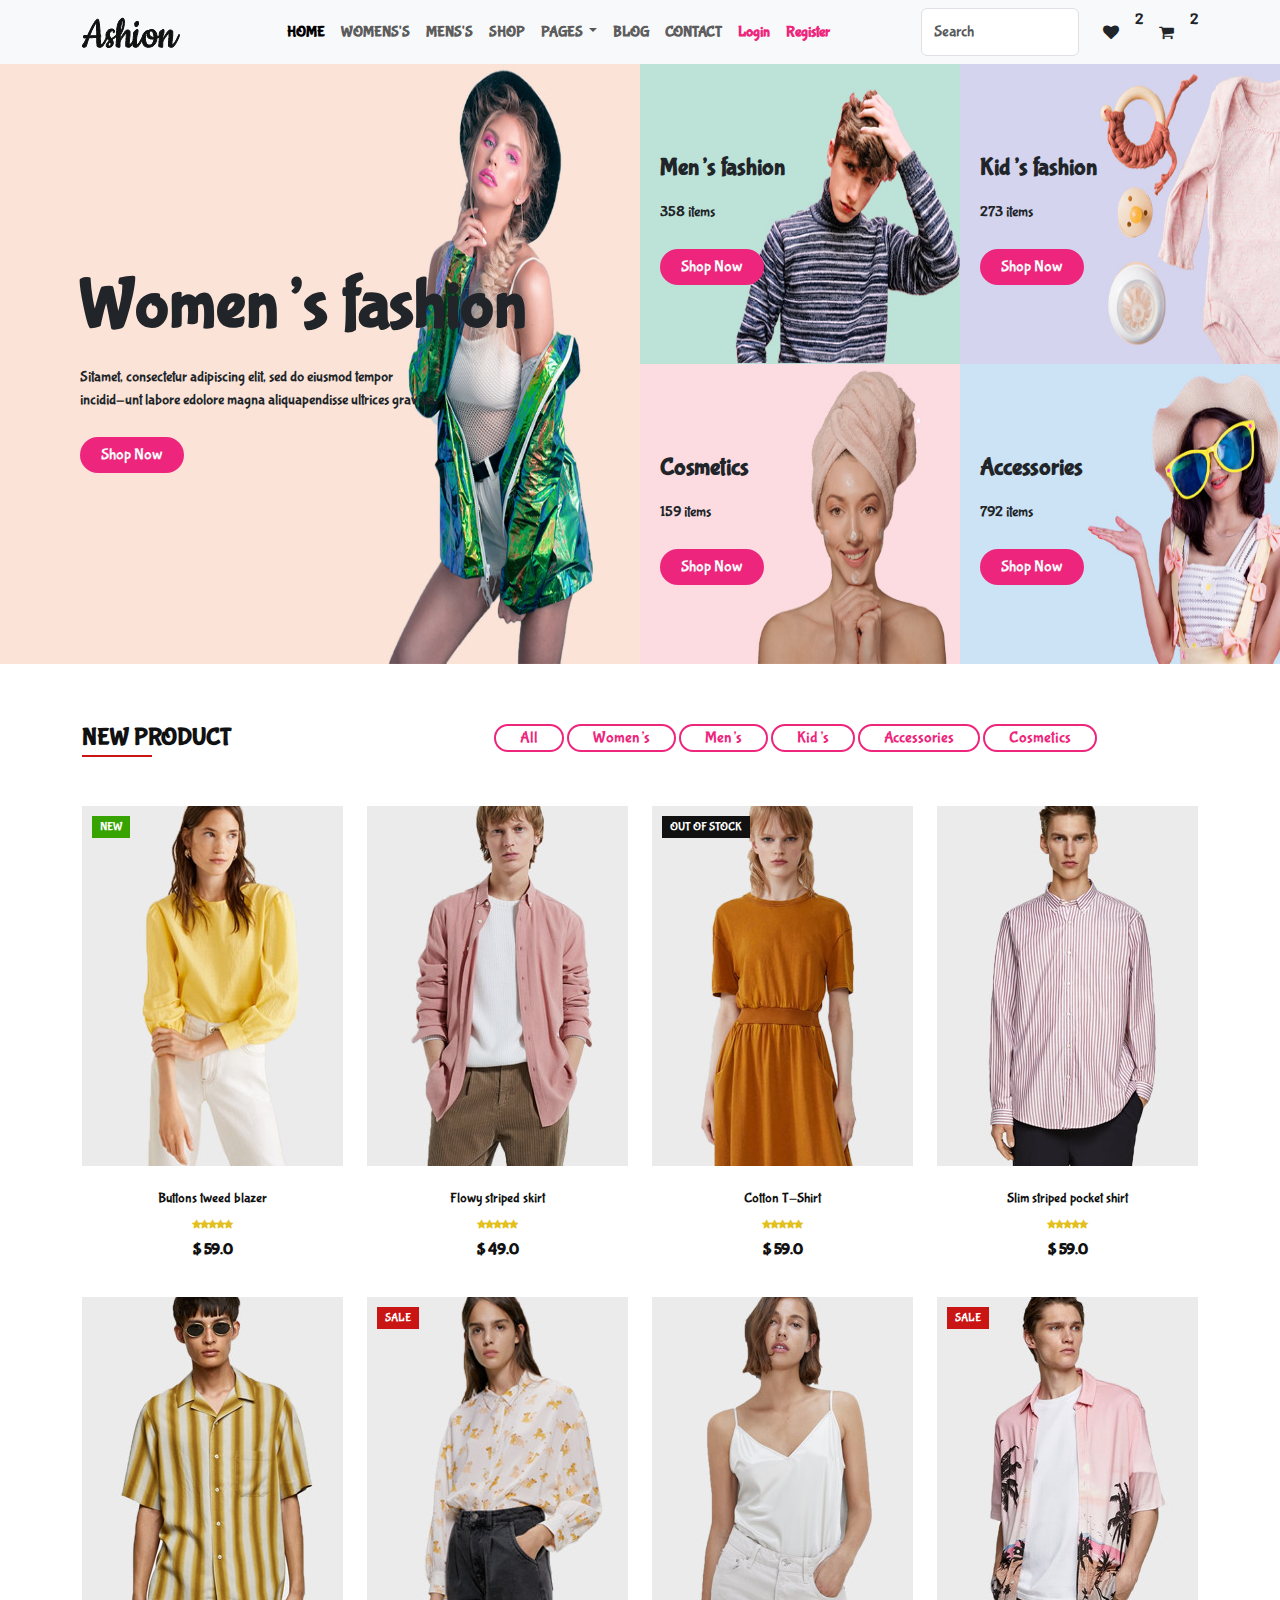
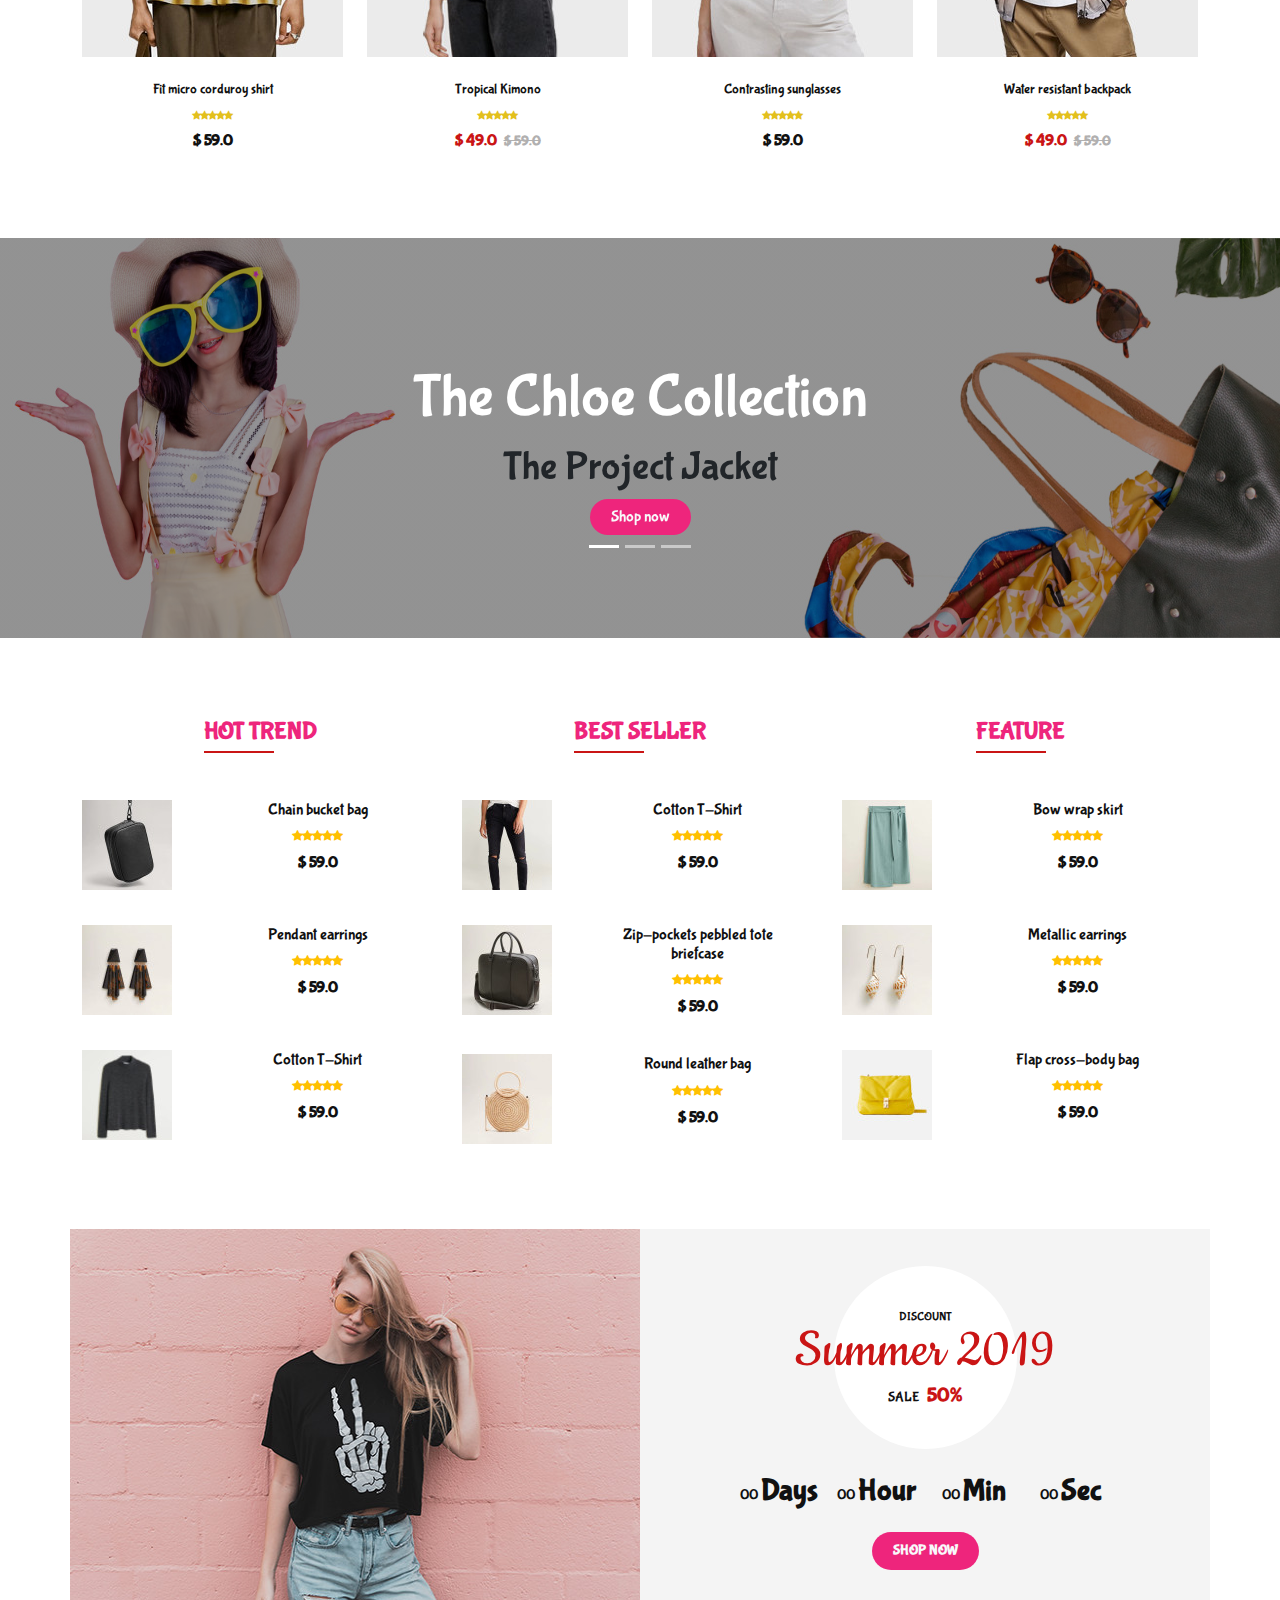
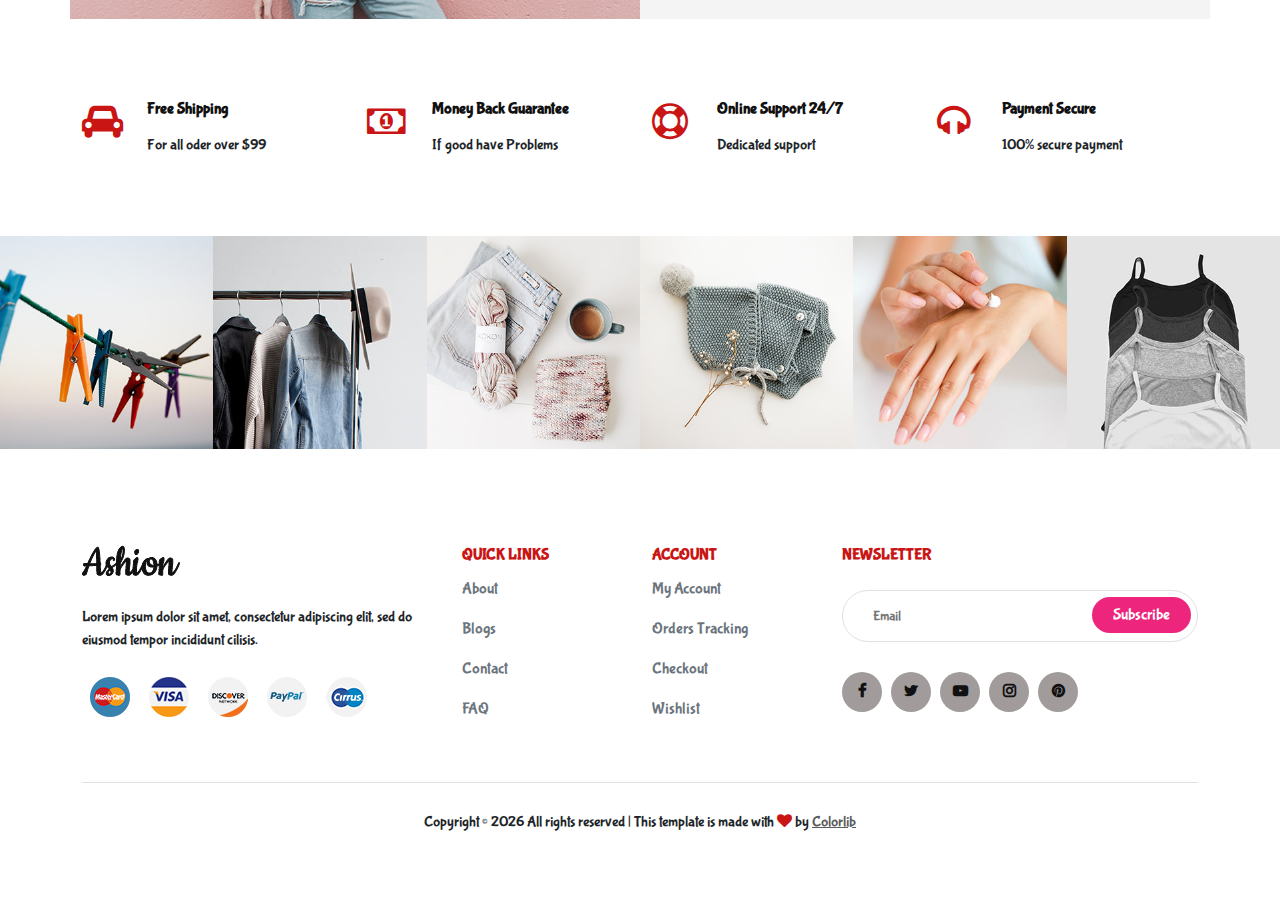
<file: index.html>
<!DOCTYPE html>
<html lang="en">
  <head>
    <head>
      <meta charset="UTF-8" />
      <meta name="description" content="Ashion Template" />
      <meta name="keywords" content="Ashion, unica, creative, html" />
      <meta name="viewport" content="width=device-width, initial-scale=1.0" />
      <meta http-equiv="X-UA-Compatible" content="ie=edge" />
      <title>Ashion | Template</title>

      <!-- Google Font -->
      <link
        href="https://fonts.googleapis.com/css2?family=Cookie&display=swap"
        rel="stylesheet"
      />
      <link
        href="https://fonts.googleapis.com/css2?family=Montserrat:wght@400;500;600;700;800;900&display=swap"
        rel="stylesheet"
      />

      <!-- Animate AOS -->
      <link href="https://unpkg.com/aos@2.3.1/dist/aos.css" rel="stylesheet" />

      <!-- font Awesome -->
      <link
        rel="stylesheet"
        href="https://cdnjs.cloudflare.com/ajax/libs/font-awesome/4.7.0/css/font-awesome.min.css"
      />

      <!-- Css Styles -->
      <link rel="stylesheet" href="assets/css/style.css" type="text/css" />

      <!-- Bootstrap cdn -->
      <link
        href="https://cdn.jsdelivr.net/npm/bootstrap@5.3.3/dist/css/bootstrap.min.css"
        rel="stylesheet"
        integrity="sha384-QWTKZyjpPEjISv5WaRU9OFeRpok6YctnYmDr5pNlyT2bRjXh0JMhjY6hW+ALEwIH"
        crossorigin="anonymous"
      />
    </head>
  </head>
  <body>
    <!-- Navbar Section Start -->
    <nav class="navbar navbar-expand-lg bg-body-tertiary sticky-top">
      <div class="container">
        <a class="navbar-brand" href="#">
          <img src="./assets/img/logo.png" alt="" />
        </a>
        <button
          class="navbar-toggler"
          type="button"
          data-bs-toggle="collapse"
          data-bs-target="#navbarSupportedContent"
          aria-controls="navbarSupportedContent"
          aria-expanded="false"
          aria-label="Toggle navigation"
        >
          <span class="navbar-toggler-icon"></span>
        </button>
        <div class="collapse navbar-collapse" id="navbarSupportedContent">
          <ul class="navbar-nav mx-auto mb-2 mb-lg-0">
            <li class="nav-item fw-bold">
              <a class="nav-link active" aria-current="page" href="index.html"
                >HOME</a
              >
            </li>
            <li class="nav-item fw-bold">
              <a class="nav-link" href="#">WOMENS'S</a>
            </li>
            <li class="nav-item fw-bold">
              <a class="nav-link" href="#">MENS'S</a>
            </li>
            <li class="nav-item fw-bold">
              <a class="nav-link" href="./shop.html">SHOP</a>
            </li>
            <li class="nav-item fw-bold dropdown">
              <a
                class="nav-link dropdown-toggle"
                href="#"
                role="button"
                data-bs-toggle="dropdown"
                aria-expanded="false"
              >
                PAGES
              </a>
              <ul class="dropdown-menu">
                <li class="dropdown-item bg-pink">
                  <a
                    href="./product_details.html"
                    class="text-decoration-none text-dark fw-bold"
                    >Product Details</a
                  >
                </li>
                <li class="dropdown-item">
                  <a
                    href="./shopcart.html"
                    class="text-decoration-none text-dark fw-bold"
                    >Shop Cart</a
                  >
                </li>
                <li class="dropdown-item">
                  <a
                    href="./checkout.html"
                    class="text-decoration-none text-dark fw-bold"
                    >Checkout</a
                  >
                </li>
                <li class="dropdown-item">
                  <a
                    href="./blog_details.html"
                    class="text-decoration-none text-dark fw-bold"
                    >Blog Details</a
                  >
                </li>
              </ul>
            </li>
            <li class="nav-item fw-bold">
              <a class="nav-link" href="./blog.html">BLOG</a>
            </li>
            <li class="nav-item fw-bold">
              <a class="nav-link" href="./contact.html">CONTACT</a>
            </li>
            <li class="nav-item fw-bold">
              <a class="nav-link login" href="#">Login</a>
            </li>
            <li class="nav-item fw-bold">
              <a class="nav-link register" href="#">Register</a>
            </li>
          </ul>
          <form class="d-flex" role="search">
            <input
              class="form-control me-2"
              type="search"
              placeholder="Search"
              aria-label="Search"
            />
            <i class="fa fa-heart m-3 tip"></i>
            <div>2</div>
            <i class="fa fa-shopping-cart m-3 tip"></i>
            <div>2</div>
          </form>
        </div>
      </div>
    </nav>
    <!-- Navbar Section End -->

    <!-- Banner Section Start -->
    <section class="banner">
      <div class="container-fluid">
        <div class="row">
          <div class="col-lg-6 p-0">
            <div class="category-item-1">
              <div class="category-text-1">
                <h1 class="fw-bold fs-70">Women’s fashion</h1>
                <p>
                  Sitamet, consectetur adipiscing elit, sed do eiusmod tempor
                  <br />
                  incidid-unt labore edolore magna aliquapendisse ultrices
                  gravida.
                </p>
                <button class="btn" id="btn">
                  <a
                    href="javascript:void()"
                    class="text-decoration-none text-light"
                    >Shop Now</a
                  >
                </button>
              </div>
            </div>
          </div>
          <div class="col-lg-6">
            <div class="row">
              <div class="col-lg-6 col-md-6 col-sm-6 p-0">
                <div class="category-item-2">
                  <div class="category-text">
                    <h4>Men’s fashion</h4>
                    <p>358 items</p>
                    <button class="btn" id="btn">
                      <a
                        href="javascript:void()"
                        class="text-decoration-none text-light"
                        >Shop Now</a
                      >
                    </button>
                  </div>
                </div>
              </div>
              <div class="col-lg-6 col-md-6 col-sm-6 p-0">
                <div class="category-item-3">
                  <div class="category-text">
                    <h4>Kid’s fashion</h4>
                    <p>273 items</p>
                    <button class="btn" id="btn">
                      <a
                        href="javascript:void()"
                        class="text-decoration-none text-light"
                        >Shop Now</a
                      >
                    </button>
                  </div>
                </div>
              </div>
              <div class="col-lg-6 col-md-6 col-sm-6 p-0">
                <div class="category-item-4">
                  <div class="category-text">
                    <h4>Cosmetics</h4>
                    <p>159 items</p>
                    <button class="btn" id="btn">
                      <a
                        href="javascript:void()"
                        class="text-decoration-none text-light"
                        >Shop Now</a
                      >
                    </button>
                  </div>
                </div>
              </div>
              <div class="col-lg-6 col-md-6 col-sm-6 p-0">
                <div class="category-item-5">
                  <div class="category-text">
                    <h4>Accessories</h4>
                    <p>792 items</p>
                    <button class="btn" id="btn">
                      <a
                        href="javascript:void()"
                        class="text-decoration-none text-light"
                        >Shop Now</a
                      >
                    </button>
                  </div>
                </div>
              </div>
            </div>
          </div>
        </div>
      </div>
    </section>
    <!-- Banner Section End -->
    <!-- Bootstrap js cdn -->

    <!-- Product Section Start -->
    <section class="product spad">
      <div class="container">
        <div class="row">
          <div class="col-lg-4 col-md-4">
            <div class="section-title">
              <h4>New product</h4>
            </div>
          </div>
          <div class="col-lg-8 col-md-8">
            <ul class="filter__controls">
              <button class="button-value mb-2">All</button>
              <button class="button-value mb-2">Women’s</button>
              <button class="button-value mb-2">Men’s</button>
              <button class="button-value mb-2">Kid’s</button>
              <button class="button-value mb-2">Accessories</button>
              <button class="button-value mb-2">Cosmetics</button>
            </ul>
          </div>
        </div>
        <div class="row property__gallery">
          <div class="col-lg-3 col-md-4 col-sm-6 mix women">
            <div class="product__item">
              <div class="product__item__pic set-bg">
                <img src="./assets/img/product-collection-1.jpg" alt="" />
                <div class="label new">New</div>
                <ul class="product__hover">
                  <li>
                    <a
                      href="./assets/img/product-collection-1.jpg"
                      class="image-popup text-decoration-none"
                      ><span class="fa fa-search-plus"></span
                    ></a>
                  </li>
                  <li>
                    <a href="javascript:void()"
                      ><span class="fa fa-heart"></span
                    ></a>
                  </li>
                  <li>
                    <a href="#"><span class="fa fa-shopping-cart"></span></a>
                  </li>
                </ul>
              </div>
              <div class="product__item__text">
                <h6>
                  <a href="#" class="text-decoration-none"
                    >Buttons tweed blazer</a
                  >
                </h6>
                <div class="rating">
                  <i class="fa fa-star"></i>
                  <i class="fa fa-star"></i>
                  <i class="fa fa-star"></i>
                  <i class="fa fa-star"></i>
                  <i class="fa fa-star"></i>
                </div>
                <div class="product__price">$ 59.0</div>
              </div>
            </div>
          </div>
          <div class="col-lg-3 col-md-4 col-sm-6 mix men">
            <div class="product__item">
              <div class="product__item__pic set-bg">
                <img src="./assets/img/product-collection-2.jpg" alt="" />
                <ul class="product__hover">
                  <li>
                    <a
                      href="./assets/img/product-collection-2.jpg"
                      class="image-popup"
                      ><span class="fa fa-search-plus"></span
                    ></a>
                  </li>
                  <li>
                    <a href="javascript:void()"
                      ><span class="fa fa-heart"></span
                    ></a>
                  </li>
                  <li>
                    <a href="#"><span class="fa fa-shopping-cart"></span></a>
                  </li>
                </ul>
              </div>
              <div class="product__item__text">
                <h6>
                  <a href="#" class="text-decoration-none"
                    >Flowy striped skirt</a
                  >
                </h6>
                <div class="rating">
                  <i class="fa fa-star"></i>
                  <i class="fa fa-star"></i>
                  <i class="fa fa-star"></i>
                  <i class="fa fa-star"></i>
                  <i class="fa fa-star"></i>
                </div>
                <div class="product__price">$ 49.0</div>
              </div>
            </div>
          </div>
          <div class="col-lg-3 col-md-4 col-sm-6 mix accessories">
            <div class="product__item">
              <div class="product__item__pic set-bg">
                <img src="./assets/img/product-collection-3.jpg" alt="" />
                <div class="label stockout">out of stock</div>
                <ul class="product__hover">
                  <li>
                    <a
                      href="./assets/img/product-collection-3.jpg"
                      class="image-popup"
                      ><span class="fa fa-search-plus"></span
                    ></a>
                  </li>
                  <li>
                    <a href="javascript:void()"
                      ><span class="fa fa-heart"></span
                    ></a>
                  </li>
                  <li>
                    <a href="#"><span class="fa fa-shopping-cart"></span></a>
                  </li>
                </ul>
              </div>
              <div class="product__item__text">
                <h6>
                  <a href="#" class="text-decoration-none">Cotton T-Shirt</a>
                </h6>
                <div class="rating">
                  <i class="fa fa-star"></i>
                  <i class="fa fa-star"></i>
                  <i class="fa fa-star"></i>
                  <i class="fa fa-star"></i>
                  <i class="fa fa-star"></i>
                </div>
                <div class="product__price">$ 59.0</div>
              </div>
            </div>
          </div>
          <div class="col-lg-3 col-md-4 col-sm-6 mix cosmetic">
            <div class="product__item">
              <div class="product__item__pic set-bg">
                <img src="./assets/img/product-collection-4.jpg" alt="" />
                <ul class="product__hover">
                  <li>
                    <a
                      href="./assets/img/product-collection-4.jpg"
                      class="image-popup"
                      ><span class="fa fa-search-plus"></span
                    ></a>
                  </li>
                  <li>
                    <a href="javascript:void()"
                      ><span class="fa fa-heart"></span
                    ></a>
                  </li>
                  <li>
                    <a href="#"><span class="fa fa-shopping-cart"></span></a>
                  </li>
                </ul>
              </div>
              <div class="product__item__text">
                <h6>
                  <a href="#" class="text-decoration-none"
                    >Slim striped pocket shirt</a
                  >
                </h6>
                <div class="rating">
                  <i class="fa fa-star"></i>
                  <i class="fa fa-star"></i>
                  <i class="fa fa-star"></i>
                  <i class="fa fa-star"></i>
                  <i class="fa fa-star"></i>
                </div>
                <div class="product__price">$ 59.0</div>
              </div>
            </div>
          </div>
          <div class="col-lg-3 col-md-4 col-sm-6 mix kid">
            <div class="product__item">
              <div class="product__item__pic set-bg">
                <img src="./assets/img/product-collection-5.jpg" alt="" />
                <ul class="product__hover">
                  <li>
                    <a
                      href="./assets/img/product-collection-5.jpg"
                      class="image-popup"
                      ><span class="fa fa-search-plus"></span
                    ></a>
                  </li>
                  <li>
                    <a href="javascript:void()"
                      ><span class="fa fa-heart"></span
                    ></a>
                  </li>
                  <li>
                    <a href="#"><span class="fa fa-shopping-cart"></span></a>
                  </li>
                </ul>
              </div>
              <div class="product__item__text">
                <h6>
                  <a href="#" class="text-decoration-none"
                    >Fit micro corduroy shirt</a
                  >
                </h6>
                <div class="rating">
                  <i class="fa fa-star"></i>
                  <i class="fa fa-star"></i>
                  <i class="fa fa-star"></i>
                  <i class="fa fa-star"></i>
                  <i class="fa fa-star"></i>
                </div>
                <div class="product__price">$ 59.0</div>
              </div>
            </div>
          </div>
          <div
            class="col-lg-3 col-md-4 col-sm-6 mix women men kid accessories cosmetic"
          >
            <div class="product__item sale">
              <div class="product__item__pic set-bg">
                <img src="./assets/img/product-collection-6.jpg" alt="" />
                <div class="label sale">Sale</div>
                <ul class="product__hover">
                  <li>
                    <a
                      href="./assets/img/product-collection-6.jpg"
                      class="image-popup"
                      ><span class="fa fa-search-plus"></span
                    ></a>
                  </li>
                  <li>
                    <a href="javascript:void()"
                      ><span class="fa fa-heart"></span
                    ></a>
                  </li>
                  <li>
                    <a href="#"><span class="fa fa-shopping-cart"></span></a>
                  </li>
                </ul>
              </div>
              <div class="product__item__text">
                <h6>
                  <a href="#" class="text-decoration-none">Tropical Kimono</a>
                </h6>
                <div class="rating">
                  <i class="fa fa-star"></i>
                  <i class="fa fa-star"></i>
                  <i class="fa fa-star"></i>
                  <i class="fa fa-star"></i>
                  <i class="fa fa-star"></i>
                </div>
                <div class="product__price">$ 49.0 <span>$ 59.0</span></div>
              </div>
            </div>
          </div>
          <div
            class="col-lg-3 col-md-4 col-sm-6 mix women men kid accessories cosmetic"
          >
            <div class="product__item">
              <div class="product__item__pic set-bg">
                <img src="./assets/img/product-collection-7.jpg" alt="" />
                <ul class="product__hover">
                  <li>
                    <a
                      href="./assets/img/product-collection-7.jpg"
                      class="image-popup"
                      ><span class="fa fa-search-plus"></span
                    ></a>
                  </li>
                  <li>
                    <a href="javascript:void()"
                      ><span class="fa fa-heart"></span
                    ></a>
                  </li>
                  <li>
                    <a href="#"><span class="fa fa-shopping-cart"></span></a>
                  </li>
                </ul>
              </div>
              <div class="product__item__text">
                <h6>
                  <a href="#" class="text-decoration-none"
                    >Contrasting sunglasses</a
                  >
                </h6>
                <div class="rating">
                  <i class="fa fa-star"></i>
                  <i class="fa fa-star"></i>
                  <i class="fa fa-star"></i>
                  <i class="fa fa-star"></i>
                  <i class="fa fa-star"></i>
                </div>
                <div class="product__price">$ 59.0</div>
              </div>
            </div>
          </div>
          <div
            class="col-lg-3 col-md-4 col-sm-6 mix women men kid accessories cosmetic"
          >
            <div class="product__item sale">
              <div class="product__item__pic set-bg">
                <img src="./assets/img/product-collection-8.jpg" alt="" />
                <div class="label">Sale</div>
                <ul class="product__hover">
                  <li>
                    <a
                      href="./assets/img/product-collection-8.jpg"
                      class="image-popup"
                      ><span class="fa fa-search-plus"></span
                    ></a>
                  </li>
                  <li>
                    <a href="javascript:void()"
                      ><span class="fa fa-heart"></span
                    ></a>
                  </li>
                  <li>
                    <a href="#"><span class="fa fa-shopping-cart"></span></a>
                  </li>
                </ul>
              </div>
              <div class="product__item__text">
                <h6>
                  <a href="#" class="text-decoration-none"
                    >Water resistant backpack</a
                  >
                </h6>
                <div class="rating">
                  <i class="fa fa-star"></i>
                  <i class="fa fa-star"></i>
                  <i class="fa fa-star"></i>
                  <i class="fa fa-star"></i>
                  <i class="fa fa-star"></i>
                </div>
                <div class="product__price">$ 49.0 <span>$ 59.0</span></div>
              </div>
            </div>
          </div>
        </div>
      </div>
    </section>
    <!-- Product Section End -->

    <!-- Collection Section Start -->
    <section class="collection">
      <div class="container">
        <div class="row">
          <div class="col d-flex justify-content-center">
            <div
              id="carouselExampleIndicators"
              class="carousel slide text-center top-50 pt-3"
              data-bs-ride="carousel"
            >
              <div class="carousel-indicators top-100">
                <button
                  type="button"
                  data-bs-target="#carouselExampleIndicators"
                  data-bs-slide-to="0"
                  class="active"
                  aria-current="true"
                  aria-label="Slide 1"
                ></button>
                <button
                  type="button"
                  data-bs-target="#carouselExampleIndicators"
                  data-bs-slide-to="1"
                  aria-label="Slide 2"
                ></button>
                <button
                  type="button"
                  data-bs-target="#carouselExampleIndicators"
                  data-bs-slide-to="2"
                  aria-label="Slide 3"
                ></button>
              </div>
              <div class="carousel-inner">
                <div class="carousel-item active">
                  <div class="banner__text">
                    <span>The Chloe Collection</span>
                    <h1>The Project Jacket</h1>
                    <button class="btn" id="btn">
                      <a
                        href="javascript:void()"
                        class="text-light text-decoration-none"
                        >Shop now</a
                      >
                    </button>
                  </div>
                </div>
                <div class="carousel-item">
                  <div class="banner__text">
                    <span>The Chloe Collection</span>
                    <h1>The Project Jacket</h1>
                    <button class="btn" id="btn">
                      <a
                        href="javascript:void()"
                        class="text-light text-decoration-none"
                        >Shop now</a
                      >
                    </button>
                  </div>
                </div>
                <div class="carousel-item">
                  <div class="banner__text">
                    <span>The Chloe Collection</span>
                    <h1>The Project Jacket</h1>
                    <button class="btn" id="btn">
                      <a
                        href="javascript:void()"
                        class="text-light text-decoration-none"
                        >Shop now</a
                      >
                    </button>
                  </div>
                </div>
              </div>
              <button
                class="carousel-control-prev"
                type="button"
                data-bs-target="#carouselExampleIndicators"
                data-bs-slide="prev"
              ></button>
              <button
                class="carousel-control-next"
                type="button"
                data-bs-target="#carouselExampleIndicators"
                data-bs-slide="next"
              ></button>
            </div>
          </div>
        </div>
      </div>
    </section>
    <!-- Collection Section End -->

    <!-- Trend Section Start -->
    <section class="trend spad">
      <div class="container">
        <div class="row">
          <div class="col-lg-4 col-md-4 col-sm-6">
            <div class="trend__content">
              <div class="section-title">
                <h4>Hot Trend</h4>
              </div>
              <div class="trend__item">
                <div class="trend__item__pic">
                  <img src="./assets/img/cp-1.jpg" alt="" />
                </div>
                <div class="trend__item__text">
                  <h6>Chain bucket bag</h6>
                  <div class="rating">
                    <i class="fa fa-star"></i>
                    <i class="fa fa-star"></i>
                    <i class="fa fa-star"></i>
                    <i class="fa fa-star"></i>
                    <i class="fa fa-star"></i>
                  </div>
                  <div class="product__price">$ 59.0</div>
                </div>
              </div>
              <div class="trend__item">
                <div class="trend__item__pic">
                  <img src="./assets/img/ht-2.jpg" alt="" />
                </div>
                <div class="trend__item__text">
                  <h6>Pendant earrings</h6>
                  <div class="rating">
                    <i class="fa fa-star"></i>
                    <i class="fa fa-star"></i>
                    <i class="fa fa-star"></i>
                    <i class="fa fa-star"></i>
                    <i class="fa fa-star"></i>
                  </div>
                  <div class="product__price">$ 59.0</div>
                </div>
              </div>
              <div class="trend__item">
                <div class="trend__item__pic">
                  <img src="./assets/img/ht-3.jpg" alt="" />
                </div>
                <div class="trend__item__text">
                  <h6>Cotton T-Shirt</h6>
                  <div class="rating">
                    <i class="fa fa-star"></i>
                    <i class="fa fa-star"></i>
                    <i class="fa fa-star"></i>
                    <i class="fa fa-star"></i>
                    <i class="fa fa-star"></i>
                  </div>
                  <div class="product__price">$ 59.0</div>
                </div>
              </div>
            </div>
          </div>
          <div class="col-lg-4 col-md-4 col-sm-6">
            <div class="trend__content">
              <div class="section-title">
                <h4>Best seller</h4>
              </div>
              <div class="trend__item">
                <div class="trend__item__pic">
                  <img src="./assets/img/cp-3.jpg" alt="" />
                </div>
                <div class="trend__item__text">
                  <h6>Cotton T-Shirt</h6>
                  <div class="rating">
                    <i class="fa fa-star"></i>
                    <i class="fa fa-star"></i>
                    <i class="fa fa-star"></i>
                    <i class="fa fa-star"></i>
                    <i class="fa fa-star"></i>
                  </div>
                  <div class="product__price">$ 59.0</div>
                </div>
              </div>
              <div class="trend__item">
                <div class="trend__item__pic">
                  <img src="./assets/img/cp-2.jpg" alt="" />
                </div>
                <div class="trend__item__text">
                  <h6>Zip-pockets pebbled tote <br />briefcase</h6>
                  <div class="rating">
                    <i class="fa fa-star"></i>
                    <i class="fa fa-star"></i>
                    <i class="fa fa-star"></i>
                    <i class="fa fa-star"></i>
                    <i class="fa fa-star"></i>
                  </div>
                  <div class="product__price">$ 59.0</div>
                </div>
              </div>
              <div class="trend__item">
                <div class="trend__item__pic">
                  <img src="./assets/img/cp-4.jpg" alt="" />
                </div>
                <div class="trend__item__text">
                  <h6>Round leather bag</h6>
                  <div class="rating">
                    <i class="fa fa-star"></i>
                    <i class="fa fa-star"></i>
                    <i class="fa fa-star"></i>
                    <i class="fa fa-star"></i>
                    <i class="fa fa-star"></i>
                  </div>
                  <div class="product__price">$ 59.0</div>
                </div>
              </div>
            </div>
          </div>
          <div class="col-lg-4 col-md-4 col-sm-6">
            <div class="trend__content">
              <div class="section-title">
                <h4>Feature</h4>
              </div>
              <div class="trend__item">
                <div class="trend__item__pic">
                  <img src="./assets/img/f-1.jpg" alt="" />
                </div>
                <div class="trend__item__text">
                  <h6>Bow wrap skirt</h6>
                  <div class="rating">
                    <i class="fa fa-star"></i>
                    <i class="fa fa-star"></i>
                    <i class="fa fa-star"></i>
                    <i class="fa fa-star"></i>
                    <i class="fa fa-star"></i>
                  </div>
                  <div class="product__price">$ 59.0</div>
                </div>
              </div>
              <div class="trend__item">
                <div class="trend__item__pic">
                  <img src="./assets/img/f-2.jpg" alt="" />
                </div>
                <div class="trend__item__text">
                  <h6>Metallic earrings</h6>
                  <div class="rating">
                    <i class="fa fa-star"></i>
                    <i class="fa fa-star"></i>
                    <i class="fa fa-star"></i>
                    <i class="fa fa-star"></i>
                    <i class="fa fa-star"></i>
                  </div>
                  <div class="product__price">$ 59.0</div>
                </div>
              </div>
              <div class="trend__item">
                <div class="trend__item__pic">
                  <img src="./assets/img/f-3.jpg" alt="" />
                </div>
                <div class="trend__item__text">
                  <h6>Flap cross-body bag</h6>
                  <div class="rating">
                    <i class="fa fa-star"></i>
                    <i class="fa fa-star"></i>
                    <i class="fa fa-star"></i>
                    <i class="fa fa-star"></i>
                    <i class="fa fa-star"></i>
                  </div>
                  <div class="product__price">$ 59.0</div>
                </div>
              </div>
            </div>
          </div>
        </div>
      </div>
    </section>
    <!-- Trend Section End -->

    <!-- Discount Section Start -->
    <section class="discount">
      <div class="container">
        <div class="row">
          <div class="col-lg-6 p-0">
            <div class="discount__pic">
              <img src="./assets/img/discount.jpg" alt="" class="img-fluid" />
            </div>
          </div>
          <div class="col-lg-6 p-0">
            <div class="discount__text">
              <div class="discount__text__title">
                <span>Discount</span>
                <h2>Summer 2019</h2>
                <h5><span>Sale</span> 50%</h5>
              </div>
              <div class="discount__countdown" id="countdown-time">
                <div class="countdown__item">
                  <p id="days">00</p>
                  <span>Days</span>
                </div>
                <div class="countdown__item">
                  <p id="hours">00</p>
                  <span>Hour</span>
                </div>
                <div class="countdown__item">
                  <p id="minutes">00</p>
                  <span>Min</span>
                </div>
                <div class="countdown__item">
                  <p id="seconds">00</p>
                  <span>Sec</span>
                </div>
              </div>
              <button class="btn" id="btn">
                <a
                  href="javascipt:void()"
                  class="text-light text-decoration-none"
                  >Shop now</a
                >
              </button>
            </div>
          </div>
        </div>
      </div>
    </section>
    <!-- Discount Section End -->

    <!-- Services Section Begin -->
    <section class="services">
      <div class="container">
        <div class="row">
          <div class="col-lg-3 col-md-4 col-sm-6">
            <div class="services__item">
              <i class="fa fa-car"></i>
              <h6>Free Shipping</h6>
              <p>For all oder over $99</p>
            </div>
          </div>
          <div class="col-lg-3 col-md-4 col-sm-6">
            <div class="services__item">
              <i class="fa fa-money"></i>
              <h6>Money Back Guarantee</h6>
              <p>If good have Problems</p>
            </div>
          </div>
          <div class="col-lg-3 col-md-4 col-sm-6">
            <div class="services__item">
              <i class="fa fa-support"></i>
              <h6>Online Support 24/7</h6>
              <p>Dedicated support</p>
            </div>
          </div>
          <div class="col-lg-3 col-md-4 col-sm-6">
            <div class="services__item">
              <i class="fa fa-headphones"></i>
              <h6>Payment Secure</h6>
              <p>100% secure payment</p>
            </div>
          </div>
        </div>
      </div>
    </section>
    <!-- Services Section End -->

    <!-- Instagram Start -->
    <section class="insta pb-5 position-relative">
      <div class="container-fluid">
        <div class="row">
          <div class="col-lg-2 col-md-4 col-sm-4 p-0">
            <div class="insta-link">
              <div
                class="insta-image overflow-hidden position-relative text-center"
              >
                <img
                  src="./assets/img/insta-1.jpg"
                  class="img-fluid"
                  alt="insta-3"
                />
                <div class="social-media">
                  <ul class="list-unstyled">
                    <li class="d-inline-block mx-2">
                      <i class="fa fa-instagram text-dark fw-bold"></i>
                      <h3 class="text-dark fw-bold">@ ashion_shop</h3>
                    </li>
                  </ul>
                </div>
              </div>
            </div>
          </div>
          <div class="col-lg-2 col-md-4 col-sm-4 p-0">
            <div class="insta-link">
              <div
                class="insta-image overflow-hidden position-relative text-center"
              >
                <img
                  src="./assets/img/insta-2.jpg"
                  class="img-fluid"
                  alt="insta-3"
                />
                <div class="social-media">
                  <ul class="list-unstyled">
                    <li class="d-inline-block mx-2">
                      <i class="fa fa-instagram text-dark fw-bold"></i>
                      <h3 class="text-dark fw-bold">@ ashion_shop</h3>
                    </li>
                  </ul>
                </div>
              </div>
            </div>
          </div>
          <div class="col-lg-2 col-md-4 col-sm-4 p-0">
            <div class="insta-link">
              <div
                class="insta-image overflow-hidden position-relative text-center"
              >
                <img
                  src="./assets/img/insta-3.jpg"
                  class="img-fluid"
                  alt="insta-3"
                />
                <div class="social-media">
                  <ul class="list-unstyled">
                    <li class="d-inline-block mx-2">
                      <i class="fa fa-instagram text-dark fw-bold"></i>
                      <h3 class="text-dark fw-bold">@ ashion_shop</h3>
                    </li>
                  </ul>
                </div>
              </div>
            </div>
          </div>
          <div class="col-lg-2 col-md-4 col-sm-4 p-0">
            <div class="insta-link">
              <div
                class="insta-image overflow-hidden position-relative text-center"
              >
                <img
                  src="./assets/img/insta-4.jpg"
                  class="img-fluid"
                  alt="insta-3"
                />
                <div class="social-media">
                  <ul class="list-unstyled">
                    <li class="d-inline-block mx-2">
                      <i class="fa fa-instagram text-dark fw-bold"></i>
                      <h3 class="text-dark fw-bold">@ ashion_shop</h3>
                    </li>
                  </ul>
                </div>
              </div>
            </div>
          </div>
          <div class="col-lg-2 col-md-4 col-sm-4 p-0">
            <div class="insta-link">
              <div
                class="insta-image overflow-hidden position-relative text-center"
              >
                <img
                  src="./assets/img/insta-5.jpg"
                  class="img-fluid"
                  alt="insta-3"
                />
                <div class="social-media">
                  <ul class="list-unstyled">
                    <li class="d-inline-block mx-2">
                      <i class="fa fa-instagram text-dark fw-bold"></i>
                      <h3 class="text-dark fw-bold">@ ashion_shop</h3>
                    </li>
                  </ul>
                </div>
              </div>
            </div>
          </div>
          <div class="col-lg-2 col-md-4 col-sm-4 p-0">
            <div class="insta-link">
              <div
                class="insta-image overflow-hidden position-relative text-center"
              >
                <img
                  src="./assets/img/insta-6.jpg"
                  class="img-fluid"
                  alt="insta-3"
                />
                <div class="social-media">
                  <ul class="list-unstyled">
                    <li class="d-inline-block mx-2">
                      <i class="fa fa-instagram text-dark fw-bold"></i>
                      <h3 class="text-dark fw-bold">@ ashion_shop</h3>
                    </li>
                  </ul>
                </div>
              </div>
            </div>
          </div>
        </div>
      </div>
    </section>
    <!-- Instagram End -->

    <!-- Footer Section Start -->
    <footer class="footer py-5">
      <div class="container">
        <div class="row">
          <div class="col-lg-4 col-md-6 col-sm-7">
            <div class="footer__about">
              <div class="footer__logo">
                <a href="./index.html"
                  ><img src="./assets/img/logo.png" alt="logo"
                /></a>
              </div>
              <p>
                Lorem ipsum dolor sit amet, consectetur adipiscing elit, sed do
                eiusmod tempor incididunt cilisis.
              </p>
              <div class="footer__payment">
                <a href="javascript:void()" class="mx-2"
                  ><img src="./assets/img/payment-1.png" alt=""
                /></a>
                <a href="javascript:void()" class="mx-2"
                  ><img src="./assets/img/payment-2.png" alt=""
                /></a>
                <a href="javascript:void()" class="mx-2"
                  ><img src="./assets/img/payment-3.png" alt=""
                /></a>
                <a href="javascript:void()" class="mx-2"
                  ><img src="./assets/img/payment-4.png" alt=""
                /></a>
                <a href="javascript:void()" class="mx-2"
                  ><img src="./assets/img/payment-5.png" alt=""
                /></a>
              </div>
            </div>
          </div>
          <div class="col-lg-2 col-md-3 col-sm-5">
            <div class="footer__widget">
              <h6>Quick links</h6>
              <ul class="list-unstyled">
                <li class="mb-3">
                  <a href="#" class="text-decoration-none text-secondary"
                    >About</a
                  >
                </li>
                <li class="mb-3">
                  <a href="#" class="text-decoration-none text-secondary"
                    >Blogs</a
                  >
                </li>
                <li class="mb-3">
                  <a href="#" class="text-decoration-none text-secondary"
                    >Contact</a
                  >
                </li>
                <li class="mb-3">
                  <a href="#" class="text-decoration-none text-secondary"
                    >FAQ</a
                  >
                </li>
              </ul>
            </div>
          </div>
          <div class="col-lg-2 col-md-3 col-sm-4">
            <div class="footer__widget">
              <h6>Account</h6>
              <ul class="list-unstyled">
                <li class="mb-3">
                  <a href="#" class="text-decoration-none text-secondary"
                    >My Account</a
                  >
                </li>
                <li class="mb-3">
                  <a href="#" class="text-decoration-none text-secondary"
                    >Orders Tracking</a
                  >
                </li>
                <li class="mb-3">
                  <a href="#" class="text-decoration-none text-secondary"
                    >Checkout</a
                  >
                </li>
                <li class="mb-3">
                  <a href="#" class="text-decoration-none text-secondary"
                    >Wishlist</a
                  >
                </li>
              </ul>
            </div>
          </div>
          <div class="col-lg-4 col-md-8 col-sm-8">
            <div class="footer__newslatter">
              <h6>NEWSLETTER</h6>
              <form action="#">
                <input type="text" placeholder="Email" />
                <button type="submit" class="site-btn btn" id="btn">
                  Subscribe
                </button>
              </form>
              <div class="footer__social">
                <a href="#"><i class="fa fa-facebook fw-bold"></i></a>
                <a href="#"><i class="fa fa-twitter fw-bold"></i></a>
                <a href="#"><i class="fa fa-youtube-play fw-bold"></i></a>
                <a href="#"><i class="fa fa-instagram fw-bold"></i></a>
                <a href="#"><i class="fa fa-pinterest fw-bold"></i></a>
              </div>
            </div>
          </div>
        </div>
        <div class="row">
          <div class="col-lg-12">
            <!-- Link back to Colorlib can't be removed. Template is licensed under CC BY 3.0. -->
            <div class="footer__copyright__text">
              <p>
                Copyright &copy;
                <script>
                  document.write(new Date().getFullYear());
                </script>
                All rights reserved | This template is made with
                <i class="fa fa-heart" aria-hidden="true"></i> by
                <a href="https://colorlib.com" target="_blank">Colorlib</a>
              </p>
            </div>
            <!-- Link back to Colorlib can't be removed. Template is licensed under CC BY 3.0. -->
          </div>
        </div>
      </div>
    </footer>
    <!-- Footer Section End -->
    <script
      src="https://cdn.jsdelivr.net/npm/bootstrap@5.3.3/dist/js/bootstrap.bundle.min.js"
      integrity="sha384-YvpcrYf0tY3lHB60NNkmXc5s9fDVZLESaAA55NDzOxhy9GkcIdslK1eN7N6jIeHz"
      crossorigin="anonymous"
    ></script>
    <script src="./assets/js/script.js"></script>
  </body>
</html>
</file>
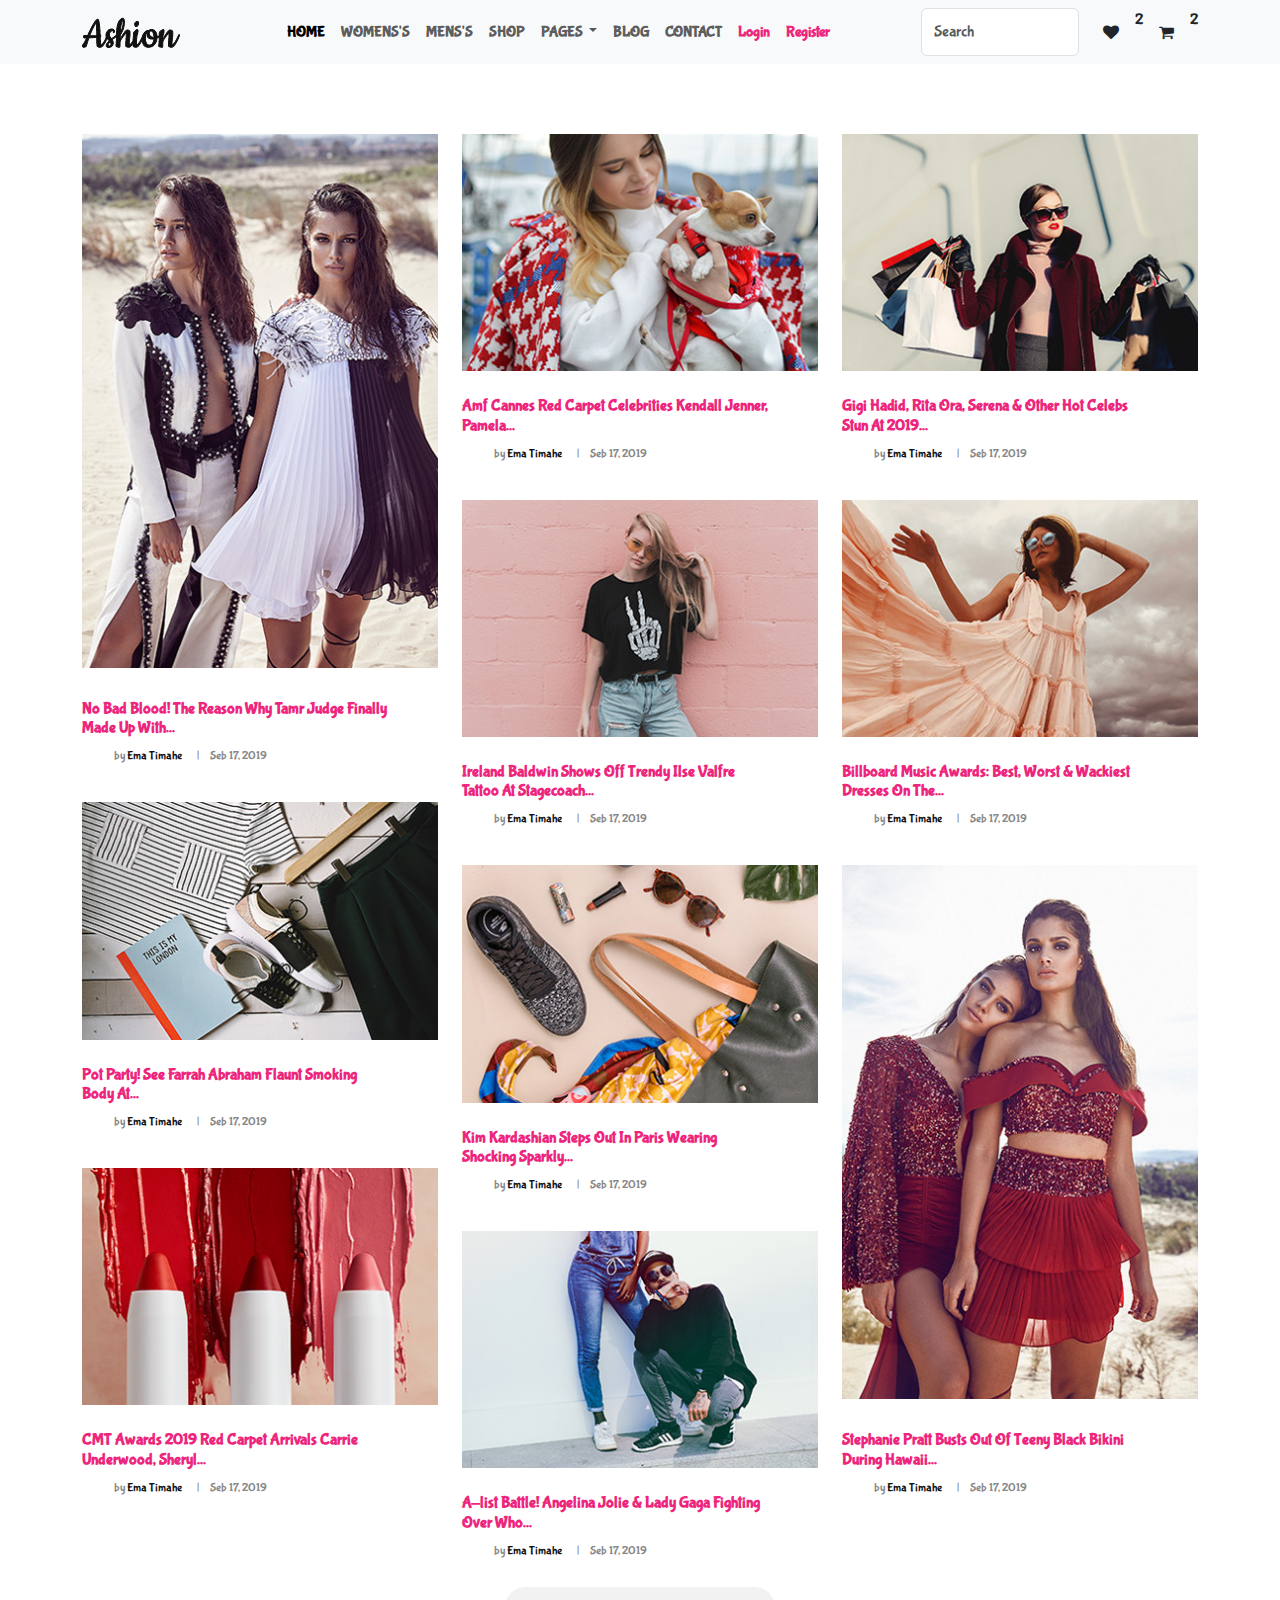
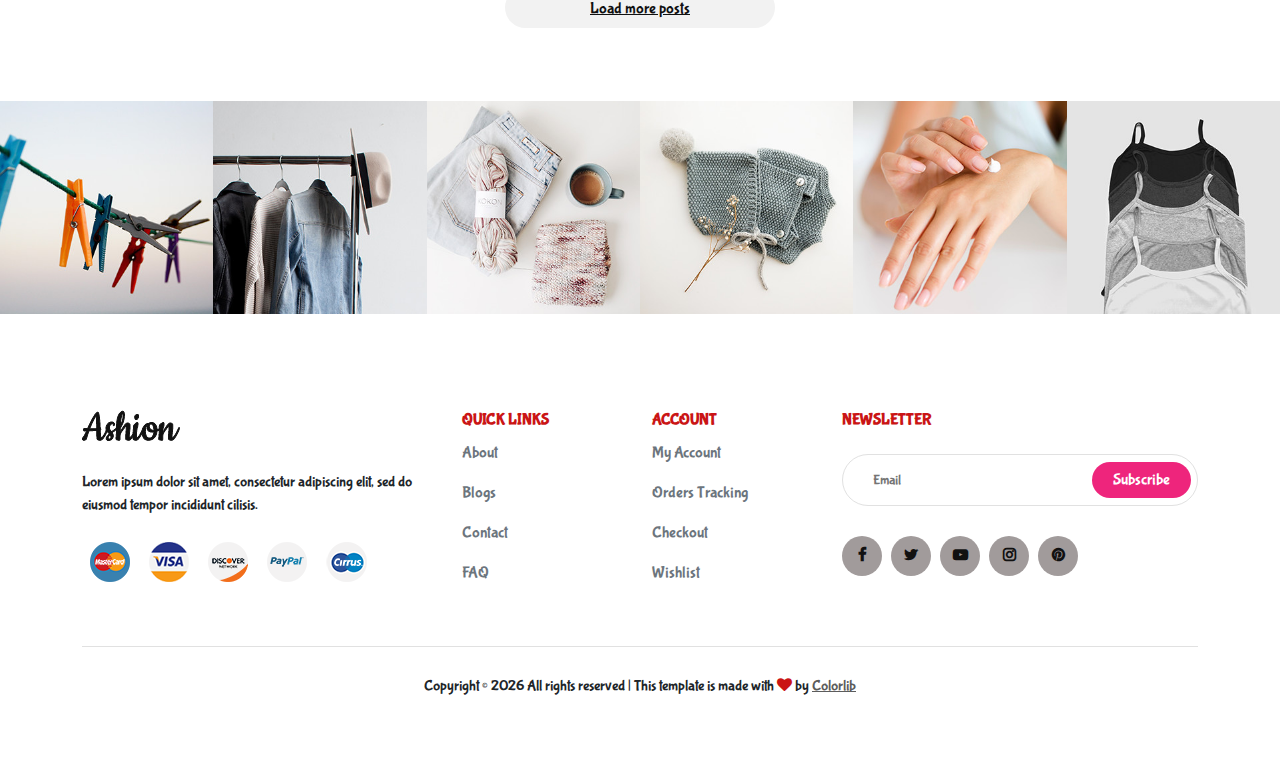
<file: blog.html>
<!DOCTYPE html>
<html lang="en">
  <head>
    <head>
      <meta charset="UTF-8" />
      <meta name="description" content="Ashion Template" />
      <meta name="keywords" content="Ashion, unica, creative, html" />
      <meta name="viewport" content="width=device-width, initial-scale=1.0" />
      <meta http-equiv="X-UA-Compatible" content="ie=edge" />
      <title>Ashion | Template</title>

      <!-- Google Font -->
      <link
        href="https://fonts.googleapis.com/css2?family=Cookie&display=swap"
        rel="stylesheet"
      />
      <link
        href="https://fonts.googleapis.com/css2?family=Montserrat:wght@400;500;600;700;800;900&display=swap"
        rel="stylesheet"
      />

      <!-- Animate AOS -->
      <link href="https://unpkg.com/aos@2.3.1/dist/aos.css" rel="stylesheet" />

      <!-- font Awesome -->
      <link
        rel="stylesheet"
        href="https://cdnjs.cloudflare.com/ajax/libs/font-awesome/4.7.0/css/font-awesome.min.css"
      />

      <!-- Css Styles -->
      <link rel="stylesheet" href="assets/css/style.css" type="text/css" />

      <!-- Bootstrap cdn -->
      <link
        href="https://cdn.jsdelivr.net/npm/bootstrap@5.3.3/dist/css/bootstrap.min.css"
        rel="stylesheet"
        integrity="sha384-QWTKZyjpPEjISv5WaRU9OFeRpok6YctnYmDr5pNlyT2bRjXh0JMhjY6hW+ALEwIH"
        crossorigin="anonymous"
      />
    </head>
  </head>
  <body>
    <!-- Navbar Section Start -->
    <nav class="navbar navbar-expand-lg bg-body-tertiary sticky-top">
      <div class="container">
        <a class="navbar-brand" href="#">
          <img src="./assets/img/logo.png" alt="" />
        </a>
        <button
          class="navbar-toggler"
          type="button"
          data-bs-toggle="collapse"
          data-bs-target="#navbarSupportedContent"
          aria-controls="navbarSupportedContent"
          aria-expanded="false"
          aria-label="Toggle navigation"
        >
          <span class="navbar-toggler-icon"></span>
        </button>
        <div class="collapse navbar-collapse" id="navbarSupportedContent">
          <ul class="navbar-nav mx-auto mb-2 mb-lg-0">
            <li class="nav-item fw-bold">
              <a class="nav-link active" aria-current="page" href="index.html"
                >HOME</a
              >
            </li>
            <li class="nav-item fw-bold">
              <a class="nav-link" href="#">WOMENS'S</a>
            </li>
            <li class="nav-item fw-bold">
              <a class="nav-link" href="#">MENS'S</a>
            </li>
            <li class="nav-item fw-bold">
              <a class="nav-link" href="./shop.html">SHOP</a>
            </li>
            <li class="nav-item fw-bold dropdown">
              <a
                class="nav-link dropdown-toggle"
                href="#"
                role="button"
                data-bs-toggle="dropdown"
                aria-expanded="false"
              >
                PAGES
              </a>
              <ul class="dropdown-menu">
                <li class="dropdown-item bg-pink">
                  <a
                    href="./product_details.html"
                    class="text-decoration-none text-dark fw-bold"
                    >Product Details</a
                  >
                </li>
                <li class="dropdown-item">
                  <a
                    href="./shopcart.html"
                    class="text-decoration-none text-dark fw-bold"
                    >Shop Cart</a
                  >
                </li>
                <li class="dropdown-item">
                  <a
                    href="./checkout.html"
                    class="text-decoration-none text-dark fw-bold"
                    >Checkout</a
                  >
                </li>
                <li class="dropdown-item">
                  <a
                    href="./blog_details.html"
                    class="text-decoration-none text-dark fw-bold"
                    >Blog Details</a
                  >
                </li>
              </ul>
            </li>
            <li class="nav-item fw-bold">
              <a class="nav-link" href="./blog.html">BLOG</a>
            </li>
            <li class="nav-item fw-bold">
              <a class="nav-link" href="./contact.html">CONTACT</a>
            </li>
            <li class="nav-item fw-bold">
              <a class="nav-link login" href="#">Login</a>
            </li>
            <li class="nav-item fw-bold">
              <a class="nav-link register" href="#">Register</a>
            </li>
          </ul>
          <form class="d-flex" role="search">
            <input
              class="form-control me-2"
              type="search"
              placeholder="Search"
              aria-label="Search"
            />
            <i class="fa fa-heart m-3 tip"></i>
            <div>2</div>
            <i class="fa fa-shopping-cart m-3 tip"></i>
            <div>2</div>
          </form>
        </div>
      </div>
    </nav>
    <!-- Navbar Section End -->

    <!-- Blog Section Begin -->
    <section class="blog spad">
        <div class="container">
            <div class="row">
                <div class="col-lg-4 col-md-4 col-sm-6">
                    <div class="blog__item">
                        <div class="blog__item__pic large__item set-bg">
                          <img src="./assets/img/blog-1.jpg" class="img-fluid" alt="">
                        </div>
                        <div class="blog__item__text">
                            <h6><a href="#">No Bad Blood! The Reason Why Tamr Judge Finally Made Up With...</a></h6>
                            <ul>
                                <li>by <span>Ema Timahe</span></li>
                                <li>Seb 17, 2019</li>
                            </ul>
                        </div>
                    </div>
                    <div class="blog__item">
                        <div class="blog__item__pic set-bg">
                          <img src="./assets/img/blog-7.jpg" class="img-fluid" alt="">
                        </div>
                        <div class="blog__item__text">
                            <h6><a href="#">Pot Party! See Farrah Abraham Flaunt Smoking Body At...</a></h6>
                            <ul>
                                <li>by <span>Ema Timahe</span></li>
                                <li>Seb 17, 2019</li>
                            </ul>
                        </div>
                    </div>
                    <div class="blog__item">
                        <div class="blog__item__pic set-bg">
                          <img src="./assets/img/blog-9.jpg" class="img-fluid" alt="">
                        </div>
                        <div class="blog__item__text">
                            <h6><a href="#">CMT Awards 2019 Red Carpet Arrivals Carrie Underwood, Sheryl...</a></h6>
                            <ul>
                                <li>by <span>Ema Timahe</span></li>
                                <li>Seb 17, 2019</li>
                            </ul>
                        </div>
                    </div>
                </div>
                <div class="col-lg-4 col-md-4 col-sm-6">
                    <div class="blog__item">
                        <div class="blog__item__pic set-bg">
                          <img src="./assets/img/blog-2.jpg" class="img-fluid" alt="">
                        </div>
                        <div class="blog__item__text">
                            <h6><a href="#">Amf Cannes Red Carpet Celebrities Kendall Jenner, Pamela...</a></h6>
                            <ul>
                                <li>by <span>Ema Timahe</span></li>
                                <li>Seb 17, 2019</li>
                            </ul>
                        </div>
                    </div>
                    <div class="blog__item">
                        <div class="blog__item__pic set-bg">
                          <img src="./assets/img/blog-4.jpg" class="img-fluid" alt="">
                        </div>
                        <div class="blog__item__text">
                            <h6><a href="#">Ireland Baldwin Shows Off Trendy Ilse Valfre Tattoo At Stagecoach...</a>
                            </h6>
                            <ul>
                                <li>by <span>Ema Timahe</span></li>
                                <li>Seb 17, 2019</li>
                            </ul>
                        </div>
                    </div>
                    <div class="blog__item">
                        <div class="blog__item__pic set-bg">
                          <img src="./assets/img/blog-8.jpg" class="img-fluid" alt="">
                        </div>
                        <div class="blog__item__text">
                            <h6><a href="#">Kim Kardashian Steps Out In Paris Wearing Shocking Sparkly...</a></h6>
                            <ul>
                                <li>by <span>Ema Timahe</span></li>
                                <li>Seb 17, 2019</li>
                            </ul>
                        </div>
                    </div>
                    <div class="blog__item">
                        <div class="blog__item__pic set-bg">
                          <img src="./assets/img/blog-10.jpg" class="img-fluid" alt="">
                        </div>
                        <div class="blog__item__text">
                            <h6><a href="#">A-list Battle! Angelina Jolie & Lady Gaga Fighting Over Who...</a></h6>
                            <ul>
                                <li>by <span>Ema Timahe</span></li>
                                <li>Seb 17, 2019</li>
                            </ul>
                        </div>
                    </div>
                </div>
                <div class="col-lg-4 col-md-4 col-sm-6">
                    <div class="blog__item">
                        <div class="blog__item__pic set-bg">
                          <img src="./assets/img/blog-3.jpg" class="img-fluid" alt="">
                        </div>
                        <div class="blog__item__text">
                            <h6><a href="#">Gigi Hadid, Rita Ora, Serena & Other Hot Celebs Stun At 2019...</a></h6>
                            <ul>
                                <li>by <span>Ema Timahe</span></li>
                                <li>Seb 17, 2019</li>
                            </ul>
                        </div>
                    </div>
                    <div class="blog__item">
                        <div class="blog__item__pic set-bg">
                          <img src="./assets/img/blog-5.jpg" class="img-fluid" alt="">
                        </div>
                        <div class="blog__item__text">
                            <h6><a href="#">Billboard Music Awards: Best, Worst & Wackiest Dresses On The...</a></h6>
                            <ul>
                                <li>by <span>Ema Timahe</span></li>
                                <li>Seb 17, 2019</li>
                            </ul>
                        </div>
                    </div>
                    <div class="blog__item">
                        <div class="blog__item__pic large__item set-bg">
                          <img src="./assets/img/blog-6.jpg" class="img-fluid" alt="">
                        </div>
                        <div class="blog__item__text">
                            <h6><a href="#">Stephanie Pratt Busts Out Of Teeny Black Bikini During Hawaii...</a></h6>
                            <ul>
                                <li>by <span>Ema Timahe</span></li>
                                <li>Seb 17, 2019</li>
                            </ul>
                        </div>
                    </div>
                </div>
                <div class="col-lg-12 text-center">
                    <a href="#" class="primary-btn load-btn">Load more posts</a>
                </div>
            </div>
        </div>
    </section>
    <!-- Blog Section End -->

    <!-- Instagram Start -->
    <section class="insta pb-5 position-relative">
      <div class="container-fluid">
        <div class="row">
          <div class="col-lg-2 col-md-4 col-sm-4 p-0">
            <div class="insta-link">
              <div
                class="insta-image overflow-hidden position-relative text-center"
              >
                <img
                  src="./assets/img/insta-1.jpg"
                  class="img-fluid"
                  alt="insta-3"
                />
                <div class="social-media">
                  <ul class="list-unstyled">
                    <li class="d-inline-block mx-2">
                      <i class="fa fa-instagram text-dark fw-bold"></i>
                      <h3 class="text-dark fw-bold">@ ashion_shop</h3>
                    </li>
                  </ul>
                </div>
              </div>
            </div>
          </div>
          <div class="col-lg-2 col-md-4 col-sm-4 p-0">
            <div class="insta-link">
              <div
                class="insta-image overflow-hidden position-relative text-center"
              >
                <img
                  src="./assets/img/insta-2.jpg"
                  class="img-fluid"
                  alt="insta-3"
                />
                <div class="social-media">
                  <ul class="list-unstyled">
                    <li class="d-inline-block mx-2">
                      <i class="fa fa-instagram text-dark fw-bold"></i>
                      <h3 class="text-dark fw-bold">@ ashion_shop</h3>
                    </li>
                  </ul>
                </div>
              </div>
            </div>
          </div>
          <div class="col-lg-2 col-md-4 col-sm-4 p-0">
            <div class="insta-link">
              <div
                class="insta-image overflow-hidden position-relative text-center"
              >
                <img
                  src="./assets/img/insta-3.jpg"
                  class="img-fluid"
                  alt="insta-3"
                />
                <div class="social-media">
                  <ul class="list-unstyled">
                    <li class="d-inline-block mx-2">
                      <i class="fa fa-instagram text-dark fw-bold"></i>
                      <h3 class="text-dark fw-bold">@ ashion_shop</h3>
                    </li>
                  </ul>
                </div>
              </div>
            </div>
          </div>
          <div class="col-lg-2 col-md-4 col-sm-4 p-0">
            <div class="insta-link">
              <div
                class="insta-image overflow-hidden position-relative text-center"
              >
                <img
                  src="./assets/img/insta-4.jpg"
                  class="img-fluid"
                  alt="insta-3"
                />
                <div class="social-media">
                  <ul class="list-unstyled">
                    <li class="d-inline-block mx-2">
                      <i class="fa fa-instagram text-dark fw-bold"></i>
                      <h3 class="text-dark fw-bold">@ ashion_shop</h3>
                    </li>
                  </ul>
                </div>
              </div>
            </div>
          </div>
          <div class="col-lg-2 col-md-4 col-sm-4 p-0">
            <div class="insta-link">
              <div
                class="insta-image overflow-hidden position-relative text-center"
              >
                <img
                  src="./assets/img/insta-5.jpg"
                  class="img-fluid"
                  alt="insta-3"
                />
                <div class="social-media">
                  <ul class="list-unstyled">
                    <li class="d-inline-block mx-2">
                      <i class="fa fa-instagram text-dark fw-bold"></i>
                      <h3 class="text-dark fw-bold">@ ashion_shop</h3>
                    </li>
                  </ul>
                </div>
              </div>
            </div>
          </div>
          <div class="col-lg-2 col-md-4 col-sm-4 p-0">
            <div class="insta-link">
              <div
                class="insta-image overflow-hidden position-relative text-center"
              >
                <img
                  src="./assets/img/insta-6.jpg"
                  class="img-fluid"
                  alt="insta-3"
                />
                <div class="social-media">
                  <ul class="list-unstyled">
                    <li class="d-inline-block mx-2">
                      <i class="fa fa-instagram text-dark fw-bold"></i>
                      <h3 class="text-dark fw-bold">@ ashion_shop</h3>
                    </li>
                  </ul>
                </div>
              </div>
            </div>
          </div>
        </div>
      </div>
    </section>
    <!-- Instagram End -->

    <!-- Footer Section Start -->
    <footer class="footer py-5">
      <div class="container">
        <div class="row">
          <div class="col-lg-4 col-md-6 col-sm-7">
            <div class="footer__about">
              <div class="footer__logo">
                <a href="./index.html"
                  ><img src="./assets/img/logo.png" alt="logo"
                /></a>
              </div>
              <p>
                Lorem ipsum dolor sit amet, consectetur adipiscing elit, sed do
                eiusmod tempor incididunt cilisis.
              </p>
              <div class="footer__payment">
                <a href="javascript:void()" class="mx-2"
                  ><img src="./assets/img/payment-1.png" alt=""
                /></a>
                <a href="javascript:void()" class="mx-2"
                  ><img src="./assets/img/payment-2.png" alt=""
                /></a>
                <a href="javascript:void()" class="mx-2"
                  ><img src="./assets/img/payment-3.png" alt=""
                /></a>
                <a href="javascript:void()" class="mx-2"
                  ><img src="./assets/img/payment-4.png" alt=""
                /></a>
                <a href="javascript:void()" class="mx-2"
                  ><img src="./assets/img/payment-5.png" alt=""
                /></a>
              </div>
            </div>
          </div>
          <div class="col-lg-2 col-md-3 col-sm-5">
            <div class="footer__widget">
              <h6>Quick links</h6>
              <ul class="list-unstyled">
                <li class="mb-3">
                  <a href="#" class="text-decoration-none text-secondary"
                    >About</a
                  >
                </li>
                <li class="mb-3">
                  <a href="#" class="text-decoration-none text-secondary"
                    >Blogs</a
                  >
                </li>
                <li class="mb-3">
                  <a href="#" class="text-decoration-none text-secondary"
                    >Contact</a
                  >
                </li>
                <li class="mb-3">
                  <a href="#" class="text-decoration-none text-secondary"
                    >FAQ</a
                  >
                </li>
              </ul>
            </div>
          </div>
          <div class="col-lg-2 col-md-3 col-sm-4">
            <div class="footer__widget">
              <h6>Account</h6>
              <ul class="list-unstyled">
                <li class="mb-3">
                  <a href="#" class="text-decoration-none text-secondary"
                    >My Account</a
                  >
                </li>
                <li class="mb-3">
                  <a href="#" class="text-decoration-none text-secondary"
                    >Orders Tracking</a
                  >
                </li>
                <li class="mb-3">
                  <a href="#" class="text-decoration-none text-secondary"
                    >Checkout</a
                  >
                </li>
                <li class="mb-3">
                  <a href="#" class="text-decoration-none text-secondary"
                    >Wishlist</a
                  >
                </li>
              </ul>
            </div>
          </div>
          <div class="col-lg-4 col-md-8 col-sm-8">
            <div class="footer__newslatter">
              <h6>NEWSLETTER</h6>
              <form action="#">
                <input type="text" placeholder="Email" />
                <button type="submit" class="site-btn btn" id="btn">
                  Subscribe
                </button>
              </form>
              <div class="footer__social">
                <a href="#"><i class="fa fa-facebook fw-bold"></i></a>
                <a href="#"><i class="fa fa-twitter fw-bold"></i></a>
                <a href="#"><i class="fa fa-youtube-play fw-bold"></i></a>
                <a href="#"><i class="fa fa-instagram fw-bold"></i></a>
                <a href="#"><i class="fa fa-pinterest fw-bold"></i></a>
              </div>
            </div>
          </div>
        </div>
        <div class="row">
          <div class="col-lg-12">
            <!-- Link back to Colorlib can't be removed. Template is licensed under CC BY 3.0. -->
            <div class="footer__copyright__text">
              <p>
                Copyright &copy;
                <script>
                  document.write(new Date().getFullYear());
                </script>
                All rights reserved | This template is made with
                <i class="fa fa-heart" aria-hidden="true"></i> by
                <a href="https://colorlib.com" target="_blank">Colorlib</a>
              </p>
            </div>
            <!-- Link back to Colorlib can't be removed. Template is licensed under CC BY 3.0. -->
          </div>
        </div>
      </div>
    </footer>
    <!-- Footer Section End -->
    <script
      src="https://cdn.jsdelivr.net/npm/bootstrap@5.3.3/dist/js/bootstrap.bundle.min.js"
      integrity="sha384-YvpcrYf0tY3lHB60NNkmXc5s9fDVZLESaAA55NDzOxhy9GkcIdslK1eN7N6jIeHz"
      crossorigin="anonymous"
    ></script>
    <script src="./assets/js/script.js"></script>
  </body>
</html>
</file>
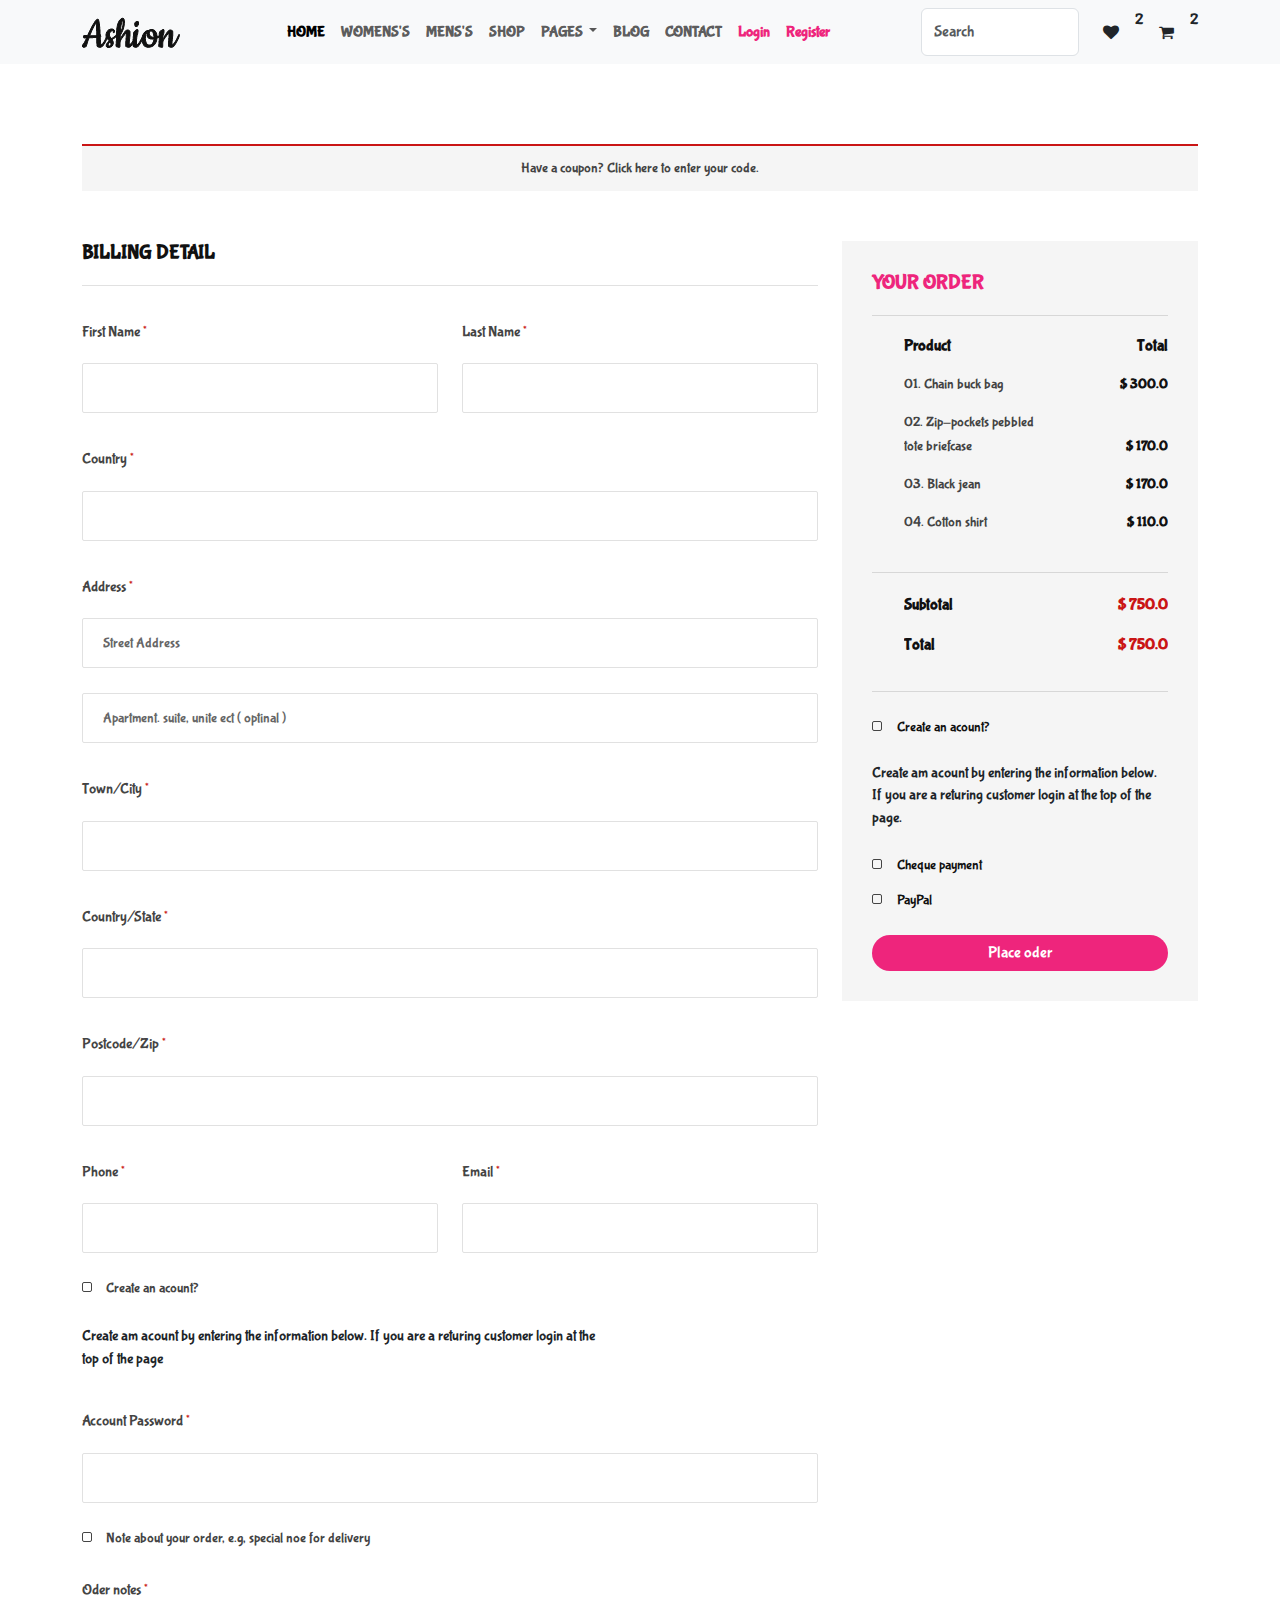
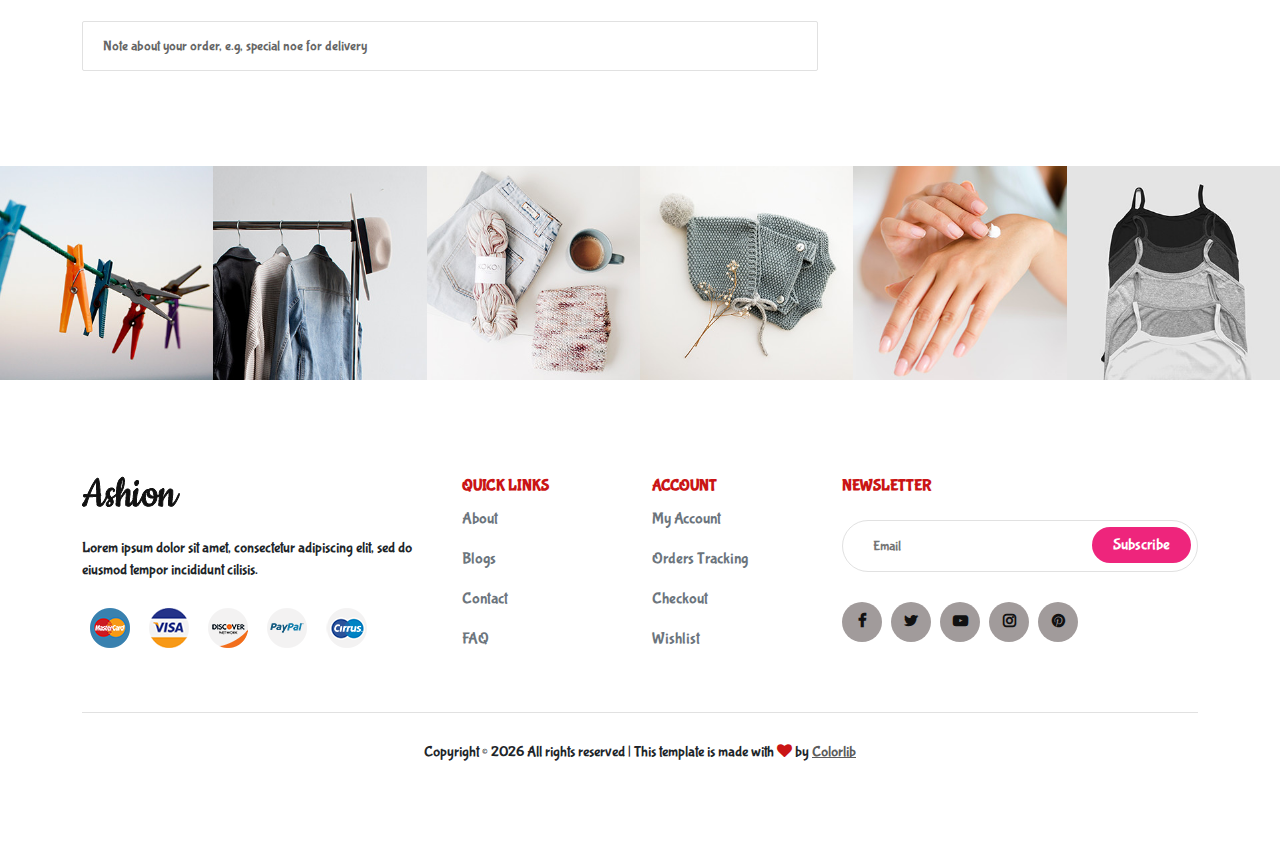
<file: checkout.html>
<!DOCTYPE html>
<html lang="en">
  <head>
    <head>
      <meta charset="UTF-8" />
      <meta name="description" content="Ashion Template" />
      <meta name="keywords" content="Ashion, unica, creative, html" />
      <meta name="viewport" content="width=device-width, initial-scale=1.0" />
      <meta http-equiv="X-UA-Compatible" content="ie=edge" />
      <title>Ashion | Template</title>

      <!-- Google Font -->
      <link
        href="https://fonts.googleapis.com/css2?family=Cookie&display=swap"
        rel="stylesheet"
      />
      <link
        href="https://fonts.googleapis.com/css2?family=Montserrat:wght@400;500;600;700;800;900&display=swap"
        rel="stylesheet"
      />

      <!-- Animate AOS -->
      <link href="https://unpkg.com/aos@2.3.1/dist/aos.css" rel="stylesheet" />

      <!-- font Awesome -->
      <link
        rel="stylesheet"
        href="https://cdnjs.cloudflare.com/ajax/libs/font-awesome/4.7.0/css/font-awesome.min.css"
      />

      <!-- Css Styles -->
      <link rel="stylesheet" href="assets/css/style.css" type="text/css" />

      <!-- Bootstrap cdn -->
      <link
        href="https://cdn.jsdelivr.net/npm/bootstrap@5.3.3/dist/css/bootstrap.min.css"
        rel="stylesheet"
        integrity="sha384-QWTKZyjpPEjISv5WaRU9OFeRpok6YctnYmDr5pNlyT2bRjXh0JMhjY6hW+ALEwIH"
        crossorigin="anonymous"
      />
    </head>
  </head>
  <body>
    <!-- Navbar Section Start -->
    <nav class="navbar navbar-expand-lg bg-body-tertiary sticky-top">
      <div class="container">
        <a class="navbar-brand" href="#">
          <img src="./assets/img/logo.png" alt="" />
        </a>
        <button
          class="navbar-toggler"
          type="button"
          data-bs-toggle="collapse"
          data-bs-target="#navbarSupportedContent"
          aria-controls="navbarSupportedContent"
          aria-expanded="false"
          aria-label="Toggle navigation"
        >
          <span class="navbar-toggler-icon"></span>
        </button>
        <div class="collapse navbar-collapse" id="navbarSupportedContent">
          <ul class="navbar-nav mx-auto mb-2 mb-lg-0">
            <li class="nav-item fw-bold">
              <a class="nav-link active" aria-current="page" href="index.html"
                >HOME</a
              >
            </li>
            <li class="nav-item fw-bold">
              <a class="nav-link" href="#">WOMENS'S</a>
            </li>
            <li class="nav-item fw-bold">
              <a class="nav-link" href="#">MENS'S</a>
            </li>
            <li class="nav-item fw-bold">
              <a class="nav-link" href="./shop.html">SHOP</a>
            </li>
            <li class="nav-item fw-bold dropdown">
              <a
                class="nav-link dropdown-toggle"
                href="#"
                role="button"
                data-bs-toggle="dropdown"
                aria-expanded="false"
              >
                PAGES
              </a>
              <ul class="dropdown-menu">
                <li class="dropdown-item bg-pink">
                  <a
                    href="./product_details.html"
                    class="text-decoration-none text-dark fw-bold"
                    >Product Details</a
                  >
                </li>
                <li class="dropdown-item">
                  <a
                    href="./shopcart.html"
                    class="text-decoration-none text-dark fw-bold"
                    >Shop Cart</a
                  >
                </li>
                <li class="dropdown-item">
                  <a
                    href="./checkout.html"
                    class="text-decoration-none text-dark fw-bold"
                    >Checkout</a
                  >
                </li>
                <li class="dropdown-item">
                  <a
                    href="./blog_details.html"
                    class="text-decoration-none text-dark fw-bold"
                    >Blog Details</a
                  >
                </li>
              </ul>
            </li>
            <li class="nav-item fw-bold">
              <a class="nav-link" href="./blog.html">BLOG</a>
            </li>
            <li class="nav-item fw-bold">
              <a class="nav-link" href="./contact.html">CONTACT</a>
            </li>
            <li class="nav-item fw-bold">
              <a class="nav-link login" href="#">Login</a>
            </li>
            <li class="nav-item fw-bold">
              <a class="nav-link register" href="#">Register</a>
            </li>
          </ul>
          <form class="d-flex" role="search">
            <input
              class="form-control me-2"
              type="search"
              placeholder="Search"
              aria-label="Search"
            />
            <i class="fa fa-heart m-3 tip"></i>
            <div>2</div>
            <i class="fa fa-shopping-cart m-3 tip"></i>
            <div>2</div>
          </form>
        </div>
      </div>
    </nav>
    <!-- Navbar Section End -->

    <!-- Checkout Section Start -->
    <section class="checkout spad">
      <div class="container">
        <div class="row">
          <div class="col-lg-12">
            <h6 class="coupon__link">
              <span class="icon_tag_alt"></span>
              <a href="#" class="text-decoration-none">Have a coupon?</a> Click here to enter your code.
            </h6>
          </div>
        </div>
        <form action="#" class="checkout__form">
          <div class="row">
            <div class="col-lg-8">
              <h5>Billing detail</h5>
              <div class="row">
                <div class="col-lg-6 col-md-6 col-sm-6">
                  <div class="checkout__form__input">
                    <p>First Name <span>*</span></p>
                    <input type="text" />
                  </div>
                </div>
                <div class="col-lg-6 col-md-6 col-sm-6">
                  <div class="checkout__form__input">
                    <p>Last Name <span>*</span></p>
                    <input type="text" />
                  </div>
                </div>
                <div class="col-lg-12">
                  <div class="checkout__form__input">
                    <p>Country <span>*</span></p>
                    <input type="text" />
                  </div>
                  <div class="checkout__form__input">
                    <p>Address <span>*</span></p>
                    <input type="text" placeholder="Street Address" />
                    <input
                      type="text"
                      placeholder="Apartment. suite, unite ect ( optinal )"
                    />
                  </div>
                  <div class="checkout__form__input">
                    <p>Town/City <span>*</span></p>
                    <input type="text" />
                  </div>
                  <div class="checkout__form__input">
                    <p>Country/State <span>*</span></p>
                    <input type="text" />
                  </div>
                  <div class="checkout__form__input">
                    <p>Postcode/Zip <span>*</span></p>
                    <input type="text" />
                  </div>
                </div>
                <div class="col-lg-6 col-md-6 col-sm-6">
                  <div class="checkout__form__input">
                    <p>Phone <span>*</span></p>
                    <input type="text" />
                  </div>
                </div>
                <div class="col-lg-6 col-md-6 col-sm-6">
                  <div class="checkout__form__input">
                    <p>Email <span>*</span></p>
                    <input type="text" />
                  </div>
                </div>
                <div class="col-lg-12">
                  <div class="checkout__form__checkbox">
                    <label for="acc">
                      Create an acount?
                      <input type="checkbox" id="acc" />
                      <span class="checkmark"></span>
                    </label>
                    <p>
                      Create am acount by entering the information below. If you
                      are a returing customer login at the <br />top of the page
                    </p>
                  </div>
                  <div class="checkout__form__input">
                    <p>Account Password <span>*</span></p>
                    <input type="text" />
                  </div>
                  <div class="checkout__form__checkbox">
                    <label for="note">
                      Note about your order, e.g, special noe for delivery
                      <input type="checkbox" id="note" />
                      <span class="checkmark"></span>
                    </label>
                  </div>
                  <div class="checkout__form__input">
                    <p>Oder notes <span>*</span></p>
                    <input
                      type="text"
                      placeholder="Note about your order, e.g, special noe for delivery"
                    />
                  </div>
                </div>
              </div>
            </div>
            <div class="col-lg-4">
              <div class="checkout__order">
                <h5>Your order</h5>
                <div class="checkout__order__product">
                  <ul>
                    <li>
                      <span class="top__text">Product</span>
                      <span class="top__text__right">Total</span>
                    </li>
                    <li>01. Chain buck bag <span>$ 300.0</span></li>
                    <li>
                      02. Zip-pockets pebbled<br />
                      tote briefcase <span>$ 170.0</span>
                    </li>
                    <li>03. Black jean <span>$ 170.0</span></li>
                    <li>04. Cotton shirt <span>$ 110.0</span></li>
                  </ul>
                </div>
                <div class="checkout__order__total">
                  <ul>
                    <li>Subtotal <span>$ 750.0</span></li>
                    <li>Total <span>$ 750.0</span></li>
                  </ul>
                </div>
                <div class="checkout__order__widget">
                  <label for="o-acc">
                    Create an acount?
                    <input type="checkbox" id="o-acc" />
                    <span class="checkmark"></span>
                  </label>
                  <p>
                    Create am acount by entering the information below. If you
                    are a returing customer login at the top of the page.
                  </p>
                  <label for="check-payment">
                    Cheque payment
                    <input type="checkbox" id="check-payment" />
                    <span class="checkmark"></span>
                  </label>
                  <label for="paypal">
                    PayPal
                    <input type="checkbox" id="paypal" />
                    <span class="checkmark"></span>
                  </label>
                </div>
                <button type="submit" class="site-btn btn" id="btn">Place oder</button>
              </div>
            </div>
          </div>
        </form>
      </div>
    </section>
    <!-- Checkout Section End -->

    <!-- Instagram Start -->
    <section class="insta pb-5 position-relative">
      <div class="container-fluid">
        <div class="row">
          <div class="col-lg-2 col-md-4 col-sm-4 p-0">
            <div class="insta-link">
              <div
                class="insta-image overflow-hidden position-relative text-center"
              >
                <img
                  src="./assets/img/insta-1.jpg"
                  class="img-fluid"
                  alt="insta-3"
                />
                <div class="social-media">
                  <ul class="list-unstyled">
                    <li class="d-inline-block mx-2">
                      <i class="fa fa-instagram text-dark fw-bold"></i>
                      <h3 class="text-dark fw-bold">@ ashion_shop</h3>
                    </li>
                  </ul>
                </div>
              </div>
            </div>
          </div>
          <div class="col-lg-2 col-md-4 col-sm-4 p-0">
            <div class="insta-link">
              <div
                class="insta-image overflow-hidden position-relative text-center"
              >
                <img
                  src="./assets/img/insta-2.jpg"
                  class="img-fluid"
                  alt="insta-3"
                />
                <div class="social-media">
                  <ul class="list-unstyled">
                    <li class="d-inline-block mx-2">
                      <i class="fa fa-instagram text-dark fw-bold"></i>
                      <h3 class="text-dark fw-bold">@ ashion_shop</h3>
                    </li>
                  </ul>
                </div>
              </div>
            </div>
          </div>
          <div class="col-lg-2 col-md-4 col-sm-4 p-0">
            <div class="insta-link">
              <div
                class="insta-image overflow-hidden position-relative text-center"
              >
                <img
                  src="./assets/img/insta-3.jpg"
                  class="img-fluid"
                  alt="insta-3"
                />
                <div class="social-media">
                  <ul class="list-unstyled">
                    <li class="d-inline-block mx-2">
                      <i class="fa fa-instagram text-dark fw-bold"></i>
                      <h3 class="text-dark fw-bold">@ ashion_shop</h3>
                    </li>
                  </ul>
                </div>
              </div>
            </div>
          </div>
          <div class="col-lg-2 col-md-4 col-sm-4 p-0">
            <div class="insta-link">
              <div
                class="insta-image overflow-hidden position-relative text-center"
              >
                <img
                  src="./assets/img/insta-4.jpg"
                  class="img-fluid"
                  alt="insta-3"
                />
                <div class="social-media">
                  <ul class="list-unstyled">
                    <li class="d-inline-block mx-2">
                      <i class="fa fa-instagram text-dark fw-bold"></i>
                      <h3 class="text-dark fw-bold">@ ashion_shop</h3>
                    </li>
                  </ul>
                </div>
              </div>
            </div>
          </div>
          <div class="col-lg-2 col-md-4 col-sm-4 p-0">
            <div class="insta-link">
              <div
                class="insta-image overflow-hidden position-relative text-center"
              >
                <img
                  src="./assets/img/insta-5.jpg"
                  class="img-fluid"
                  alt="insta-3"
                />
                <div class="social-media">
                  <ul class="list-unstyled">
                    <li class="d-inline-block mx-2">
                      <i class="fa fa-instagram text-dark fw-bold"></i>
                      <h3 class="text-dark fw-bold">@ ashion_shop</h3>
                    </li>
                  </ul>
                </div>
              </div>
            </div>
          </div>
          <div class="col-lg-2 col-md-4 col-sm-4 p-0">
            <div class="insta-link">
              <div
                class="insta-image overflow-hidden position-relative text-center"
              >
                <img
                  src="./assets/img/insta-6.jpg"
                  class="img-fluid"
                  alt="insta-3"
                />
                <div class="social-media">
                  <ul class="list-unstyled">
                    <li class="d-inline-block mx-2">
                      <i class="fa fa-instagram text-dark fw-bold"></i>
                      <h3 class="text-dark fw-bold">@ ashion_shop</h3>
                    </li>
                  </ul>
                </div>
              </div>
            </div>
          </div>
        </div>
      </div>
    </section>
    <!-- Instagram End -->

    <!-- Footer Section Start -->
    <footer class="footer py-5">
      <div class="container">
        <div class="row">
          <div class="col-lg-4 col-md-6 col-sm-7">
            <div class="footer__about">
              <div class="footer__logo">
                <a href="./index.html"
                  ><img src="./assets/img/logo.png" alt="logo"
                /></a>
              </div>
              <p>
                Lorem ipsum dolor sit amet, consectetur adipiscing elit, sed do
                eiusmod tempor incididunt cilisis.
              </p>
              <div class="footer__payment">
                <a href="javascript:void()" class="mx-2"
                  ><img src="./assets/img/payment-1.png" alt=""
                /></a>
                <a href="javascript:void()" class="mx-2"
                  ><img src="./assets/img/payment-2.png" alt=""
                /></a>
                <a href="javascript:void()" class="mx-2"
                  ><img src="./assets/img/payment-3.png" alt=""
                /></a>
                <a href="javascript:void()" class="mx-2"
                  ><img src="./assets/img/payment-4.png" alt=""
                /></a>
                <a href="javascript:void()" class="mx-2"
                  ><img src="./assets/img/payment-5.png" alt=""
                /></a>
              </div>
            </div>
          </div>
          <div class="col-lg-2 col-md-3 col-sm-5">
            <div class="footer__widget">
              <h6>Quick links</h6>
              <ul class="list-unstyled">
                <li class="mb-3">
                  <a href="#" class="text-decoration-none text-secondary"
                    >About</a
                  >
                </li>
                <li class="mb-3">
                  <a href="#" class="text-decoration-none text-secondary"
                    >Blogs</a
                  >
                </li>
                <li class="mb-3">
                  <a href="#" class="text-decoration-none text-secondary"
                    >Contact</a
                  >
                </li>
                <li class="mb-3">
                  <a href="#" class="text-decoration-none text-secondary"
                    >FAQ</a
                  >
                </li>
              </ul>
            </div>
          </div>
          <div class="col-lg-2 col-md-3 col-sm-4">
            <div class="footer__widget">
              <h6>Account</h6>
              <ul class="list-unstyled">
                <li class="mb-3">
                  <a href="#" class="text-decoration-none text-secondary"
                    >My Account</a
                  >
                </li>
                <li class="mb-3">
                  <a href="#" class="text-decoration-none text-secondary"
                    >Orders Tracking</a
                  >
                </li>
                <li class="mb-3">
                  <a href="#" class="text-decoration-none text-secondary"
                    >Checkout</a
                  >
                </li>
                <li class="mb-3">
                  <a href="#" class="text-decoration-none text-secondary"
                    >Wishlist</a
                  >
                </li>
              </ul>
            </div>
          </div>
          <div class="col-lg-4 col-md-8 col-sm-8">
            <div class="footer__newslatter">
              <h6>NEWSLETTER</h6>
              <form action="#">
                <input type="text" placeholder="Email" />
                <button type="submit" class="site-btn btn" id="btn">
                  Subscribe
                </button>
              </form>
              <div class="footer__social">
                <a href="#"><i class="fa fa-facebook fw-bold"></i></a>
                <a href="#"><i class="fa fa-twitter fw-bold"></i></a>
                <a href="#"><i class="fa fa-youtube-play fw-bold"></i></a>
                <a href="#"><i class="fa fa-instagram fw-bold"></i></a>
                <a href="#"><i class="fa fa-pinterest fw-bold"></i></a>
              </div>
            </div>
          </div>
        </div>
        <div class="row">
          <div class="col-lg-12">
            <!-- Link back to Colorlib can't be removed. Template is licensed under CC BY 3.0. -->
            <div class="footer__copyright__text">
              <p>
                Copyright &copy;
                <script>
                  document.write(new Date().getFullYear());
                </script>
                All rights reserved | This template is made with
                <i class="fa fa-heart" aria-hidden="true"></i> by
                <a href="https://colorlib.com" target="_blank">Colorlib</a>
              </p>
            </div>
            <!-- Link back to Colorlib can't be removed. Template is licensed under CC BY 3.0. -->
          </div>
        </div>
      </div>
    </footer>
    <!-- Footer Section End -->
    <script
      src="https://cdn.jsdelivr.net/npm/bootstrap@5.3.3/dist/js/bootstrap.bundle.min.js"
      integrity="sha384-YvpcrYf0tY3lHB60NNkmXc5s9fDVZLESaAA55NDzOxhy9GkcIdslK1eN7N6jIeHz"
      crossorigin="anonymous"
    ></script>
    <script src="./assets/js/script.js"></script>
  </body>
</html>
</file>
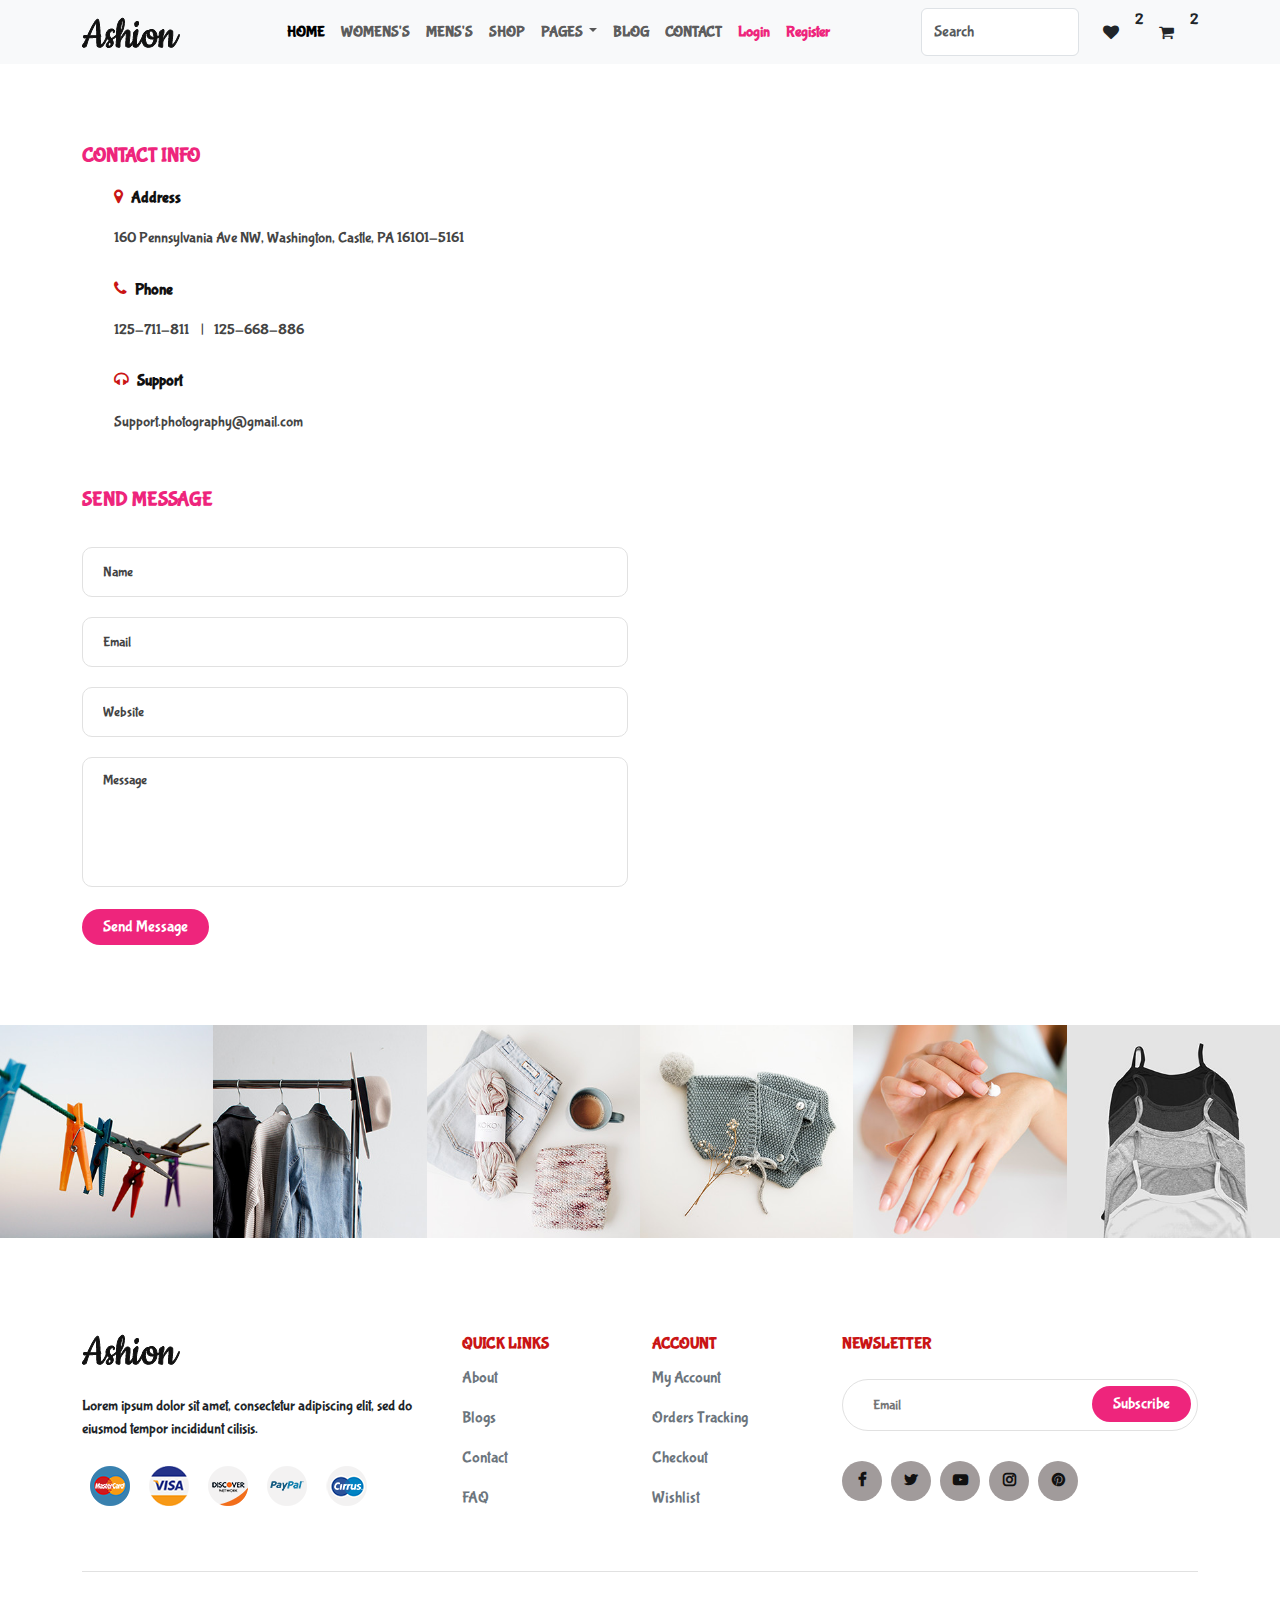
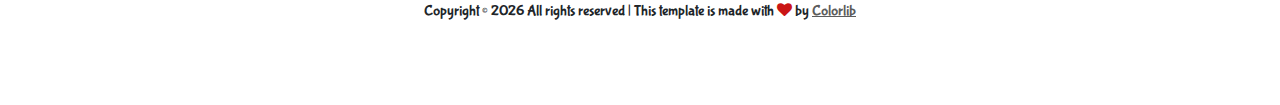
<file: contact.html>
<!DOCTYPE html>
<html lang="en">
  <head>
    <head>
      <meta charset="UTF-8" />
      <meta name="description" content="Ashion Template" />
      <meta name="keywords" content="Ashion, unica, creative, html" />
      <meta name="viewport" content="width=device-width, initial-scale=1.0" />
      <meta http-equiv="X-UA-Compatible" content="ie=edge" />
      <title>Ashion | Template</title>

      <!-- Google Font -->
      <link
        href="https://fonts.googleapis.com/css2?family=Cookie&display=swap"
        rel="stylesheet"
      />
      <link
        href="https://fonts.googleapis.com/css2?family=Montserrat:wght@400;500;600;700;800;900&display=swap"
        rel="stylesheet"
      />

      <!-- Animate AOS -->
      <link href="https://unpkg.com/aos@2.3.1/dist/aos.css" rel="stylesheet" />

      <!-- font Awesome -->
      <link
        rel="stylesheet"
        href="https://cdnjs.cloudflare.com/ajax/libs/font-awesome/4.7.0/css/font-awesome.min.css"
      />

      <!-- Css Styles -->
      <link rel="stylesheet" href="assets/css/style.css" type="text/css" />

      <!-- Bootstrap cdn -->
      <link
        href="https://cdn.jsdelivr.net/npm/bootstrap@5.3.3/dist/css/bootstrap.min.css"
        rel="stylesheet"
        integrity="sha384-QWTKZyjpPEjISv5WaRU9OFeRpok6YctnYmDr5pNlyT2bRjXh0JMhjY6hW+ALEwIH"
        crossorigin="anonymous"
      />
    </head>
  </head>
  <body>
    <!-- Navbar Section Start -->
    <nav class="navbar navbar-expand-lg bg-body-tertiary sticky-top">
      <div class="container">
        <a class="navbar-brand" href="#">
          <img src="./assets/img/logo.png" alt="" />
        </a>
        <button
          class="navbar-toggler"
          type="button"
          data-bs-toggle="collapse"
          data-bs-target="#navbarSupportedContent"
          aria-controls="navbarSupportedContent"
          aria-expanded="false"
          aria-label="Toggle navigation"
        >
          <span class="navbar-toggler-icon"></span>
        </button>
        <div class="collapse navbar-collapse" id="navbarSupportedContent">
          <ul class="navbar-nav mx-auto mb-2 mb-lg-0">
            <li class="nav-item fw-bold">
              <a class="nav-link active" aria-current="page" href="index.html"
                >HOME</a
              >
            </li>
            <li class="nav-item fw-bold">
              <a class="nav-link" href="#">WOMENS'S</a>
            </li>
            <li class="nav-item fw-bold">
              <a class="nav-link" href="#">MENS'S</a>
            </li>
            <li class="nav-item fw-bold">
              <a class="nav-link" href="./shop.html">SHOP</a>
            </li>
            <li class="nav-item fw-bold dropdown">
              <a
                class="nav-link dropdown-toggle"
                href="#"
                role="button"
                data-bs-toggle="dropdown"
                aria-expanded="false"
              >
                PAGES
              </a>
              <ul class="dropdown-menu">
                <li class="dropdown-item bg-pink">
                  <a
                    href="./product_details.html"
                    class="text-decoration-none text-dark fw-bold"
                    >Product Details</a
                  >
                </li>
                <li class="dropdown-item">
                  <a
                    href="./shopcart.html"
                    class="text-decoration-none text-dark fw-bold"
                    >Shop Cart</a
                  >
                </li>
                <li class="dropdown-item">
                  <a
                    href="./checkout.html"
                    class="text-decoration-none text-dark fw-bold"
                    >Checkout</a
                  >
                </li>
                <li class="dropdown-item">
                  <a
                    href="./blog_details.html"
                    class="text-decoration-none text-dark fw-bold"
                    >Blog Details</a
                  >
                </li>
              </ul>
            </li>
            <li class="nav-item fw-bold">
              <a class="nav-link" href="./blog.html">BLOG</a>
            </li>
            <li class="nav-item fw-bold">
              <a class="nav-link" href="./contact.html">CONTACT</a>
            </li>
            <li class="nav-item fw-bold">
              <a class="nav-link login" href="#">Login</a>
            </li>
            <li class="nav-item fw-bold">
              <a class="nav-link register" href="#">Register</a>
            </li>
          </ul>
          <form class="d-flex" role="search">
            <input
              class="form-control me-2"
              type="search"
              placeholder="Search"
              aria-label="Search"
            />
            <i class="fa fa-heart m-3 tip"></i>
            <div>2</div>
            <i class="fa fa-shopping-cart m-3 tip"></i>
            <div>2</div>
          </form>
        </div>
      </div>
    </nav>
    <!-- Navbar Section End -->

     <!-- Contact Section Begin -->
     <section class="contact spad">
      <div class="container">
          <div class="row">
              <div class="col-lg-6 col-md-6">
                  <div class="contact__content">
                      <div class="contact__address">
                          <h5>Contact info</h5>
                          <ul>
                              <li>
                                  <h6><i class="fa fa-map-marker"></i> Address</h6>
                                  <p>160 Pennsylvania Ave NW, Washington, Castle, PA 16101-5161</p>
                              </li>
                              <li>
                                  <h6><i class="fa fa-phone"></i> Phone</h6>
                                  <p><span>125-711-811</span><span>125-668-886</span></p>
                              </li>
                              <li>
                                  <h6><i class="fa fa-headphones"></i> Support</h6>
                                  <p>Support.photography@gmail.com</p>
                              </li>
                          </ul>
                      </div>
                      <div class="contact__form">
                          <h5>SEND MESSAGE</h5>
                          <form action="#">
                              <input type="text" placeholder="Name">
                              <input type="text" placeholder="Email">
                              <input type="text" placeholder="Website">
                              <textarea placeholder="Message"></textarea>
                              <button type="submit" class="site-btn btn" id="btn">Send Message</button>
                          </form>
                      </div>
                  </div>
              </div>
              <div class="col-lg-6 col-md-6">
                  <div class="contact__map">
                      <iframe
                      src="https://www.google.com/maps/embed?pb=!1m18!1m12!1m3!1d48158.305462977965!2d-74.13283844036356!3d41.02757295168286!2m3!1f0!2f0!3f0!3m2!1i1024!2i768!4f13.1!3m3!1m2!1s0x89c2e440473470d7%3A0xcaf503ca2ee57958!2sSaddle%20River%2C%20NJ%2007458%2C%20USA!5e0!3m2!1sen!2sbd!4v1575917275626!5m2!1sen!2sbd"
                      height="780" style="border:0" allowfullscreen="">
                  </iframe>
              </div>
          </div>
      </div>
  </div>
</section>
<!-- Contact Section End -->

    <!-- Instagram Start -->
    <section class="insta pb-5 position-relative">
      <div class="container-fluid">
        <div class="row">
          <div class="col-lg-2 col-md-4 col-sm-4 p-0">
            <div class="insta-link">
              <div
                class="insta-image overflow-hidden position-relative text-center"
              >
                <img
                  src="./assets/img/insta-1.jpg"
                  class="img-fluid"
                  alt="insta-3"
                />
                <div class="social-media">
                  <ul class="list-unstyled">
                    <li class="d-inline-block mx-2">
                      <i class="fa fa-instagram text-dark fw-bold"></i>
                      <h3 class="text-dark fw-bold">@ ashion_shop</h3>
                    </li>
                  </ul>
                </div>
              </div>
            </div>
          </div>
          <div class="col-lg-2 col-md-4 col-sm-4 p-0">
            <div class="insta-link">
              <div
                class="insta-image overflow-hidden position-relative text-center"
              >
                <img
                  src="./assets/img/insta-2.jpg"
                  class="img-fluid"
                  alt="insta-3"
                />
                <div class="social-media">
                  <ul class="list-unstyled">
                    <li class="d-inline-block mx-2">
                      <i class="fa fa-instagram text-dark fw-bold"></i>
                      <h3 class="text-dark fw-bold">@ ashion_shop</h3>
                    </li>
                  </ul>
                </div>
              </div>
            </div>
          </div>
          <div class="col-lg-2 col-md-4 col-sm-4 p-0">
            <div class="insta-link">
              <div
                class="insta-image overflow-hidden position-relative text-center"
              >
                <img
                  src="./assets/img/insta-3.jpg"
                  class="img-fluid"
                  alt="insta-3"
                />
                <div class="social-media">
                  <ul class="list-unstyled">
                    <li class="d-inline-block mx-2">
                      <i class="fa fa-instagram text-dark fw-bold"></i>
                      <h3 class="text-dark fw-bold">@ ashion_shop</h3>
                    </li>
                  </ul>
                </div>
              </div>
            </div>
          </div>
          <div class="col-lg-2 col-md-4 col-sm-4 p-0">
            <div class="insta-link">
              <div
                class="insta-image overflow-hidden position-relative text-center"
              >
                <img
                  src="./assets/img/insta-4.jpg"
                  class="img-fluid"
                  alt="insta-3"
                />
                <div class="social-media">
                  <ul class="list-unstyled">
                    <li class="d-inline-block mx-2">
                      <i class="fa fa-instagram text-dark fw-bold"></i>
                      <h3 class="text-dark fw-bold">@ ashion_shop</h3>
                    </li>
                  </ul>
                </div>
              </div>
            </div>
          </div>
          <div class="col-lg-2 col-md-4 col-sm-4 p-0">
            <div class="insta-link">
              <div
                class="insta-image overflow-hidden position-relative text-center"
              >
                <img
                  src="./assets/img/insta-5.jpg"
                  class="img-fluid"
                  alt="insta-3"
                />
                <div class="social-media">
                  <ul class="list-unstyled">
                    <li class="d-inline-block mx-2">
                      <i class="fa fa-instagram text-dark fw-bold"></i>
                      <h3 class="text-dark fw-bold">@ ashion_shop</h3>
                    </li>
                  </ul>
                </div>
              </div>
            </div>
          </div>
          <div class="col-lg-2 col-md-4 col-sm-4 p-0">
            <div class="insta-link">
              <div
                class="insta-image overflow-hidden position-relative text-center"
              >
                <img
                  src="./assets/img/insta-6.jpg"
                  class="img-fluid"
                  alt="insta-3"
                />
                <div class="social-media">
                  <ul class="list-unstyled">
                    <li class="d-inline-block mx-2">
                      <i class="fa fa-instagram text-dark fw-bold"></i>
                      <h3 class="text-dark fw-bold">@ ashion_shop</h3>
                    </li>
                  </ul>
                </div>
              </div>
            </div>
          </div>
        </div>
      </div>
    </section>
    <!-- Instagram End -->

    <!-- Footer Section Start -->
    <footer class="footer py-5">
      <div class="container">
        <div class="row">
          <div class="col-lg-4 col-md-6 col-sm-7">
            <div class="footer__about">
              <div class="footer__logo">
                <a href="./index.html"
                  ><img src="./assets/img/logo.png" alt="logo"
                /></a>
              </div>
              <p>
                Lorem ipsum dolor sit amet, consectetur adipiscing elit, sed do
                eiusmod tempor incididunt cilisis.
              </p>
              <div class="footer__payment">
                <a href="javascript:void()" class="mx-2"
                  ><img src="./assets/img/payment-1.png" alt=""
                /></a>
                <a href="javascript:void()" class="mx-2"
                  ><img src="./assets/img/payment-2.png" alt=""
                /></a>
                <a href="javascript:void()" class="mx-2"
                  ><img src="./assets/img/payment-3.png" alt=""
                /></a>
                <a href="javascript:void()" class="mx-2"
                  ><img src="./assets/img/payment-4.png" alt=""
                /></a>
                <a href="javascript:void()" class="mx-2"
                  ><img src="./assets/img/payment-5.png" alt=""
                /></a>
              </div>
            </div>
          </div>
          <div class="col-lg-2 col-md-3 col-sm-5">
            <div class="footer__widget">
              <h6>Quick links</h6>
              <ul class="list-unstyled">
                <li class="mb-3">
                  <a href="#" class="text-decoration-none text-secondary"
                    >About</a
                  >
                </li>
                <li class="mb-3">
                  <a href="#" class="text-decoration-none text-secondary"
                    >Blogs</a
                  >
                </li>
                <li class="mb-3">
                  <a href="#" class="text-decoration-none text-secondary"
                    >Contact</a
                  >
                </li>
                <li class="mb-3">
                  <a href="#" class="text-decoration-none text-secondary"
                    >FAQ</a
                  >
                </li>
              </ul>
            </div>
          </div>
          <div class="col-lg-2 col-md-3 col-sm-4">
            <div class="footer__widget">
              <h6>Account</h6>
              <ul class="list-unstyled">
                <li class="mb-3">
                  <a href="#" class="text-decoration-none text-secondary"
                    >My Account</a
                  >
                </li>
                <li class="mb-3">
                  <a href="#" class="text-decoration-none text-secondary"
                    >Orders Tracking</a
                  >
                </li>
                <li class="mb-3">
                  <a href="#" class="text-decoration-none text-secondary"
                    >Checkout</a
                  >
                </li>
                <li class="mb-3">
                  <a href="#" class="text-decoration-none text-secondary"
                    >Wishlist</a
                  >
                </li>
              </ul>
            </div>
          </div>
          <div class="col-lg-4 col-md-8 col-sm-8">
            <div class="footer__newslatter">
              <h6>NEWSLETTER</h6>
              <form action="#">
                <input type="text" placeholder="Email" />
                <button type="submit" class="site-btn btn" id="btn">
                  Subscribe
                </button>
              </form>
              <div class="footer__social">
                <a href="#"><i class="fa fa-facebook fw-bold"></i></a>
                <a href="#"><i class="fa fa-twitter fw-bold"></i></a>
                <a href="#"><i class="fa fa-youtube-play fw-bold"></i></a>
                <a href="#"><i class="fa fa-instagram fw-bold"></i></a>
                <a href="#"><i class="fa fa-pinterest fw-bold"></i></a>
              </div>
            </div>
          </div>
        </div>
        <div class="row">
          <div class="col-lg-12">
            <!-- Link back to Colorlib can't be removed. Template is licensed under CC BY 3.0. -->
            <div class="footer__copyright__text">
              <p>
                Copyright &copy;
                <script>
                  document.write(new Date().getFullYear());
                </script>
                All rights reserved | This template is made with
                <i class="fa fa-heart" aria-hidden="true"></i> by
                <a href="https://colorlib.com" target="_blank">Colorlib</a>
              </p>
            </div>
            <!-- Link back to Colorlib can't be removed. Template is licensed under CC BY 3.0. -->
          </div>
        </div>
      </div>
    </footer>
    <!-- Footer Section End -->
    <script
      src="https://cdn.jsdelivr.net/npm/bootstrap@5.3.3/dist/js/bootstrap.bundle.min.js"
      integrity="sha384-YvpcrYf0tY3lHB60NNkmXc5s9fDVZLESaAA55NDzOxhy9GkcIdslK1eN7N6jIeHz"
      crossorigin="anonymous"
    ></script>
    <script src="./assets/js/script.js"></script>
  </body>
</html>
</file>
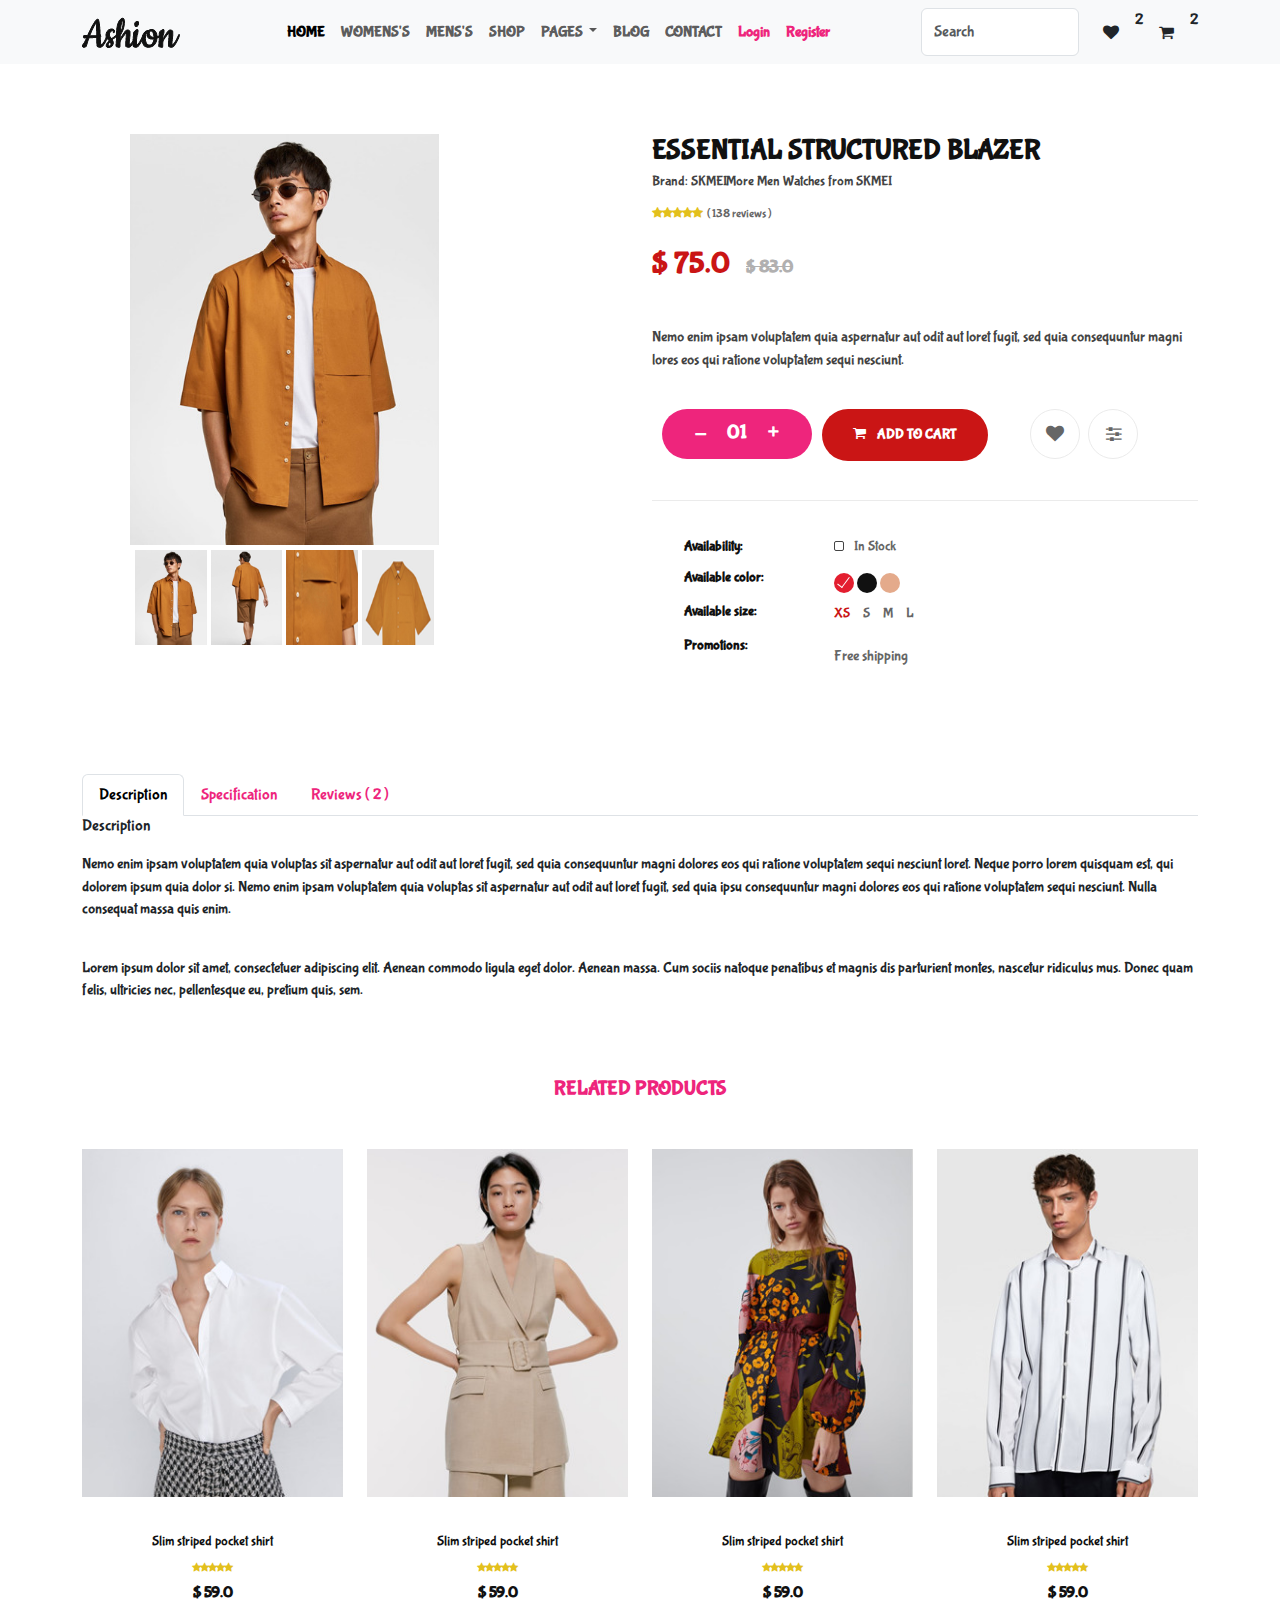
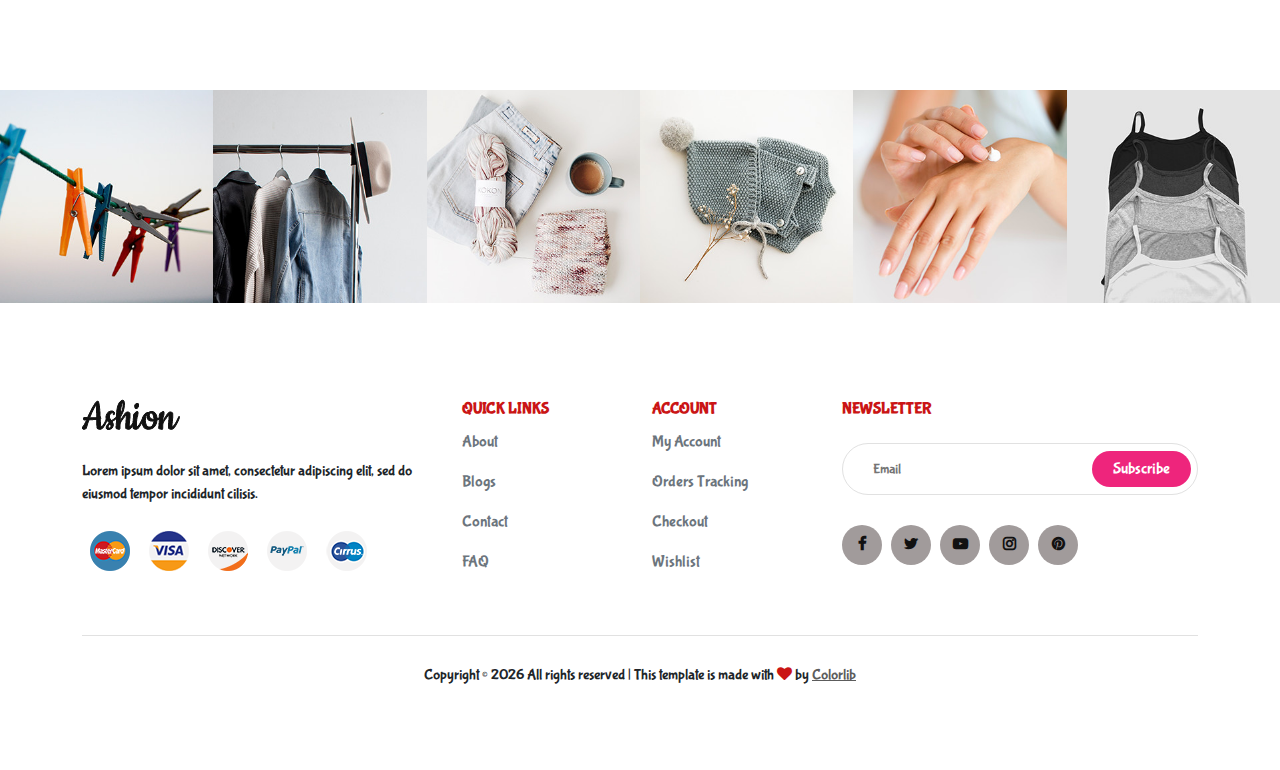
<file: product_details.html>
<!DOCTYPE html>
<html lang="en">
  <head>
    <head>
      <meta charset="UTF-8" />
      <meta name="description" content="Ashion Template" />
      <meta name="keywords" content="Ashion, unica, creative, html" />
      <meta name="viewport" content="width=device-width, initial-scale=1.0" />
      <meta http-equiv="X-UA-Compatible" content="ie=edge" />
      <title>Ashion | Template</title>

      <!-- Google Font -->
      <link
        href="https://fonts.googleapis.com/css2?family=Cookie&display=swap"
        rel="stylesheet"
      />
      <link
        href="https://fonts.googleapis.com/css2?family=Montserrat:wght@400;500;600;700;800;900&display=swap"
        rel="stylesheet"
      />

      <!-- Animate AOS -->
      <link href="https://unpkg.com/aos@2.3.1/dist/aos.css" rel="stylesheet" />

      <!-- font Awesome -->
      <link
        rel="stylesheet"
        href="https://cdnjs.cloudflare.com/ajax/libs/font-awesome/4.7.0/css/font-awesome.min.css"
      />

      <!-- Css Styles -->
      <link rel="stylesheet" href="assets/css/style.css" type="text/css" />

      <!-- Bootstrap cdn -->
      <link
        href="https://cdn.jsdelivr.net/npm/bootstrap@5.3.3/dist/css/bootstrap.min.css"
        rel="stylesheet"
        integrity="sha384-QWTKZyjpPEjISv5WaRU9OFeRpok6YctnYmDr5pNlyT2bRjXh0JMhjY6hW+ALEwIH"
        crossorigin="anonymous"
      />
      <script>
        // Show Image
        function image_1(){
          var image = document.getElementById("image");
          image.src="./assets/img/product-1.jpg";
        }
        function image_2(){
          var image = document.getElementById("image");
          image.src="./assets/img/product-2.jpg";
        }
        function image_3(){
          var image = document.getElementById("image");
          image.src="./assets/img/product-3.jpg";
        }
        function image_4(){
          var image = document.getElementById("image");
          image.src="./assets/img/product-4.jpg";
        }
      </script>
    </head>
  </head>
  <body>
    <!-- Navbar Section Start -->
    <nav class="navbar navbar-expand-lg bg-body-tertiary sticky-top">
      <div class="container">
        <a class="navbar-brand" href="#">
          <img src="./assets/img/logo.png" alt="" />
        </a>
        <button
          class="navbar-toggler"
          type="button"
          data-bs-toggle="collapse"
          data-bs-target="#navbarSupportedContent"
          aria-controls="navbarSupportedContent"
          aria-expanded="false"
          aria-label="Toggle navigation"
        >
          <span class="navbar-toggler-icon"></span>
        </button>
        <div class="collapse navbar-collapse" id="navbarSupportedContent">
          <ul class="navbar-nav mx-auto mb-2 mb-lg-0">
            <li class="nav-item fw-bold">
              <a class="nav-link active" aria-current="page" href="index.html"
                >HOME</a
              >
            </li>
            <li class="nav-item fw-bold">
              <a class="nav-link" href="#">WOMENS'S</a>
            </li>
            <li class="nav-item fw-bold">
              <a class="nav-link" href="#">MENS'S</a>
            </li>
            <li class="nav-item fw-bold">
              <a class="nav-link" href="./shop.html">SHOP</a>
            </li>
            <li class="nav-item fw-bold dropdown">
              <a
                class="nav-link dropdown-toggle"
                href="#"
                role="button"
                data-bs-toggle="dropdown"
                aria-expanded="false"
              >
                PAGES
              </a>
              <ul class="dropdown-menu">
                <li class="dropdown-item bg-pink">
                  <a
                    href="./product_details.html"
                    class="text-decoration-none text-dark fw-bold"
                    >Product Details</a
                  >
                </li>
                <li class="dropdown-item">
                  <a
                    href="./shopcart.html"
                    class="text-decoration-none text-dark fw-bold"
                    >Shop Cart</a
                  >
                </li>
                <li class="dropdown-item">
                  <a
                    href="./checkout.html"
                    class="text-decoration-none text-dark fw-bold"
                    >Checkout</a
                  >
                </li>
                <li class="dropdown-item">
                  <a
                    href="./blog_details.html"
                    class="text-decoration-none text-dark fw-bold"
                    >Blog Details</a
                  >
                </li>
              </ul>
            </li>
            <li class="nav-item fw-bold">
              <a class="nav-link" href="./blog.html">BLOG</a>
            </li>
            <li class="nav-item fw-bold">
              <a class="nav-link" href="./contact.html">CONTACT</a>
            </li>
            <li class="nav-item fw-bold">
              <a class="nav-link login" href="#">Login</a>
            </li>
            <li class="nav-item fw-bold">
              <a class="nav-link register" href="#">Register</a>
            </li>
          </ul>
          <form class="d-flex" role="search">
            <input
              class="form-control me-2"
              type="search"
              placeholder="Search"
              aria-label="Search"
            />
            <i class="fa fa-heart m-3 tip"></i>
            <div>2</div>
            <i class="fa fa-shopping-cart m-3 tip"></i>
            <div>2</div>
          </form>
        </div>
      </div>
    </nav>
    <!-- Navbar Section End -->

    <!-- Product Details Section Begin -->
    <section class="product-details spad">
      <div class="container">
        <div class="row">
          <div class="col-lg-6">
            <div class="small-container">
              <div class="row">
                <div class="col-md-7 ms-lg-5">
                  <img src="./assets/img/product-1.jpg" alt="" width="100%" id="ProductImg">
                  <div class="small-img-row">
                    <div class="small-img-col">
                      <img src="./assets/img/product-1.jpg" width="100%" class="small-img">
                    </div>
                    <div class="small-img-col">
                      <img src="./assets/img/product-2.jpg" width="100%" class="small-img">
                    </div>
                    <div class="small-img-col">
                      <img src="./assets/img/product-3.jpg" width="100%" class="small-img">
                    </div>
                    <div class="small-img-col">
                      <img src="./assets/img/product-4.jpg" width="100%" class="small-img">
                    </div>
                  </div>
                </div>
              </div>
            </div>
          </div>

          <div class="col-lg-6">
            <div class="product__details__text">
              <h3>
                Essential structured blazer
                <span>Brand: SKMEIMore Men Watches from SKMEI</span>
              </h3>
              <div class="rating">
                <i class="fa fa-star"></i>
                <i class="fa fa-star"></i>
                <i class="fa fa-star"></i>
                <i class="fa fa-star"></i>
                <i class="fa fa-star"></i>
                <span>( 138 reviews )</span>
              </div>
              <div class="product__details__price">
                $ 75.0 <span>$ 83.0</span>
              </div>
              <p>
                Nemo enim ipsam voluptatem quia aspernatur aut odit aut loret
                fugit, sed quia consequuntur magni lores eos qui ratione
                voluptatem sequi nesciunt.
              </p>
              <div class="product__details__button">
                <div class="quantity" id="btn">
                  <span class="minus mt-1">-</span>
                  <span class="num mt-1">01</span>
                  <span class="plus mt-1">+</span>
                </div>
                <a href="#" class="cart-btn btn"
                  ><span class="fa fa-shopping-cart me-2"></span> Add to cart</a
                >
                <ul>
                  <li>
                    <a href="#"><span class="fa fa-heart"></span></a>
                  </li>
                  <li>
                    <a href="#"><span class="fa fa-sliders"></span></a>
                  </li>
                </ul>
              </div>
              <div class="product__details__widget">
                <ul>
                  <li>
                    <span>Availability:</span>
                    <div class="stock__checkbox">
                      <label for="stockin">
                        In Stock
                        <input type="checkbox" id="stockin" />
                        <span class="checkmark"></span>
                      </label>
                    </div>
                  </li>
                  <li>
                    <span>Available color:</span>
                    <div class="color__checkbox">
                      <label for="red">
                        <input
                          type="radio"
                          name="color__radio"
                          id="red"
                          checked
                        />
                        <span class="checkmark"></span>
                      </label>
                      <label for="black">
                        <input type="radio" name="color__radio" id="black" />
                        <span class="checkmark black-bg"></span>
                      </label>
                      <label for="grey">
                        <input type="radio" name="color__radio" id="grey" />
                        <span class="checkmark grey-bg"></span>
                      </label>
                    </div>
                  </li>
                  <li>
                    <span>Available size:</span>
                    <div class="size__btn">
                      <label for="xs-btn" class="active">
                        <input type="radio" id="xs-btn" />
                        xs
                      </label>
                      <label for="s-btn">
                        <input type="radio" id="s-btn" />
                        s
                      </label>
                      <label for="m-btn">
                        <input type="radio" id="m-btn" />
                        m
                      </label>
                      <label for="l-btn">
                        <input type="radio" id="l-btn" />
                        l
                      </label>
                    </div>
                  </li>
                  <li>
                    <span>Promotions:</span>
                    <p>Free shipping</p>
                  </li>
                </ul>
              </div>
            </div>
          </div>
          <div class="col-lg-12">
            <div class="product__details__tab">
              <ul class="nav nav-tabs" role="tablist">
                <li class="nav-item">
                  <a
                    class="nav-link active"
                    data-toggle="tab"
                    href="#tabs-1"
                    role="tab"
                    >Description</a
                  >
                </li>
                <li class="nav-item">
                  <a
                    class="nav-link"
                    data-toggle="tab"
                    href="#tabs-2"
                    role="tab"
                    >Specification</a
                  >
                </li>
                <li class="nav-item">
                  <a
                    class="nav-link"
                    data-toggle="tab"
                    href="#tabs-3"
                    role="tab"
                    >Reviews ( 2 )</a
                  >
                </li>
              </ul>
              <div class="tab-content">
                <div class="tab-pane active" id="tabs-1" role="tabpanel">
                  <h6>Description</h6>
                  <p>
                    Nemo enim ipsam voluptatem quia voluptas sit aspernatur aut
                    odit aut loret fugit, sed quia consequuntur magni dolores
                    eos qui ratione voluptatem sequi nesciunt loret. Neque porro
                    lorem quisquam est, qui dolorem ipsum quia dolor si. Nemo
                    enim ipsam voluptatem quia voluptas sit aspernatur aut odit
                    aut loret fugit, sed quia ipsu consequuntur magni dolores
                    eos qui ratione voluptatem sequi nesciunt. Nulla consequat
                    massa quis enim.
                  </p>
                  <p>
                    Lorem ipsum dolor sit amet, consectetuer adipiscing elit.
                    Aenean commodo ligula eget dolor. Aenean massa. Cum sociis
                    natoque penatibus et magnis dis parturient montes, nascetur
                    ridiculus mus. Donec quam felis, ultricies nec, pellentesque
                    eu, pretium quis, sem.
                  </p>
                </div>
                <div class="tab-pane" id="tabs-2" role="tabpanel">
                  <h6>Specification</h6>
                  <p>
                    Nemo enim ipsam voluptatem quia voluptas sit aspernatur aut
                    odit aut loret fugit, sed quia consequuntur magni dolores
                    eos qui ratione voluptatem sequi nesciunt loret. Neque porro
                    lorem quisquam est, qui dolorem ipsum quia dolor si. Nemo
                    enim ipsam voluptatem quia voluptas sit aspernatur aut odit
                    aut loret fugit, sed quia ipsu consequuntur magni dolores
                    eos qui ratione voluptatem sequi nesciunt. Nulla consequat
                    massa quis enim.
                  </p>
                  <p>
                    Lorem ipsum dolor sit amet, consectetuer adipiscing elit.
                    Aenean commodo ligula eget dolor. Aenean massa. Cum sociis
                    natoque penatibus et magnis dis parturient montes, nascetur
                    ridiculus mus. Donec quam felis, ultricies nec, pellentesque
                    eu, pretium quis, sem.
                  </p>
                </div>
                <div class="tab-pane" id="tabs-3" role="tabpanel">
                  <h6>Reviews ( 2 )</h6>
                  <p>
                    Nemo enim ipsam voluptatem quia voluptas sit aspernatur aut
                    odit aut loret fugit, sed quia consequuntur magni dolores
                    eos qui ratione voluptatem sequi nesciunt loret. Neque porro
                    lorem quisquam est, qui dolorem ipsum quia dolor si. Nemo
                    enim ipsam voluptatem quia voluptas sit aspernatur aut odit
                    aut loret fugit, sed quia ipsu consequuntur magni dolores
                    eos qui ratione voluptatem sequi nesciunt. Nulla consequat
                    massa quis enim.
                  </p>
                  <p>
                    Lorem ipsum dolor sit amet, consectetuer adipiscing elit.
                    Aenean commodo ligula eget dolor. Aenean massa. Cum sociis
                    natoque penatibus et magnis dis parturient montes, nascetur
                    ridiculus mus. Donec quam felis, ultricies nec, pellentesque
                    eu, pretium quis, sem.
                  </p>
                </div>
              </div>
            </div>
          </div>
        </div>
        <div class="row">
          <div class="col-lg-12 text-center">
            <div class="related__title">
              <h5 class="text-pink fw-bold mb-5">RELATED PRODUCTS</h5>
            </div>
          </div>
          <div class="col-lg-3 col-md-4 col-sm-6">
            <div class="product__item">
              <div class="product__item__pic set-bg">
                <img src="./assets/img/rp-1.jpg" class="img-fluid" alt="" />
                <ul class="product__hover">
                  <li>
                    <a href="./assets/img/rp-1.jpg" class="image-popup"
                      ><span class="fa fa-search-plus"></span
                    ></a>
                  </li>
                  <li>
                    <a href="javascript:void()"
                      ><span class="fa fa-heart"></span
                    ></a>
                  </li>
                  <li>
                    <a href="#"><span class="fa fa-shopping-cart"></span></a>
                  </li>
                </ul>
              </div>
              <div class="product__item__text">
                <h6>
                  <a href="#" class="text-decoration-none"
                    >Slim striped pocket shirt</a
                  >
                </h6>
                <div class="rating">
                  <i class="fa fa-star"></i>
                  <i class="fa fa-star"></i>
                  <i class="fa fa-star"></i>
                  <i class="fa fa-star"></i>
                  <i class="fa fa-star"></i>
                </div>
                <div class="product__price">$ 59.0</div>
              </div>
            </div>
          </div>
          <div class="col-lg-3 col-md-4 col-sm-6">
            <div class="product__item">
              <div class="product__item__pic set-bg">
                <img src="./assets/img/rp-2.jpg" class="img-fluid" alt="" />
                <ul class="product__hover">
                  <li>
                    <a href="./assets/img/rp-2.jpg" class="image-popup"
                      ><span class="fa fa-search-plus"></span
                    ></a>
                  </li>
                  <li>
                    <a href="javascript:void()"
                      ><span class="fa fa-heart"></span
                    ></a>
                  </li>
                  <li>
                    <a href="#"><span class="fa fa-shopping-cart"></span></a>
                  </li>
                </ul>
              </div>
              <div class="product__item__text">
                <h6>
                  <a href="#" class="text-decoration-none"
                    >Slim striped pocket shirt</a
                  >
                </h6>
                <div class="rating">
                  <i class="fa fa-star"></i>
                  <i class="fa fa-star"></i>
                  <i class="fa fa-star"></i>
                  <i class="fa fa-star"></i>
                  <i class="fa fa-star"></i>
                </div>
                <div class="product__price">$ 59.0</div>
              </div>
            </div>
          </div>
          <div class="col-lg-3 col-md-4 col-sm-6">
            <div class="product__item">
              <div class="product__item__pic set-bg">
                <img src="./assets/img/rp-3.jpg" class="img-fluid" alt="" />
                <ul class="product__hover">
                  <li>
                    <a href="./assets/img/rp-3.jpg" class="image-popup"
                      ><span class="fa fa-search-plus"></span
                    ></a>
                  </li>
                  <li>
                    <a href="javascript:void()"
                      ><span class="fa fa-heart"></span
                    ></a>
                  </li>
                  <li>
                    <a href="#"><span class="fa fa-shopping-cart"></span></a>
                  </li>
                </ul>
              </div>
              <div class="product__item__text">
                <h6>
                  <a href="#" class="text-decoration-none"
                    >Slim striped pocket shirt</a
                  >
                </h6>
                <div class="rating">
                  <i class="fa fa-star"></i>
                  <i class="fa fa-star"></i>
                  <i class="fa fa-star"></i>
                  <i class="fa fa-star"></i>
                  <i class="fa fa-star"></i>
                </div>
                <div class="product__price">$ 59.0</div>
              </div>
            </div>
          </div>
          <div class="col-lg-3 col-md-4 col-sm-6">
            <div class="product__item">
              <div class="product__item__pic set-bg">
                <img src="./assets/img/rp-4.jpg" class="img-fluid" alt="" />
                <ul class="product__hover">
                  <li>
                    <a href="./assets/img/rp-4.jpg" class="image-popup"
                      ><span class="fa fa-search-plus"></span
                    ></a>
                  </li>
                  <li>
                    <a href="javascript:void()"
                      ><span class="fa fa-heart"></span
                    ></a>
                  </li>
                  <li>
                    <a href="#"><span class="fa fa-shopping-cart"></span></a>
                  </li>
                </ul>
              </div>
              <div class="product__item__text">
                <h6>
                  <a href="#" class="text-decoration-none"
                    >Slim striped pocket shirt</a
                  >
                </h6>
                <div class="rating">
                  <i class="fa fa-star"></i>
                  <i class="fa fa-star"></i>
                  <i class="fa fa-star"></i>
                  <i class="fa fa-star"></i>
                  <i class="fa fa-star"></i>
                </div>
                <div class="product__price">$ 59.0</div>
              </div>
            </div>
          </div>
        </div>
      </div>
    </section>
    <!-- Product Details Section End -->

    <!-- Instagram Start -->
    <section class="insta pb-5 position-relative">
      <div class="container-fluid">
        <div class="row">
          <div class="col-lg-2 col-md-4 col-sm-4 p-0">
            <div class="insta-link">
              <div
                class="insta-image overflow-hidden position-relative text-center"
              >
                <img
                  src="./assets/img/insta-1.jpg"
                  class="img-fluid"
                  alt="insta-3"
                />
                <div class="social-media">
                  <ul class="list-unstyled">
                    <li class="d-inline-block mx-2">
                      <i class="fa fa-instagram text-dark fw-bold"></i>
                      <h3 class="text-dark fw-bold">@ ashion_shop</h3>
                    </li>
                  </ul>
                </div>
              </div>
            </div>
          </div>
          <div class="col-lg-2 col-md-4 col-sm-4 p-0">
            <div class="insta-link">
              <div
                class="insta-image overflow-hidden position-relative text-center"
              >
                <img
                  src="./assets/img/insta-2.jpg"
                  class="img-fluid"
                  alt="insta-3"
                />
                <div class="social-media">
                  <ul class="list-unstyled">
                    <li class="d-inline-block mx-2">
                      <i class="fa fa-instagram text-dark fw-bold"></i>
                      <h3 class="text-dark fw-bold">@ ashion_shop</h3>
                    </li>
                  </ul>
                </div>
              </div>
            </div>
          </div>
          <div class="col-lg-2 col-md-4 col-sm-4 p-0">
            <div class="insta-link">
              <div
                class="insta-image overflow-hidden position-relative text-center"
              >
                <img
                  src="./assets/img/insta-3.jpg"
                  class="img-fluid"
                  alt="insta-3"
                />
                <div class="social-media">
                  <ul class="list-unstyled">
                    <li class="d-inline-block mx-2">
                      <i class="fa fa-instagram text-dark fw-bold"></i>
                      <h3 class="text-dark fw-bold">@ ashion_shop</h3>
                    </li>
                  </ul>
                </div>
              </div>
            </div>
          </div>
          <div class="col-lg-2 col-md-4 col-sm-4 p-0">
            <div class="insta-link">
              <div
                class="insta-image overflow-hidden position-relative text-center"
              >
                <img
                  src="./assets/img/insta-4.jpg"
                  class="img-fluid"
                  alt="insta-3"
                />
                <div class="social-media">
                  <ul class="list-unstyled">
                    <li class="d-inline-block mx-2">
                      <i class="fa fa-instagram text-dark fw-bold"></i>
                      <h3 class="text-dark fw-bold">@ ashion_shop</h3>
                    </li>
                  </ul>
                </div>
              </div>
            </div>
          </div>
          <div class="col-lg-2 col-md-4 col-sm-4 p-0">
            <div class="insta-link">
              <div
                class="insta-image overflow-hidden position-relative text-center"
              >
                <img
                  src="./assets/img/insta-5.jpg"
                  class="img-fluid"
                  alt="insta-3"
                />
                <div class="social-media">
                  <ul class="list-unstyled">
                    <li class="d-inline-block mx-2">
                      <i class="fa fa-instagram text-dark fw-bold"></i>
                      <h3 class="text-dark fw-bold">@ ashion_shop</h3>
                    </li>
                  </ul>
                </div>
              </div>
            </div>
          </div>
          <div class="col-lg-2 col-md-4 col-sm-4 p-0">
            <div class="insta-link">
              <div
                class="insta-image overflow-hidden position-relative text-center"
              >
                <img
                  src="./assets/img/insta-6.jpg"
                  class="img-fluid"
                  alt="insta-3"
                />
                <div class="social-media">
                  <ul class="list-unstyled">
                    <li class="d-inline-block mx-2">
                      <i class="fa fa-instagram text-dark fw-bold"></i>
                      <h3 class="text-dark fw-bold">@ ashion_shop</h3>
                    </li>
                  </ul>
                </div>
              </div>
            </div>
          </div>
        </div>
      </div>
    </section>
    <!-- Instagram End -->

    <!-- Footer Section Start -->
    <footer class="footer py-5">
      <div class="container">
        <div class="row">
          <div class="col-lg-4 col-md-6 col-sm-7">
            <div class="footer__about">
              <div class="footer__logo">
                <a href="./index.html"
                  ><img src="./assets/img/logo.png" alt="logo"
                /></a>
              </div>
              <p>
                Lorem ipsum dolor sit amet, consectetur adipiscing elit, sed do
                eiusmod tempor incididunt cilisis.
              </p>
              <div class="footer__payment">
                <a href="javascript:void()" class="mx-2"
                  ><img src="./assets/img/payment-1.png" alt=""
                /></a>
                <a href="javascript:void()" class="mx-2"
                  ><img src="./assets/img/payment-2.png" alt=""
                /></a>
                <a href="javascript:void()" class="mx-2"
                  ><img src="./assets/img/payment-3.png" alt=""
                /></a>
                <a href="javascript:void()" class="mx-2"
                  ><img src="./assets/img/payment-4.png" alt=""
                /></a>
                <a href="javascript:void()" class="mx-2"
                  ><img src="./assets/img/payment-5.png" alt=""
                /></a>
              </div>
            </div>
          </div>
          <div class="col-lg-2 col-md-3 col-sm-5">
            <div class="footer__widget">
              <h6>Quick links</h6>
              <ul class="list-unstyled">
                <li class="mb-3">
                  <a href="#" class="text-decoration-none text-secondary"
                    >About</a
                  >
                </li>
                <li class="mb-3">
                  <a href="#" class="text-decoration-none text-secondary"
                    >Blogs</a
                  >
                </li>
                <li class="mb-3">
                  <a href="#" class="text-decoration-none text-secondary"
                    >Contact</a
                  >
                </li>
                <li class="mb-3">
                  <a href="#" class="text-decoration-none text-secondary"
                    >FAQ</a
                  >
                </li>
              </ul>
            </div>
          </div>
          <div class="col-lg-2 col-md-3 col-sm-4">
            <div class="footer__widget">
              <h6>Account</h6>
              <ul class="list-unstyled">
                <li class="mb-3">
                  <a href="#" class="text-decoration-none text-secondary"
                    >My Account</a
                  >
                </li>
                <li class="mb-3">
                  <a href="#" class="text-decoration-none text-secondary"
                    >Orders Tracking</a
                  >
                </li>
                <li class="mb-3">
                  <a href="#" class="text-decoration-none text-secondary"
                    >Checkout</a
                  >
                </li>
                <li class="mb-3">
                  <a href="#" class="text-decoration-none text-secondary"
                    >Wishlist</a
                  >
                </li>
              </ul>
            </div>
          </div>
          <div class="col-lg-4 col-md-8 col-sm-8">
            <div class="footer__newslatter">
              <h6>NEWSLETTER</h6>
              <form action="#">
                <input type="text" placeholder="Email" />
                <button type="submit" class="site-btn btn" id="btn">
                  Subscribe
                </button>
              </form>
              <div class="footer__social">
                <a href="#"><i class="fa fa-facebook fw-bold"></i></a>
                <a href="#"><i class="fa fa-twitter fw-bold"></i></a>
                <a href="#"><i class="fa fa-youtube-play fw-bold"></i></a>
                <a href="#"><i class="fa fa-instagram fw-bold"></i></a>
                <a href="#"><i class="fa fa-pinterest fw-bold"></i></a>
              </div>
            </div>
          </div>
        </div>
        <div class="row">
          <div class="col-lg-12">
            <!-- Link back to Colorlib can't be removed. Template is licensed under CC BY 3.0. -->
            <div class="footer__copyright__text">
              <p>
                Copyright &copy;
                <script>
                  document.write(new Date().getFullYear());
                </script>
                All rights reserved | This template is made with
                <i class="fa fa-heart" aria-hidden="true"></i> by
                <a href="https://colorlib.com" target="_blank">Colorlib</a>
              </p>
            </div>
            <!-- Link back to Colorlib can't be removed. Template is licensed under CC BY 3.0. -->
          </div>
        </div>
      </div>
    </footer>
    <!-- Footer Section End -->
    <script
      src="https://cdn.jsdelivr.net/npm/bootstrap@5.3.3/dist/js/bootstrap.bundle.min.js"
      integrity="sha384-YvpcrYf0tY3lHB60NNkmXc5s9fDVZLESaAA55NDzOxhy9GkcIdslK1eN7N6jIeHz"
      crossorigin="anonymous"
    ></script>
    <script src="./assets/js/script.js"></script>
  </body>
</html>
</file>
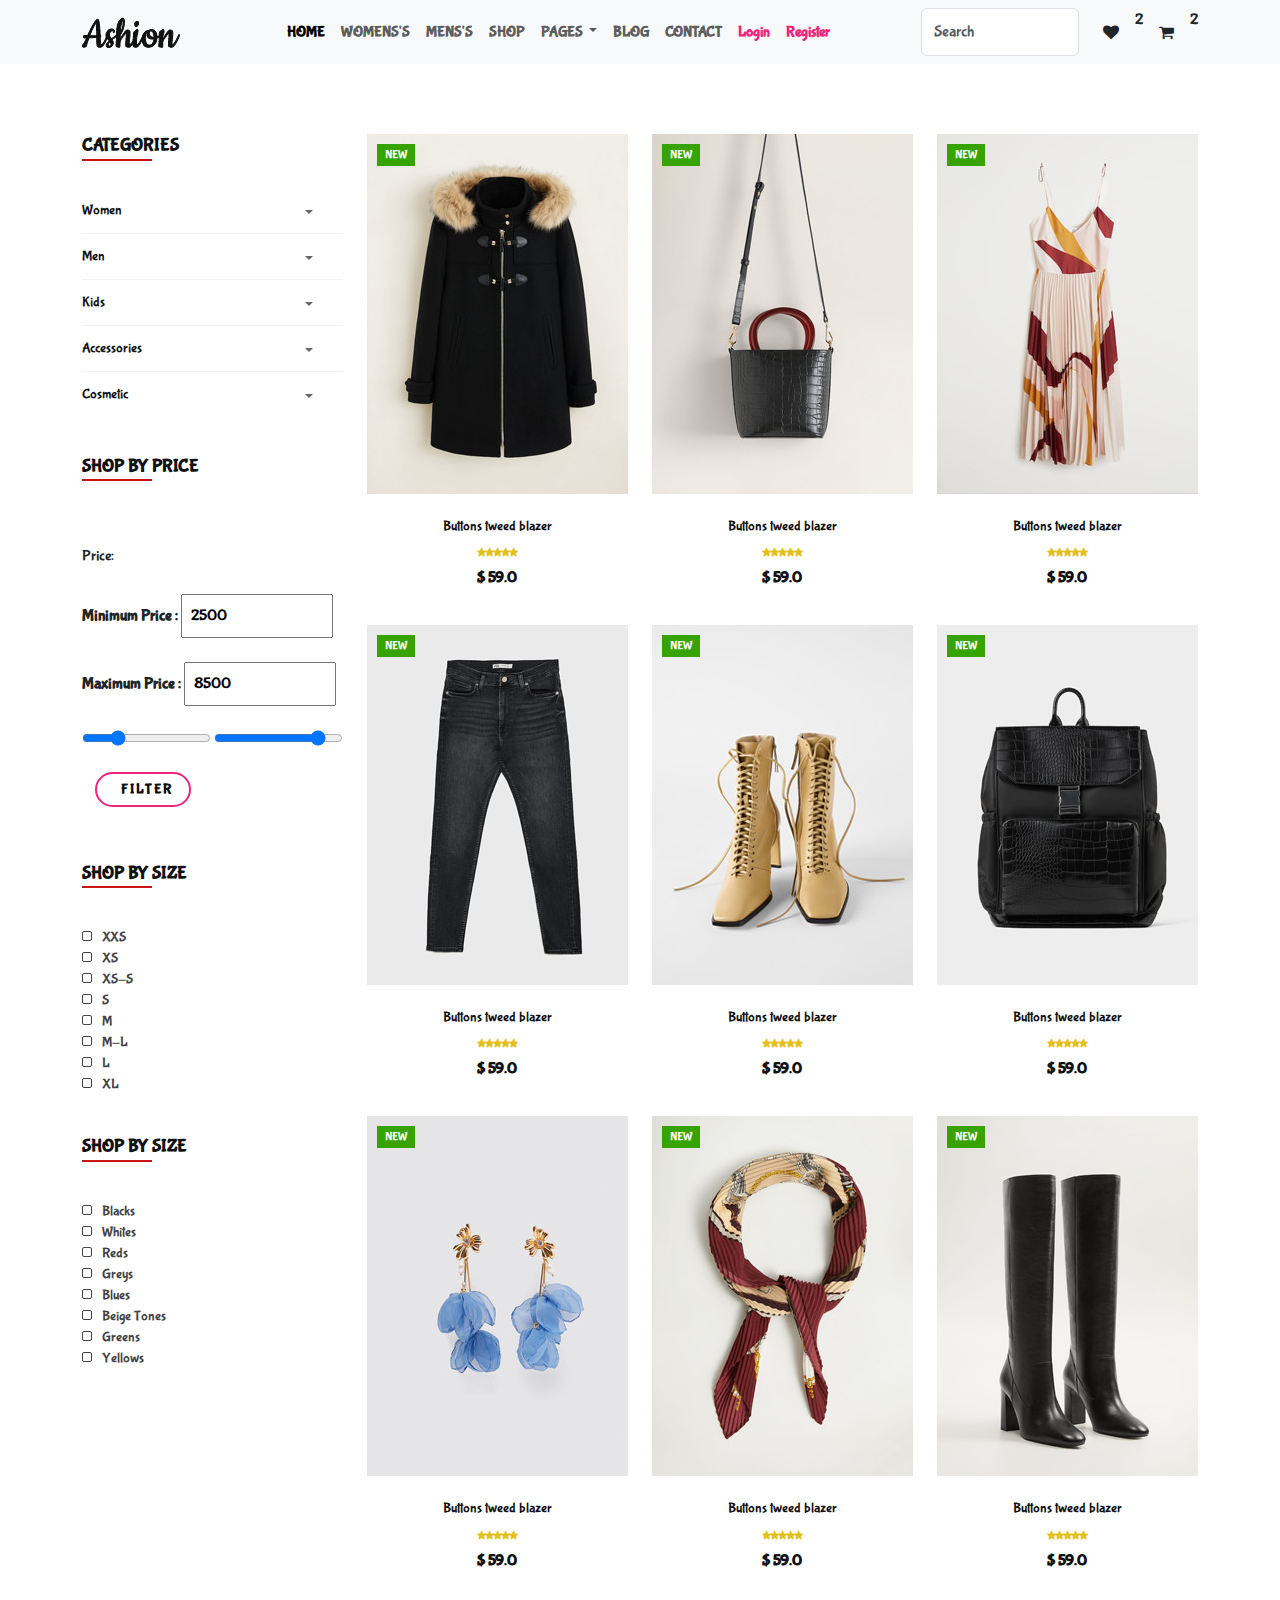
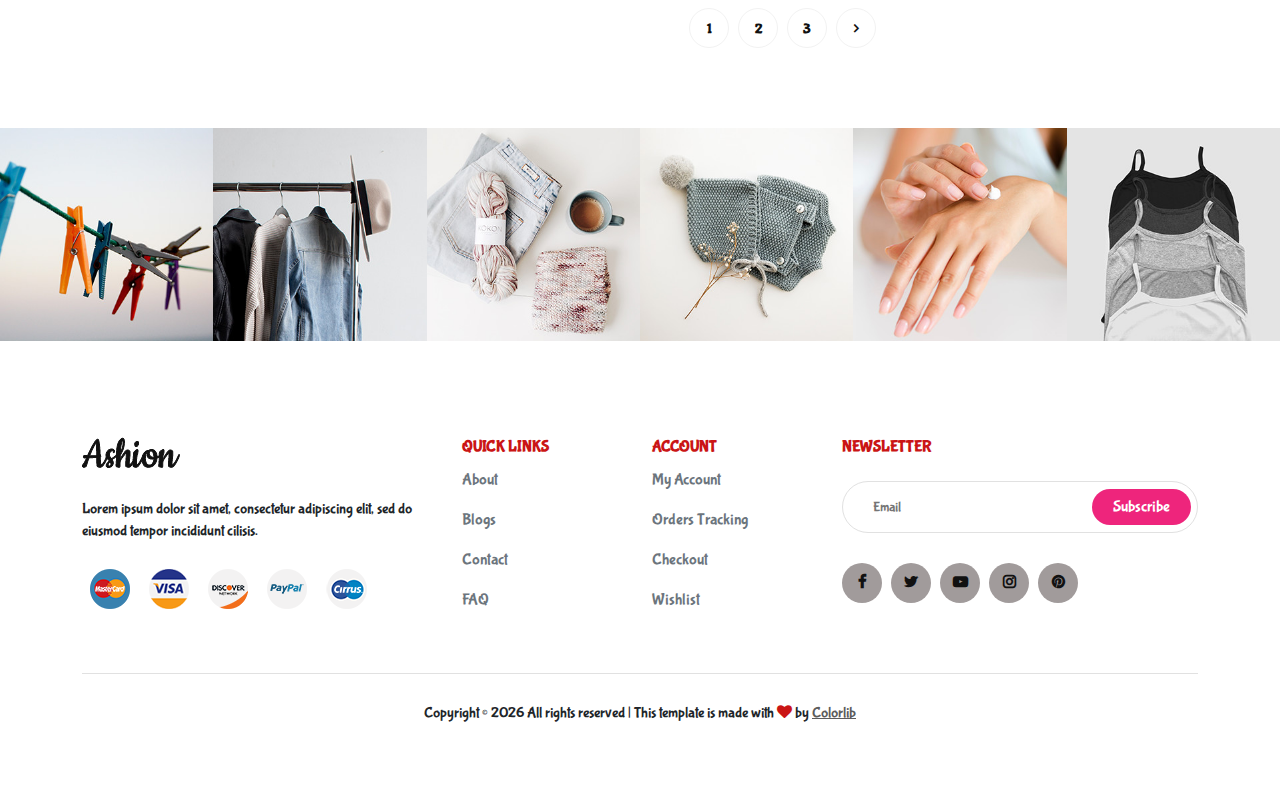
<file: shop.html>
<!DOCTYPE html>
<html lang="en">
  <head>
    <head>
      <meta charset="UTF-8" />
      <meta name="description" content="Ashion Template" />
      <meta name="keywords" content="Ashion, unica, creative, html" />
      <meta name="viewport" content="width=device-width, initial-scale=1.0" />
      <meta http-equiv="X-UA-Compatible" content="ie=edge" />
      <title>Ashion | Template</title>

      <!-- Google Font -->
      <link
        href="https://fonts.googleapis.com/css2?family=Cookie&display=swap"
        rel="stylesheet"
      />
      <link
        href="https://fonts.googleapis.com/css2?family=Montserrat:wght@400;500;600;700;800;900&display=swap"
        rel="stylesheet"
      />

      <!-- Animate AOS -->
      <link href="https://unpkg.com/aos@2.3.1/dist/aos.css" rel="stylesheet" />

      <!-- font Awesome -->
      <link
        rel="stylesheet"
        href="https://cdnjs.cloudflare.com/ajax/libs/font-awesome/4.7.0/css/font-awesome.min.css"
      />

      <!-- Css Styles -->
      <link rel="stylesheet" href="assets/css/style.css" type="text/css" />

      <!-- Bootstrap cdn -->
      <link
        href="https://cdn.jsdelivr.net/npm/bootstrap@5.3.3/dist/css/bootstrap.min.css"
        rel="stylesheet"
        integrity="sha384-QWTKZyjpPEjISv5WaRU9OFeRpok6YctnYmDr5pNlyT2bRjXh0JMhjY6hW+ALEwIH"
        crossorigin="anonymous"
      />
    </head>
  </head>
  <body>
    <!-- Navbar Section Start -->
    <nav class="navbar navbar-expand-lg bg-body-tertiary sticky-top">
      <div class="container">
        <a class="navbar-brand" href="#">
          <img src="./assets/img/logo.png" alt="" />
        </a>
        <button
          class="navbar-toggler"
          type="button"
          data-bs-toggle="collapse"
          data-bs-target="#navbarSupportedContent"
          aria-controls="navbarSupportedContent"
          aria-expanded="false"
          aria-label="Toggle navigation"
        >
          <span class="navbar-toggler-icon"></span>
        </button>
        <div class="collapse navbar-collapse" id="navbarSupportedContent">
          <ul class="navbar-nav mx-auto mb-2 mb-lg-0">
            <li class="nav-item fw-bold">
              <a class="nav-link active" aria-current="page" href="index.html"
                >HOME</a
              >
            </li>
            <li class="nav-item fw-bold">
              <a class="nav-link" href="#">WOMENS'S</a>
            </li>
            <li class="nav-item fw-bold">
              <a class="nav-link" href="#">MENS'S</a>
            </li>
            <li class="nav-item fw-bold">
              <a class="nav-link" href="./shop.html">SHOP</a>
            </li>
            <li class="nav-item fw-bold dropdown">
              <a
                class="nav-link dropdown-toggle"
                href="#"
                role="button"
                data-bs-toggle="dropdown"
                aria-expanded="false"
              >
                PAGES
              </a>
              <ul class="dropdown-menu">
                <li class="dropdown-item bg-pink"><a href="./product_details.html" class="text-decoration-none text-dark fw-bold">Product Details</a></li>
                <li class="dropdown-item"><a href="./shopcart.html" class="text-decoration-none text-dark fw-bold">Shop Cart</a></li>
                <li class="dropdown-item"><a href="./checkout.html" class="text-decoration-none text-dark fw-bold">Checkout</a></li>
                <li class="dropdown-item"><a href="./blog_details.html" class="text-decoration-none text-dark fw-bold">Blog Details</a></li>
              </ul>
            </li>
            <li class="nav-item fw-bold">
              <a class="nav-link" href="./blog.html">BLOG</a>
            </li>
            <li class="nav-item fw-bold">
              <a class="nav-link" href="./contact.html">CONTACT</a>
            </li>
            <li class="nav-item fw-bold">
              <a class="nav-link login" href="#">Login</a>
            </li>
            <li class="nav-item fw-bold">
              <a class="nav-link register" href="#">Register</a>
            </li>
          </ul>
          <form class="d-flex" role="search">
            <input
              class="form-control me-2"
              type="search"
              placeholder="Search"
              aria-label="Search"
            />
            <i class="fa fa-heart m-3 tip"></i>
            <div>2</div>
            <i class="fa fa-shopping-cart m-3 tip"></i>
            <div>2</div>
          </form>
        </div>
      </div>
    </nav>
    <!-- Navbar Section End -->

     <!-- Shop Section Begin -->
     <section class="shop spad">
        <div class="container">
            <div class="row">
                <div class="col-lg-3 col-md-3">
                    <div class="shop__sidebar">
                        <div class="sidebar__categories">
                            <div class="section-title">
                                <h4>Categories</h4>
                            </div>
                            <div class="categories__accordion">
                                <div class="accordion" id="accordionExample">
                                    <div class="card">
                                        <div class="card-heading">
                                            <a class="dropdown-toggle text-decoration-none" type="button" data-bs-toggle="dropdown"> Women</a>
                                                <ul class="dropdown-menu">
                                                    <li><a class="dropdown-item" href="#">Coats</a></li>
                                                    <li><a class="dropdown-item" href="#">Jackets</a></li>
                                                    <li><a class="dropdown-item" href="#">Dresses</a></li>
                                                    <li><a class="dropdown-item" href="#">Shirts</a></li>
                                                    <li><a class="dropdown-item" href="#">T-Shirts</a></li>
                                                    <li><a class="dropdown-item" href="#">Jeans</a></li>
                                                  </ul>
                                          </div>
                                    </div>
                                    <div class="card">
                                        <div class="card-heading">
                                            <a class="dropdown-toggle text-decoration-none" type="button" data-bs-toggle="dropdown"> Men</a>
                                            <ul class="dropdown-menu">
                                              <li><a class="dropdown-item" href="#">Coats</a></li>
                                              <li><a class="dropdown-item" href="#">Jackets</a></li>
                                              <li><a class="dropdown-item" href="#">Dresses</a></li>
                                              <li><a class="dropdown-item" href="#">Shirts</a></li>
                                              <li><a class="dropdown-item" href="#">T-Shirts</a></li>
                                              <li><a class="dropdown-item" href="#">Jeans</a></li>
                                            </ul>
                                          </div>
                                    </div>
                                    <div class="card">
                                        <div class="card-heading">
                                            <a class="dropdown-toggle text-decoration-none" type="button" data-bs-toggle="dropdown"> Kids</a>
                                            <ul class="dropdown-menu">
                                              <li><a class="dropdown-item" href="#">Coats</a></li>
                                              <li><a class="dropdown-item" href="#">Jackets</a></li>
                                              <li><a class="dropdown-item" href="#">Dresses</a></li>
                                              <li><a class="dropdown-item" href="#">Shirts</a></li>
                                              <li><a class="dropdown-item" href="#">T-Shirts</a></li>
                                              <li><a class="dropdown-item" href="#">Jeans</a></li>
                                            </ul>
                                          </div>
                                    </div>
                                    <div class="card">
                                        <div class="card-heading">
                                            <a class="dropdown-toggle text-decoration-none" type="button" data-bs-toggle="dropdown">Accessories</a>
                                            <ul class="dropdown-menu">
                                              <li><a class="dropdown-item" href="#">Coats</a></li>
                                              <li><a class="dropdown-item" href="#">Jackets</a></li>
                                              <li><a class="dropdown-item" href="#">Dresses</a></li>
                                              <li><a class="dropdown-item" href="#">Shirts</a></li>
                                              <li><a class="dropdown-item" href="#">T-Shirts</a></li>
                                              <li><a class="dropdown-item" href="#">Jeans</a></li>
                                            </ul>
                                          </div>
                                    </div>
                                    <div class="card">
                                        <div class="card-heading">
                                            <a class="dropdown-toggle text-decoration-none" type="button" data-bs-toggle="dropdown">Cosmetic</a>
                                            <ul class="dropdown-menu">
                                              <li><a class="dropdown-item" href="#">Coats</a></li>
                                              <li><a class="dropdown-item" href="#">Jackets</a></li>
                                              <li><a class="dropdown-item" href="#">Dresses</a></li>
                                              <li><a class="dropdown-item" href="#">Shirts</a></li>
                                              <li><a class="dropdown-item" href="#">T-Shirts</a></li>
                                              <li><a class="dropdown-item" href="#">Jeans</a></li>
                                            </ul>
                                          </div>
                                    </div>
                                </div>
                            </div>
                        </div>
                        <div class="sidebar__filter">
                            <div class="section-title">
                                <h4>Shop by price</h4>
                            </div>
                            <div class="filter-range-wrap">
                                <div class="price-range ui-slider ui-corner-all ui-slider-horizontal ui-widget ui-widget-content"
                                data-min="33" data-max="99"></div>
                                <div class="range-slider">
                                    <div class="price-input">
                                        <p>Price:</p>
                                    </div>
                                    <div class="price-input-container">
                                        <div class="price-input">
                                            <div class="price-field">
                                                <span class="fw-bold">Minimum Price : </span>
                                                <input type="number" 
                                                       class="min-input p-2" 
                                                       value="2500">
                                            </div>
                                            <div class="price-field mt-4">
                                                <span class="fw-bold">Maximum Price : </span>
                                                <input type="number" 
                                                       class="max-input p-2" 
                                                       value="8500">
                                            </div>
                                        </div>
                                        <div class="slider-container">
                                            <div class="price-slider">
                                            </div>
                                        </div>
                                    </div>
                                    <!-- Slider -->
                                    <div class="range-input mt-4">
                                        <input type="range" 
                                            class="min-range" 
                                            min="0" 
                                            max="10000" 
                                            value="2500" 
                                            step="1">
                                        <input type="range" 
                                            class="max-range" 
                                            min="0" 
                                            max="10000" 
                                            value="8500" 
                                            step="1">
                                    </div>
                                </div>
                            </div>
                            <br>
                            <button class="btn"><a href="#">Filter</a></button>
                        </div>
                        <div class="sidebar__sizes">
                            <div class="section-title">
                                <h4>Shop by size</h4>
                            </div>
                            <div class="size__list">
                                <label for="xxs">
                                    xxs
                                    <input type="checkbox" id="xxs">
                                    <span class="checkmark"></span>
                                </label>
                                <label for="xs">
                                    xs
                                    <input type="checkbox" id="xs">
                                    <span class="checkmark"></span>
                                </label>
                                <label for="xss">
                                    xs-s
                                    <input type="checkbox" id="xss">
                                    <span class="checkmark"></span>
                                </label>
                                <label for="s">
                                    s
                                    <input type="checkbox" id="s">
                                    <span class="checkmark"></span>
                                </label>
                                <label for="m">
                                    m
                                    <input type="checkbox" id="m">
                                    <span class="checkmark"></span>
                                </label>
                                <label for="ml">
                                    m-l
                                    <input type="checkbox" id="ml">
                                    <span class="checkmark"></span>
                                </label>
                                <label for="l">
                                    l
                                    <input type="checkbox" id="l">
                                    <span class="checkmark"></span>
                                </label>
                                <label for="xl">
                                    xl
                                    <input type="checkbox" id="xl">
                                    <span class="checkmark"></span>
                                </label>
                            </div>
                        </div>
                        <div class="sidebar__color">
                            <div class="section-title">
                                <h4>Shop by size</h4>
                            </div>
                            <div class="size__list color__list">
                                <label for="black">
                                    Blacks
                                    <input type="checkbox" id="black">
                                    <span class="checkmark"></span>
                                </label>
                                <label for="whites">
                                    Whites
                                    <input type="checkbox" id="whites">
                                    <span class="checkmark"></span>
                                </label>
                                <label for="reds">
                                    Reds
                                    <input type="checkbox" id="reds">
                                    <span class="checkmark"></span>
                                </label>
                                <label for="greys">
                                    Greys
                                    <input type="checkbox" id="greys">
                                    <span class="checkmark"></span>
                                </label>
                                <label for="blues">
                                    Blues
                                    <input type="checkbox" id="blues">
                                    <span class="checkmark"></span>
                                </label>
                                <label for="beige">
                                    Beige Tones
                                    <input type="checkbox" id="beige">
                                    <span class="checkmark"></span>
                                </label>
                                <label for="greens">
                                    Greens
                                    <input type="checkbox" id="greens">
                                    <span class="checkmark"></span>
                                </label>
                                <label for="yellows">
                                    Yellows
                                    <input type="checkbox" id="yellows">
                                    <span class="checkmark"></span>
                                </label>
                            </div>
                        </div>
                    </div>
                </div>
                <div class="col-lg-9 col-md-9">
                    <div class="row">
                        <div class="col-lg-4 col-md-6">
                            <div class="product__item">
                                <div class="product__item__pic set-bg">
                                  <img src="./assets/img/shop-1.jpg" alt="" />
                                  <div class="label new">New</div>
                                  <ul class="product__hover">
                                    <li>
                                      <a
                                        href="./assets/img/shop-1.jpg"
                                        class="image-popup text-decoration-none"
                                        ><span class="fa fa-search-plus"></span
                                      ></a>
                                    </li>
                                    <li>
                                      <a href="javascript:void()"
                                        ><span class="fa fa-heart"></span
                                      ></a>
                                    </li>
                                    <li>
                                      <a href="#"><span class="fa fa-shopping-cart"></span></a>
                                    </li>
                                  </ul>
                                </div>
                                <div class="product__item__text">
                                  <h6>
                                    <a href="#" class="text-decoration-none"
                                      >Buttons tweed blazer</a
                                    >
                                  </h6>
                                  <div class="rating">
                                    <i class="fa fa-star"></i>
                                    <i class="fa fa-star"></i>
                                    <i class="fa fa-star"></i>
                                    <i class="fa fa-star"></i>
                                    <i class="fa fa-star"></i>
                                  </div>
                                  <div class="product__price">$ 59.0</div>
                                </div>
                              </div>
                        </div>
                        <div class="col-lg-4 col-md-6">
                            <div class="product__item">
                                <div class="product__item__pic set-bg">
                                  <img src="./assets/img/shop-2.jpg" alt="" />
                                  <div class="label new">New</div>
                                  <ul class="product__hover">
                                    <li>
                                      <a
                                        href="./assets/img/shop-2.jpg"
                                        class="image-popup text-decoration-none"
                                        ><span class="fa fa-search-plus"></span
                                      ></a>
                                    </li>
                                    <li>
                                      <a href="javascript:void()"
                                        ><span class="fa fa-heart"></span
                                      ></a>
                                    </li>
                                    <li>
                                      <a href="#"><span class="fa fa-shopping-cart"></span></a>
                                    </li>
                                  </ul>
                                </div>
                                <div class="product__item__text">
                                  <h6>
                                    <a href="#" class="text-decoration-none"
                                      >Buttons tweed blazer</a
                                    >
                                  </h6>
                                  <div class="rating">
                                    <i class="fa fa-star"></i>
                                    <i class="fa fa-star"></i>
                                    <i class="fa fa-star"></i>
                                    <i class="fa fa-star"></i>
                                    <i class="fa fa-star"></i>
                                  </div>
                                  <div class="product__price">$ 59.0</div>
                                </div>
                              </div>
                        </div>
                        <div class="col-lg-4 col-md-6">
                            <div class="product__item">
                                <div class="product__item__pic set-bg">
                                  <img src="./assets/img/shop-3.jpg" alt="" />
                                  <div class="label new">New</div>
                                  <ul class="product__hover">
                                    <li>
                                      <a
                                        href="./assets/img/shop-3.jpg"
                                        class="image-popup text-decoration-none"
                                        ><span class="fa fa-search-plus"></span
                                      ></a>
                                    </li>
                                    <li>
                                      <a href="javascript:void()"
                                        ><span class="fa fa-heart"></span
                                      ></a>
                                    </li>
                                    <li>
                                      <a href="#"><span class="fa fa-shopping-cart"></span></a>
                                    </li>
                                  </ul>
                                </div>
                                <div class="product__item__text">
                                  <h6>
                                    <a href="#" class="text-decoration-none"
                                      >Buttons tweed blazer</a
                                    >
                                  </h6>
                                  <div class="rating">
                                    <i class="fa fa-star"></i>
                                    <i class="fa fa-star"></i>
                                    <i class="fa fa-star"></i>
                                    <i class="fa fa-star"></i>
                                    <i class="fa fa-star"></i>
                                  </div>
                                  <div class="product__price">$ 59.0</div>
                                </div>
                              </div>
                        </div>
                        <div class="col-lg-4 col-md-6">
                            <div class="product__item">
                                <div class="product__item__pic set-bg">
                                  <img src="./assets/img/shop-4.jpg" alt="" />
                                  <div class="label new">New</div>
                                  <ul class="product__hover">
                                    <li>
                                      <a
                                        href="./assets/img/shop-4.jpg"
                                        class="image-popup text-decoration-none"
                                        ><span class="fa fa-search-plus"></span
                                      ></a>
                                    </li>
                                    <li>
                                      <a href="javascript:void()"
                                        ><span class="fa fa-heart"></span
                                      ></a>
                                    </li>
                                    <li>
                                      <a href="#"><span class="fa fa-shopping-cart"></span></a>
                                    </li>
                                  </ul>
                                </div>
                                <div class="product__item__text">
                                  <h6>
                                    <a href="#" class="text-decoration-none"
                                      >Buttons tweed blazer</a
                                    >
                                  </h6>
                                  <div class="rating">
                                    <i class="fa fa-star"></i>
                                    <i class="fa fa-star"></i>
                                    <i class="fa fa-star"></i>
                                    <i class="fa fa-star"></i>
                                    <i class="fa fa-star"></i>
                                  </div>
                                  <div class="product__price">$ 59.0</div>
                                </div>
                              </div>
                        </div>
                        <div class="col-lg-4 col-md-6">
                            <div class="product__item">
                                <div class="product__item__pic set-bg">
                                  <img src="./assets/img/shop-5.jpg" alt="" />
                                  <div class="label new">New</div>
                                  <ul class="product__hover">
                                    <li>
                                      <a
                                        href="./assets/img/shop-5.jpg"
                                        class="image-popup text-decoration-none"
                                        ><span class="fa fa-search-plus"></span
                                      ></a>
                                    </li>
                                    <li>
                                      <a href="javascript:void()"
                                        ><span class="fa fa-heart"></span
                                      ></a>
                                    </li>
                                    <li>
                                      <a href="#"><span class="fa fa-shopping-cart"></span></a>
                                    </li>
                                  </ul>
                                </div>
                                <div class="product__item__text">
                                  <h6>
                                    <a href="#" class="text-decoration-none"
                                      >Buttons tweed blazer</a
                                    >
                                  </h6>
                                  <div class="rating">
                                    <i class="fa fa-star"></i>
                                    <i class="fa fa-star"></i>
                                    <i class="fa fa-star"></i>
                                    <i class="fa fa-star"></i>
                                    <i class="fa fa-star"></i>
                                  </div>
                                  <div class="product__price">$ 59.0</div>
                                </div>
                              </div>
                        </div>
                        <div class="col-lg-4 col-md-6">
                            <div class="product__item">
                                <div class="product__item__pic set-bg">
                                  <img src="./assets/img/shop-6.jpg" alt="" />
                                  <div class="label new">New</div>
                                  <ul class="product__hover">
                                    <li>
                                      <a
                                        href="./assets/img/shop-6.jpg"
                                        class="image-popup text-decoration-none"
                                        ><span class="fa fa-search-plus"></span
                                      ></a>
                                    </li>
                                    <li>
                                      <a href="javascript:void()"
                                        ><span class="fa fa-heart"></span
                                      ></a>
                                    </li>
                                    <li>
                                      <a href="#"><span class="fa fa-shopping-cart"></span></a>
                                    </li>
                                  </ul>
                                </div>
                                <div class="product__item__text">
                                  <h6>
                                    <a href="#" class="text-decoration-none"
                                      >Buttons tweed blazer</a
                                    >
                                  </h6>
                                  <div class="rating">
                                    <i class="fa fa-star"></i>
                                    <i class="fa fa-star"></i>
                                    <i class="fa fa-star"></i>
                                    <i class="fa fa-star"></i>
                                    <i class="fa fa-star"></i>
                                  </div>
                                  <div class="product__price">$ 59.0</div>
                                </div>
                              </div>
                        </div>
                        <div class="col-lg-4 col-md-6">
                            <div class="product__item">
                                <div class="product__item__pic set-bg">
                                  <img src="./assets/img/shop-7.jpg" alt="" />
                                  <div class="label new">New</div>
                                  <ul class="product__hover">
                                    <li>
                                      <a
                                        href="./assets/img/shop-7.jpg"
                                        class="image-popup text-decoration-none"
                                        ><span class="fa fa-search-plus"></span
                                      ></a>
                                    </li>
                                    <li>
                                      <a href="javascript:void()"
                                        ><span class="fa fa-heart"></span
                                      ></a>
                                    </li>
                                    <li>
                                      <a href="#"><span class="fa fa-shopping-cart"></span></a>
                                    </li>
                                  </ul>
                                </div>
                                <div class="product__item__text">
                                  <h6>
                                    <a href="#" class="text-decoration-none"
                                      >Buttons tweed blazer</a
                                    >
                                  </h6>
                                  <div class="rating">
                                    <i class="fa fa-star"></i>
                                    <i class="fa fa-star"></i>
                                    <i class="fa fa-star"></i>
                                    <i class="fa fa-star"></i>
                                    <i class="fa fa-star"></i>
                                  </div>
                                  <div class="product__price">$ 59.0</div>
                                </div>
                              </div>
                        </div>
                        <div class="col-lg-4 col-md-6">
                            <div class="product__item">
                                <div class="product__item__pic set-bg">
                                  <img src="./assets/img/shop-8.jpg" alt="" />
                                  <div class="label new">New</div>
                                  <ul class="product__hover">
                                    <li>
                                      <a
                                        href="./assets/img/shop-8.jpg"
                                        class="image-popup text-decoration-none"
                                        ><span class="fa fa-search-plus"></span
                                      ></a>
                                    </li>
                                    <li>
                                      <a href="javascript:void()"
                                        ><span class="fa fa-heart"></span
                                      ></a>
                                    </li>
                                    <li>
                                      <a href="#"><span class="fa fa-shopping-cart"></span></a>
                                    </li>
                                  </ul>
                                </div>
                                <div class="product__item__text">
                                  <h6>
                                    <a href="#" class="text-decoration-none"
                                      >Buttons tweed blazer</a
                                    >
                                  </h6>
                                  <div class="rating">
                                    <i class="fa fa-star"></i>
                                    <i class="fa fa-star"></i>
                                    <i class="fa fa-star"></i>
                                    <i class="fa fa-star"></i>
                                    <i class="fa fa-star"></i>
                                  </div>
                                  <div class="product__price">$ 59.0</div>
                                </div>
                              </div>
                        </div>
                        <div class="col-lg-4 col-md-6">
                            <div class="product__item">
                                <div class="product__item__pic set-bg">
                                  <img src="./assets/img/shop-9.jpg" alt="" />
                                  <div class="label new">New</div>
                                  <ul class="product__hover">
                                    <li>
                                      <a
                                        href="./assets/img/shop-9.jpg"
                                        class="image-popup text-decoration-none"
                                        ><span class="fa fa-search-plus"></span
                                      ></a>
                                    </li>
                                    <li>
                                      <a href="javascript:void()"
                                        ><span class="fa fa-heart"></span
                                      ></a>
                                    </li>
                                    <li>
                                      <a href="#"><span class="fa fa-shopping-cart"></span></a>
                                    </li>
                                  </ul>
                                </div>
                                <div class="product__item__text">
                                  <h6>
                                    <a href="#" class="text-decoration-none"
                                      >Buttons tweed blazer</a
                                    >
                                  </h6>
                                  <div class="rating">
                                    <i class="fa fa-star"></i>
                                    <i class="fa fa-star"></i>
                                    <i class="fa fa-star"></i>
                                    <i class="fa fa-star"></i>
                                    <i class="fa fa-star"></i>
                                  </div>
                                  <div class="product__price">$ 59.0</div>
                                </div>
                              </div>
                        </div>
                        <div class="col-lg-12 text-center">
                            <div class="pagination__option">
                                <a href="#">1</a>
                                <a href="#">2</a>
                                <a href="#">3</a>
                                <a href="#"><i class="fa fa-angle-right"></i></a>
                            </div>
                        </div>
                    </div>
                </div>
            </div>
        </div>
    </section>
    <!-- Shop Section End -->

    <!-- Instagram Start -->
    <section class="insta pb-5 position-relative">
        <div class="container-fluid">
          <div class="row">
            <div class="col-lg-2 col-md-4 col-sm-4 p-0">
              <div class="insta-link">
                <div
                  class="insta-image overflow-hidden position-relative text-center"
                >
                  <img
                    src="./assets/img/insta-1.jpg"
                    class="img-fluid"
                    alt="insta-3"
                  />
                  <div class="social-media">
                    <ul class="list-unstyled">
                      <li class="d-inline-block mx-2">
                        <i class="fa fa-instagram text-dark fw-bold"></i>
                        <h3 class="text-dark fw-bold">@ ashion_shop</h3>
                      </li>
                    </ul>
                  </div>
                </div>
              </div>
            </div>
            <div class="col-lg-2 col-md-4 col-sm-4 p-0">
              <div class="insta-link">
                <div
                  class="insta-image overflow-hidden position-relative text-center"
                >
                  <img
                    src="./assets/img/insta-2.jpg"
                    class="img-fluid"
                    alt="insta-3"
                  />
                  <div class="social-media">
                    <ul class="list-unstyled">
                      <li class="d-inline-block mx-2">
                        <i class="fa fa-instagram text-dark fw-bold"></i>
                        <h3 class="text-dark fw-bold">@ ashion_shop</h3>
                      </li>
                    </ul>
                  </div>
                </div>
              </div>
            </div>
            <div class="col-lg-2 col-md-4 col-sm-4 p-0">
              <div class="insta-link">
                <div
                  class="insta-image overflow-hidden position-relative text-center"
                >
                  <img
                    src="./assets/img/insta-3.jpg"
                    class="img-fluid"
                    alt="insta-3"
                  />
                  <div class="social-media">
                    <ul class="list-unstyled">
                      <li class="d-inline-block mx-2">
                        <i class="fa fa-instagram text-dark fw-bold"></i>
                        <h3 class="text-dark fw-bold">@ ashion_shop</h3>
                      </li>
                    </ul>
                  </div>
                </div>
              </div>
            </div>
            <div class="col-lg-2 col-md-4 col-sm-4 p-0">
              <div class="insta-link">
                <div
                  class="insta-image overflow-hidden position-relative text-center"
                >
                  <img
                    src="./assets/img/insta-4.jpg"
                    class="img-fluid"
                    alt="insta-3"
                  />
                  <div class="social-media">
                    <ul class="list-unstyled">
                      <li class="d-inline-block mx-2">
                        <i class="fa fa-instagram text-dark fw-bold"></i>
                        <h3 class="text-dark fw-bold">@ ashion_shop</h3>
                      </li>
                    </ul>
                  </div>
                </div>
              </div>
            </div>
            <div class="col-lg-2 col-md-4 col-sm-4 p-0">
              <div class="insta-link">
                <div
                  class="insta-image overflow-hidden position-relative text-center"
                >
                  <img
                    src="./assets/img/insta-5.jpg"
                    class="img-fluid"
                    alt="insta-3"
                  />
                  <div class="social-media">
                    <ul class="list-unstyled">
                      <li class="d-inline-block mx-2">
                        <i class="fa fa-instagram text-dark fw-bold"></i>
                        <h3 class="text-dark fw-bold">@ ashion_shop</h3>
                      </li>
                    </ul>
                  </div>
                </div>
              </div>
            </div>
            <div class="col-lg-2 col-md-4 col-sm-4 p-0">
              <div class="insta-link">
                <div
                  class="insta-image overflow-hidden position-relative text-center"
                >
                  <img
                    src="./assets/img/insta-6.jpg"
                    class="img-fluid"
                    alt="insta-3"
                  />
                  <div class="social-media">
                    <ul class="list-unstyled">
                      <li class="d-inline-block mx-2">
                        <i class="fa fa-instagram text-dark fw-bold"></i>
                        <h3 class="text-dark fw-bold">@ ashion_shop</h3>
                      </li>
                    </ul>
                  </div>
                </div>
              </div>
            </div>
          </div>
        </div>
      </section>
      <!-- Instagram End -->
  
      <!-- Footer Section Start -->
      <footer class="footer py-5">
        <div class="container">
          <div class="row">
            <div class="col-lg-4 col-md-6 col-sm-7">
              <div class="footer__about">
                <div class="footer__logo">
                  <a href="./index.html"
                    ><img src="./assets/img/logo.png" alt="logo"
                  /></a>
                </div>
                <p>
                  Lorem ipsum dolor sit amet, consectetur adipiscing elit, sed do
                  eiusmod tempor incididunt cilisis.
                </p>
                <div class="footer__payment">
                  <a href="javascript:void()" class="mx-2"
                    ><img src="./assets/img/payment-1.png" alt=""
                  /></a>
                  <a href="javascript:void()" class="mx-2"
                    ><img src="./assets/img/payment-2.png" alt=""
                  /></a>
                  <a href="javascript:void()" class="mx-2"
                    ><img src="./assets/img/payment-3.png" alt=""
                  /></a>
                  <a href="javascript:void()" class="mx-2"
                    ><img src="./assets/img/payment-4.png" alt=""
                  /></a>
                  <a href="javascript:void()" class="mx-2"
                    ><img src="./assets/img/payment-5.png" alt=""
                  /></a>
                </div>
              </div>
            </div>
            <div class="col-lg-2 col-md-3 col-sm-5">
              <div class="footer__widget">
                <h6>Quick links</h6>
                <ul class="list-unstyled">
                  <li class="mb-3">
                    <a href="#" class="text-decoration-none text-secondary"
                      >About</a
                    >
                  </li>
                  <li class="mb-3">
                    <a href="#" class="text-decoration-none text-secondary"
                      >Blogs</a
                    >
                  </li>
                  <li class="mb-3">
                    <a href="#" class="text-decoration-none text-secondary"
                      >Contact</a
                    >
                  </li>
                  <li class="mb-3">
                    <a href="#" class="text-decoration-none text-secondary"
                      >FAQ</a
                    >
                  </li>
                </ul>
              </div>
            </div>
            <div class="col-lg-2 col-md-3 col-sm-4">
              <div class="footer__widget">
                <h6>Account</h6>
                <ul class="list-unstyled">
                  <li class="mb-3">
                    <a href="#" class="text-decoration-none text-secondary"
                      >My Account</a
                    >
                  </li>
                  <li class="mb-3">
                    <a href="#" class="text-decoration-none text-secondary"
                      >Orders Tracking</a
                    >
                  </li>
                  <li class="mb-3">
                    <a href="#" class="text-decoration-none text-secondary"
                      >Checkout</a
                    >
                  </li>
                  <li class="mb-3">
                    <a href="#" class="text-decoration-none text-secondary"
                      >Wishlist</a
                    >
                  </li>
                </ul>
              </div>
            </div>
            <div class="col-lg-4 col-md-8 col-sm-8">
              <div class="footer__newslatter">
                <h6>NEWSLETTER</h6>
                <form action="#">
                  <input type="text" placeholder="Email" />
                  <button type="submit" class="site-btn btn" id="btn">
                    Subscribe
                  </button>
                </form>
                <div class="footer__social">
                  <a href="#"><i class="fa fa-facebook fw-bold"></i></a>
                  <a href="#"><i class="fa fa-twitter fw-bold"></i></a>
                  <a href="#"><i class="fa fa-youtube-play fw-bold"></i></a>
                  <a href="#"><i class="fa fa-instagram fw-bold"></i></a>
                  <a href="#"><i class="fa fa-pinterest fw-bold"></i></a>
                </div>
              </div>
            </div>
          </div>
          <div class="row">
            <div class="col-lg-12">
              <!-- Link back to Colorlib can't be removed. Template is licensed under CC BY 3.0. -->
              <div class="footer__copyright__text">
                <p>
                  Copyright &copy;
                  <script>
                    document.write(new Date().getFullYear());
                  </script>
                  All rights reserved | This template is made with
                  <i class="fa fa-heart" aria-hidden="true"></i> by
                  <a href="https://colorlib.com" target="_blank">Colorlib</a>
                </p>
              </div>
              <!-- Link back to Colorlib can't be removed. Template is licensed under CC BY 3.0. -->
            </div>
          </div>
        </div>
      </footer>
      <!-- Footer Section End -->
      <script
        src="https://cdn.jsdelivr.net/npm/bootstrap@5.3.3/dist/js/bootstrap.bundle.min.js"
        integrity="sha384-YvpcrYf0tY3lHB60NNkmXc5s9fDVZLESaAA55NDzOxhy9GkcIdslK1eN7N6jIeHz"
        crossorigin="anonymous"
      ></script>
      <script src="./assets/js/script.js"></script>
    </body>
  </html>
</file>
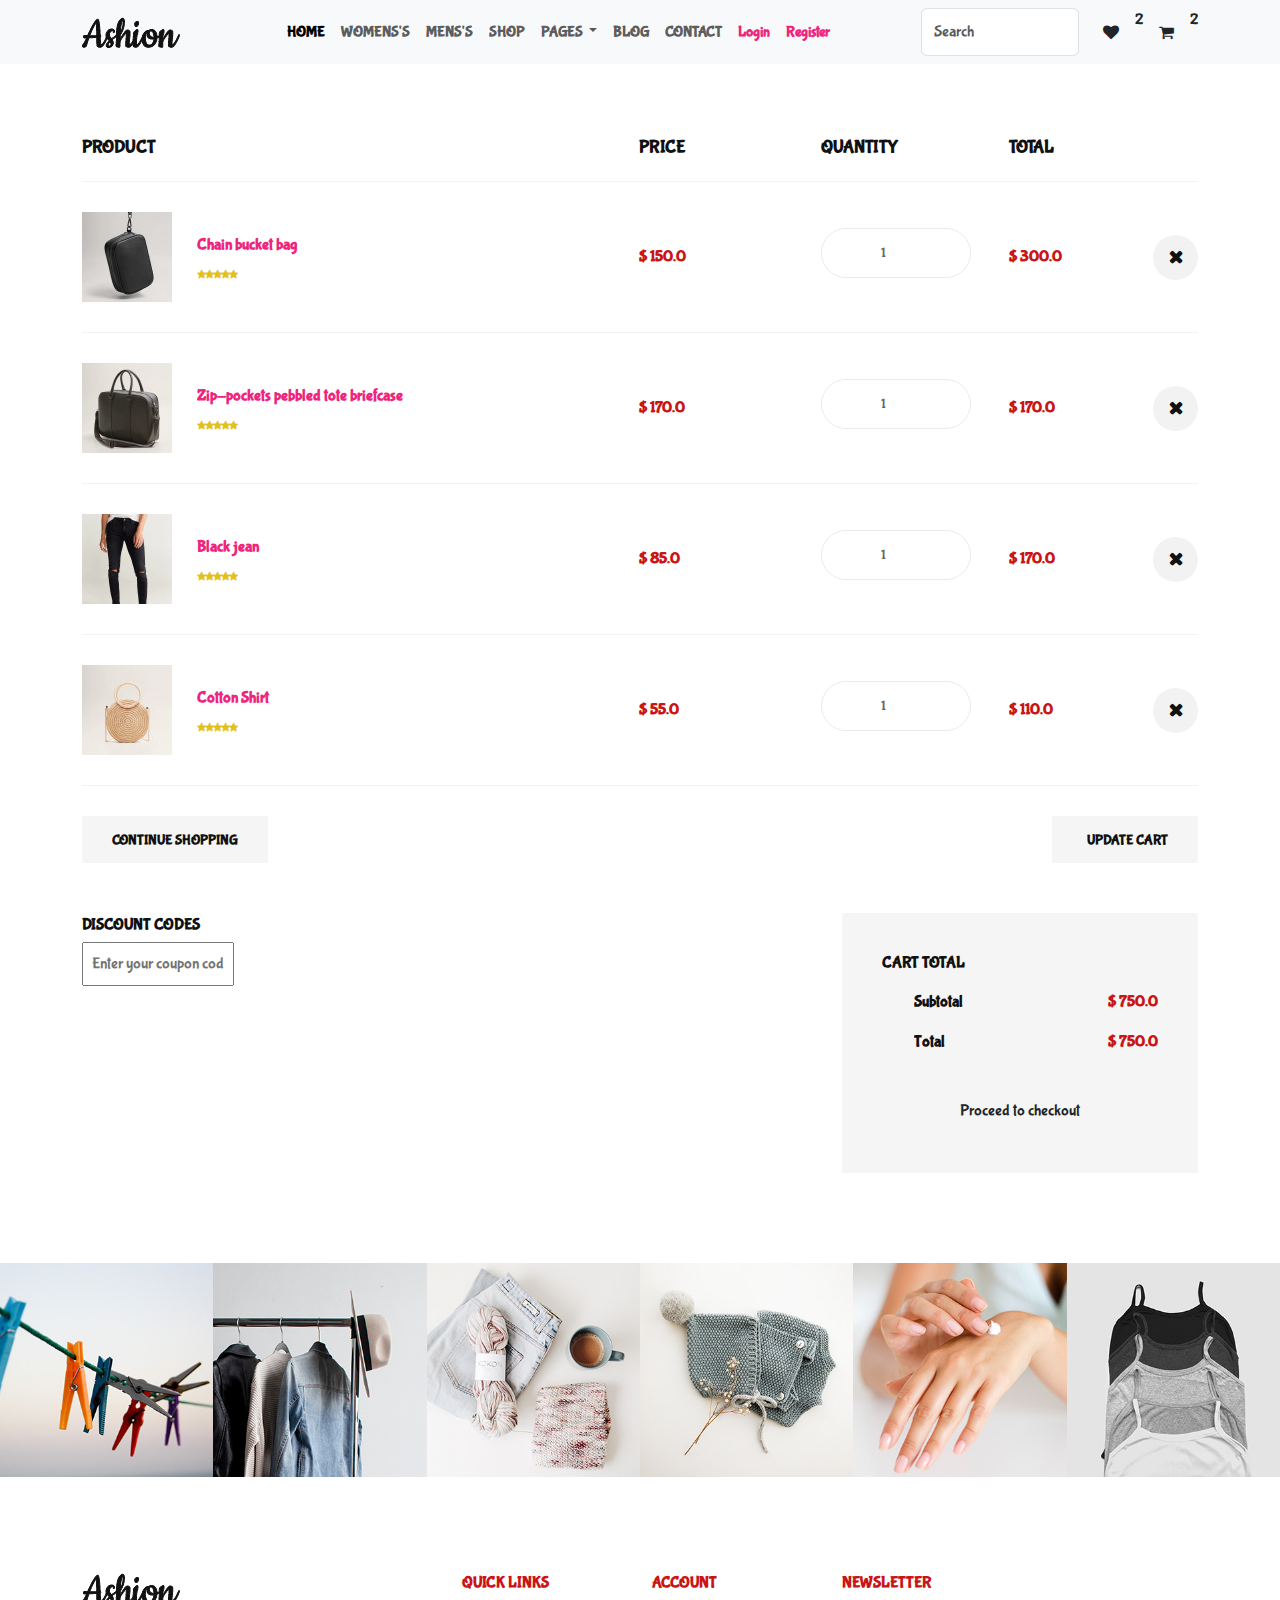
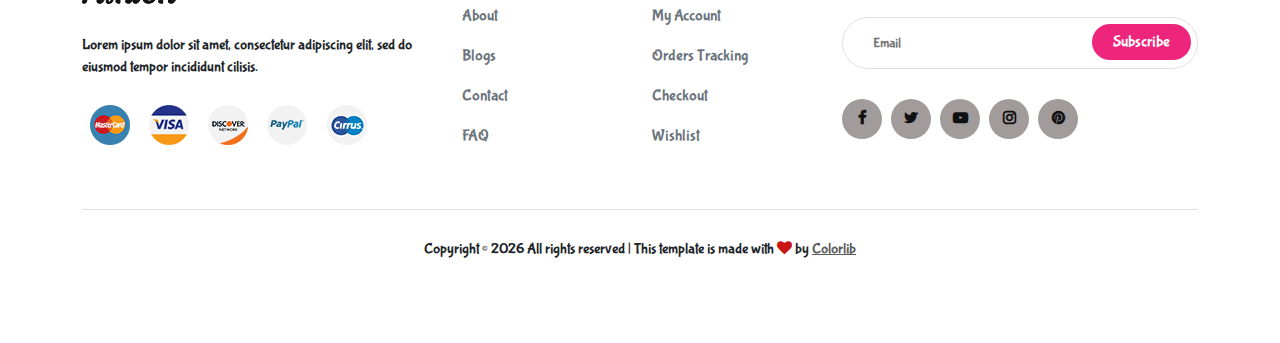
<file: shopcart.html>
<!DOCTYPE html>
<html lang="en">
  <head>
    <head>
      <meta charset="UTF-8" />
      <meta name="description" content="Ashion Template" />
      <meta name="keywords" content="Ashion, unica, creative, html" />
      <meta name="viewport" content="width=device-width, initial-scale=1.0" />
      <meta http-equiv="X-UA-Compatible" content="ie=edge" />
      <title>Ashion | Template</title>

      <!-- Google Font -->
      <link
        href="https://fonts.googleapis.com/css2?family=Cookie&display=swap"
        rel="stylesheet"
      />
      <link
        href="https://fonts.googleapis.com/css2?family=Montserrat:wght@400;500;600;700;800;900&display=swap"
        rel="stylesheet"
      />

      <!-- Animate AOS -->
      <link href="https://unpkg.com/aos@2.3.1/dist/aos.css" rel="stylesheet" />

      <!-- font Awesome -->
      <link
        rel="stylesheet"
        href="https://cdnjs.cloudflare.com/ajax/libs/font-awesome/4.7.0/css/font-awesome.min.css"
      />

      <!-- Css Styles -->
      <link rel="stylesheet" href="assets/css/style.css" type="text/css" />

      <!-- Bootstrap cdn -->
      <link
        href="https://cdn.jsdelivr.net/npm/bootstrap@5.3.3/dist/css/bootstrap.min.css"
        rel="stylesheet"
        integrity="sha384-QWTKZyjpPEjISv5WaRU9OFeRpok6YctnYmDr5pNlyT2bRjXh0JMhjY6hW+ALEwIH"
        crossorigin="anonymous"
      />
    </head>
  </head>
  <body>
    <!-- Navbar Section Start -->
    <nav class="navbar navbar-expand-lg bg-body-tertiary sticky-top">
      <div class="container">
        <a class="navbar-brand" href="#">
          <img src="./assets/img/logo.png" alt="" />
        </a>
        <button
          class="navbar-toggler"
          type="button"
          data-bs-toggle="collapse"
          data-bs-target="#navbarSupportedContent"
          aria-controls="navbarSupportedContent"
          aria-expanded="false"
          aria-label="Toggle navigation"
        >
          <span class="navbar-toggler-icon"></span>
        </button>
        <div class="collapse navbar-collapse" id="navbarSupportedContent">
          <ul class="navbar-nav mx-auto mb-2 mb-lg-0">
            <li class="nav-item fw-bold">
              <a class="nav-link active" aria-current="page" href="index.html"
                >HOME</a
              >
            </li>
            <li class="nav-item fw-bold">
              <a class="nav-link" href="#">WOMENS'S</a>
            </li>
            <li class="nav-item fw-bold">
              <a class="nav-link" href="#">MENS'S</a>
            </li>
            <li class="nav-item fw-bold">
              <a class="nav-link" href="./shop.html">SHOP</a>
            </li>
            <li class="nav-item fw-bold dropdown">
              <a
                class="nav-link dropdown-toggle"
                href="#"
                role="button"
                data-bs-toggle="dropdown"
                aria-expanded="false"
              >
                PAGES
              </a>
              <ul class="dropdown-menu">
                <li class="dropdown-item bg-pink">
                  <a
                    href="./product_details.html"
                    class="text-decoration-none text-dark fw-bold"
                    >Product Details</a
                  >
                </li>
                <li class="dropdown-item">
                  <a
                    href="./shopcart.html"
                    class="text-decoration-none text-dark fw-bold"
                    >Shop Cart</a
                  >
                </li>
                <li class="dropdown-item">
                  <a
                    href="./checkout.html"
                    class="text-decoration-none text-dark fw-bold"
                    >Checkout</a
                  >
                </li>
                <li class="dropdown-item">
                  <a
                    href="./blog_details.html"
                    class="text-decoration-none text-dark fw-bold"
                    >Blog Details</a
                  >
                </li>
              </ul>
            </li>
            <li class="nav-item fw-bold">
              <a class="nav-link" href="./blog.html">BLOG</a>
            </li>
            <li class="nav-item fw-bold">
              <a class="nav-link" href="./contact.html">CONTACT</a>
            </li>
            <li class="nav-item fw-bold">
              <a class="nav-link login" href="#">Login</a>
            </li>
            <li class="nav-item fw-bold">
              <a class="nav-link register" href="#">Register</a>
            </li>
          </ul>
          <form class="d-flex" role="search">
            <input
              class="form-control me-2"
              type="search"
              placeholder="Search"
              aria-label="Search"
            />
            <i class="fa fa-heart m-3 tip"></i>
            <div>2</div>
            <i class="fa fa-shopping-cart m-3 tip"></i>
            <div>2</div>
          </form>
        </div>
      </div>
    </nav>
    <!-- Navbar Section End -->

    <!-- Shop Cart Section Start -->
    <section class="shop-cart spad">
      <div class="container">
        <div class="row">
          <div class="col-lg-12">
            <div class="shop__cart__table">
              <table>
                <thead>
                  <tr>
                    <th>Product</th>
                    <th>Price</th>
                    <th>Quantity</th>
                    <th>Total</th>
                    <th></th>
                  </tr>
                </thead>
                <tbody>
                  <tr>
                    <td class="cart__product__item">
                      <img src="./assets/img/cp-1.jpg" class="img-fluid" alt="" />
                      <div class="cart__product__item__title">
                        <h6>Chain bucket bag</h6>
                        <div class="rating">
                          <i class="fa fa-star"></i>
                          <i class="fa fa-star"></i>
                          <i class="fa fa-star"></i>
                          <i class="fa fa-star"></i>
                          <i class="fa fa-star"></i>
                        </div>
                      </div>
                    </td>
                    <td class="cart__price">$ 150.0</td>
                    <td class="cart__quantity">
                      <div class="pro-qty">
                        <input type="text" value="1" class="p-2" />
                      </div>
                    </td>
                    <td class="cart__total">$ 300.0</td>
                    <td class="cart__close">
                      <span class="fa fa-close"></span>
                    </td>
                  </tr>
                  <tr>
                    <td class="cart__product__item">
                      <img src="./assets/img/cp-2.jpg" class="img-fluid" alt="" />
                      <div class="cart__product__item__title">
                        <h6>Zip-pockets pebbled tote briefcase</h6>
                        <div class="rating">
                          <i class="fa fa-star"></i>
                          <i class="fa fa-star"></i>
                          <i class="fa fa-star"></i>
                          <i class="fa fa-star"></i>
                          <i class="fa fa-star"></i>
                        </div>
                      </div>
                    </td>
                    <td class="cart__price">$ 170.0</td>
                    <td class="cart__quantity">
                      <div class="pro-qty">
                        <input type="text" value="1" class="p-2" />
                      </div>
                    </td>
                    <td class="cart__total">$ 170.0</td>
                    <td class="cart__close">
                      <span class="fa fa-close"></span>
                    </td>
                  </tr>
                  <tr>
                    <td class="cart__product__item">
                      <img src="./assets/img/cp-3.jpg" class="img-fluid" alt="" />
                      <div class="cart__product__item__title">
                        <h6>Black jean</h6>
                        <div class="rating">
                          <i class="fa fa-star"></i>
                          <i class="fa fa-star"></i>
                          <i class="fa fa-star"></i>
                          <i class="fa fa-star"></i>
                          <i class="fa fa-star"></i>
                        </div>
                      </div>
                    </td>
                    <td class="cart__price">$ 85.0</td>
                    <td class="cart__quantity">
                      <div class="pro-qty">
                        <input type="text" value="1" class="p-2" />
                      </div>
                    </td>
                    <td class="cart__total">$ 170.0</td>
                    <td class="cart__close">
                      <span class="fa fa-close"></span>
                    </td>
                  </tr>
                  <tr>
                    <td class="cart__product__item">
                      <img src="./assets/img/cp-4.jpg" class="img-fluid" alt="" />
                      <div class="cart__product__item__title">
                        <h6>Cotton Shirt</h6>
                        <div class="rating">
                          <i class="fa fa-star"></i>
                          <i class="fa fa-star"></i>
                          <i class="fa fa-star"></i>
                          <i class="fa fa-star"></i>
                          <i class="fa fa-star"></i>
                        </div>
                      </div>
                    </td>
                    <td class="cart__price">$ 55.0</td>
                    <td class="cart__quantity">
                      <div class="pro-qty">
                        <input type="text" value="1" class="p-2" />
                      </div>
                    </td>
                    <td class="cart__total">$ 110.0</td>
                    <td class="cart__close">
                      <span class="fa fa-close"></span>
                    </td>
                  </tr>
                </tbody>
              </table>
            </div>
          </div>
        </div>
        <div class="row">
          <div class="col-lg-6 col-md-6 col-sm-6">
            <div class="cart__btn">
              <a href="#" class="text-decoration-none">Continue Shopping</a>
            </div>
          </div>
          <div class="col-lg-6 col-md-6 col-sm-6">
            <div class="cart__btn update__btn">
              <a href="#" class="text-decoration-none"
                ><span class="icon_loading"></span> Update cart</a
              >
            </div>
          </div>
        </div>
        <div class="row">
          <div class="col-lg-6">
            <div class="discount__content">
              <h6>Discount codes</h6>
              <form action="#">
                <input type="text" class="p-2" placeholder="Enter your coupon code" />
                <button type="submit" class="site-btn btn mt-1" id="btn">
                  Apply
                </button>
              </form>
            </div>
          </div>
          <div class="col-lg-4 offset-lg-2">
            <div class="cart__total__procced">
              <h6>Cart total</h6>
              <ul>
                <li>Subtotal <span>$ 750.0</span></li>
                <li>Total <span>$ 750.0</span></li>
              </ul>
              <a href="#" class="primary-btn text-decoration-none text-dark">Proceed to checkout</a>
            </div>
          </div>
        </div>
      </div>
    </section>
    <!-- Shop Cart Section End -->

    <!-- Instagram Start -->
    <section class="insta pb-5 position-relative">
      <div class="container-fluid">
        <div class="row">
          <div class="col-lg-2 col-md-4 col-sm-4 p-0">
            <div class="insta-link">
              <div
                class="insta-image overflow-hidden position-relative text-center"
              >
                <img
                  src="./assets/img/insta-1.jpg"
                  class="img-fluid"
                  alt="insta-3"
                />
                <div class="social-media">
                  <ul class="list-unstyled">
                    <li class="d-inline-block mx-2">
                      <i class="fa fa-instagram text-dark fw-bold"></i>
                      <h3 class="text-dark fw-bold">@ ashion_shop</h3>
                    </li>
                  </ul>
                </div>
              </div>
            </div>
          </div>
          <div class="col-lg-2 col-md-4 col-sm-4 p-0">
            <div class="insta-link">
              <div
                class="insta-image overflow-hidden position-relative text-center"
              >
                <img
                  src="./assets/img/insta-2.jpg"
                  class="img-fluid"
                  alt="insta-3"
                />
                <div class="social-media">
                  <ul class="list-unstyled">
                    <li class="d-inline-block mx-2">
                      <i class="fa fa-instagram text-dark fw-bold"></i>
                      <h3 class="text-dark fw-bold">@ ashion_shop</h3>
                    </li>
                  </ul>
                </div>
              </div>
            </div>
          </div>
          <div class="col-lg-2 col-md-4 col-sm-4 p-0">
            <div class="insta-link">
              <div
                class="insta-image overflow-hidden position-relative text-center"
              >
                <img
                  src="./assets/img/insta-3.jpg"
                  class="img-fluid"
                  alt="insta-3"
                />
                <div class="social-media">
                  <ul class="list-unstyled">
                    <li class="d-inline-block mx-2">
                      <i class="fa fa-instagram text-dark fw-bold"></i>
                      <h3 class="text-dark fw-bold">@ ashion_shop</h3>
                    </li>
                  </ul>
                </div>
              </div>
            </div>
          </div>
          <div class="col-lg-2 col-md-4 col-sm-4 p-0">
            <div class="insta-link">
              <div
                class="insta-image overflow-hidden position-relative text-center"
              >
                <img
                  src="./assets/img/insta-4.jpg"
                  class="img-fluid"
                  alt="insta-3"
                />
                <div class="social-media">
                  <ul class="list-unstyled">
                    <li class="d-inline-block mx-2">
                      <i class="fa fa-instagram text-dark fw-bold"></i>
                      <h3 class="text-dark fw-bold">@ ashion_shop</h3>
                    </li>
                  </ul>
                </div>
              </div>
            </div>
          </div>
          <div class="col-lg-2 col-md-4 col-sm-4 p-0">
            <div class="insta-link">
              <div
                class="insta-image overflow-hidden position-relative text-center"
              >
                <img
                  src="./assets/img/insta-5.jpg"
                  class="img-fluid"
                  alt="insta-3"
                />
                <div class="social-media">
                  <ul class="list-unstyled">
                    <li class="d-inline-block mx-2">
                      <i class="fa fa-instagram text-dark fw-bold"></i>
                      <h3 class="text-dark fw-bold">@ ashion_shop</h3>
                    </li>
                  </ul>
                </div>
              </div>
            </div>
          </div>
          <div class="col-lg-2 col-md-4 col-sm-4 p-0">
            <div class="insta-link">
              <div
                class="insta-image overflow-hidden position-relative text-center"
              >
                <img
                  src="./assets/img/insta-6.jpg"
                  class="img-fluid"
                  alt="insta-3"
                />
                <div class="social-media">
                  <ul class="list-unstyled">
                    <li class="d-inline-block mx-2">
                      <i class="fa fa-instagram text-dark fw-bold"></i>
                      <h3 class="text-dark fw-bold">@ ashion_shop</h3>
                    </li>
                  </ul>
                </div>
              </div>
            </div>
          </div>
        </div>
      </div>
    </section>
    <!-- Instagram End -->

    <!-- Footer Section Start -->
    <footer class="footer py-5">
      <div class="container">
        <div class="row">
          <div class="col-lg-4 col-md-6 col-sm-7">
            <div class="footer__about">
              <div class="footer__logo">
                <a href="./index.html"
                  ><img src="./assets/img/logo.png" alt="logo"
                /></a>
              </div>
              <p>
                Lorem ipsum dolor sit amet, consectetur adipiscing elit, sed do
                eiusmod tempor incididunt cilisis.
              </p>
              <div class="footer__payment">
                <a href="javascript:void()" class="mx-2"
                  ><img src="./assets/img/payment-1.png" alt=""
                /></a>
                <a href="javascript:void()" class="mx-2"
                  ><img src="./assets/img/payment-2.png" alt=""
                /></a>
                <a href="javascript:void()" class="mx-2"
                  ><img src="./assets/img/payment-3.png" alt=""
                /></a>
                <a href="javascript:void()" class="mx-2"
                  ><img src="./assets/img/payment-4.png" alt=""
                /></a>
                <a href="javascript:void()" class="mx-2"
                  ><img src="./assets/img/payment-5.png" alt=""
                /></a>
              </div>
            </div>
          </div>
          <div class="col-lg-2 col-md-3 col-sm-5">
            <div class="footer__widget">
              <h6>Quick links</h6>
              <ul class="list-unstyled">
                <li class="mb-3">
                  <a href="#" class="text-decoration-none text-secondary"
                    >About</a
                  >
                </li>
                <li class="mb-3">
                  <a href="#" class="text-decoration-none text-secondary"
                    >Blogs</a
                  >
                </li>
                <li class="mb-3">
                  <a href="#" class="text-decoration-none text-secondary"
                    >Contact</a
                  >
                </li>
                <li class="mb-3">
                  <a href="#" class="text-decoration-none text-secondary"
                    >FAQ</a
                  >
                </li>
              </ul>
            </div>
          </div>
          <div class="col-lg-2 col-md-3 col-sm-4">
            <div class="footer__widget">
              <h6>Account</h6>
              <ul class="list-unstyled">
                <li class="mb-3">
                  <a href="#" class="text-decoration-none text-secondary"
                    >My Account</a
                  >
                </li>
                <li class="mb-3">
                  <a href="#" class="text-decoration-none text-secondary"
                    >Orders Tracking</a
                  >
                </li>
                <li class="mb-3">
                  <a href="#" class="text-decoration-none text-secondary"
                    >Checkout</a
                  >
                </li>
                <li class="mb-3">
                  <a href="#" class="text-decoration-none text-secondary"
                    >Wishlist</a
                  >
                </li>
              </ul>
            </div>
          </div>
          <div class="col-lg-4 col-md-8 col-sm-8">
            <div class="footer__newslatter">
              <h6>NEWSLETTER</h6>
              <form action="#">
                <input type="text" placeholder="Email" />
                <button type="submit" class="site-btn btn" id="btn">
                  Subscribe
                </button>
              </form>
              <div class="footer__social">
                <a href="#"><i class="fa fa-facebook fw-bold"></i></a>
                <a href="#"><i class="fa fa-twitter fw-bold"></i></a>
                <a href="#"><i class="fa fa-youtube-play fw-bold"></i></a>
                <a href="#"><i class="fa fa-instagram fw-bold"></i></a>
                <a href="#"><i class="fa fa-pinterest fw-bold"></i></a>
              </div>
            </div>
          </div>
        </div>
        <div class="row">
          <div class="col-lg-12">
            <!-- Link back to Colorlib can't be removed. Template is licensed under CC BY 3.0. -->
            <div class="footer__copyright__text">
              <p>
                Copyright &copy;
                <script>
                  document.write(new Date().getFullYear());
                </script>
                All rights reserved | This template is made with
                <i class="fa fa-heart" aria-hidden="true"></i> by
                <a href="https://colorlib.com" target="_blank">Colorlib</a>
              </p>
            </div>
            <!-- Link back to Colorlib can't be removed. Template is licensed under CC BY 3.0. -->
          </div>
        </div>
      </div>
    </footer>
    <!-- Footer Section End -->
    <script
      src="https://cdn.jsdelivr.net/npm/bootstrap@5.3.3/dist/js/bootstrap.bundle.min.js"
      integrity="sha384-YvpcrYf0tY3lHB60NNkmXc5s9fDVZLESaAA55NDzOxhy9GkcIdslK1eN7N6jIeHz"
      crossorigin="anonymous"
    ></script>
    <script src="./assets/js/script.js"></script>
  </body>
</html>
</file>
<file: assets/css/style.css>
@import url("https://fonts.googleapis.com/css2?family=Bubblegum+Sans&display=swap");
* {
  margin: 0;
  padding: 0;
  box-sizing: border-box;
  font-family: "Bubblegum Sans", sans-serif;
}

p {
  font-size: 15px;
  padding: 10px 0px 10px 0px;
}

.text-orange {
  color: #ffc000;
}

.text-pink {
  color: #ee257c;
}

.text-purple {
  color: #92278f;
}

.text-darkorange {
  color: #e84b3a;
}

.text-skyblue {
  color: #14bdf4;
}

.btn-orange {
  color: #ffc000;
}

.btn-pink {
  color: #ee257c;
}

.btn-purple {
  color: #92278f;
}

.btn-darkorange {
  color: #e84b3a;
}

.btn-skyblue {
  color: #14bdf4;
}

.fs-70{
    font-size: 70px;
}

.fs-60{
    font-size: 70px;
}

.fs-50{
    font-size: 70px;
}

.top-5{
    top: 50px;
}
.top-6{
    top: 60px;
}

#btn{
    background-color:#ee257c;
    padding: 5px 20px;
    border-radius: 100px;
    color: #Fff;
}

/* Navbar Section Start */
nav ul li{
    font-size: 15px;
}
nav ul li .login,
nav ul li .register{
    color: #ee257c;
}
nav .dropdown-menu a:hover{
	color: #ee257c;
}
/* Navbar Section End */

/* Banner Section Start */
.banner{
    width: 100%;
    height: auto;
}
.banner .category-item-1{
    width: 100%;
    height: 600px;
    background: url("../img/category-1.jpg");
    background-repeat: no-repeat;
    background-size: 100% 100%;
    padding: 200px 80px;
}
.banner .category-item-2,
.banner .category-item-3,
.banner .category-item-4,
.banner .category-item-5{
    width: 100%;
    height: 300px;
    background-repeat: no-repeat;
    background-size:100% 100% !important;
}
.banner .category-item-2{   
    background: url("../img/category-2.jpg"); 
}
.banner .category-item-3{
    background: url("../img/category-3.jpg");
}
.banner .category-item-4{
    background: url("../img/category-4.jpg");
}
.banner .category-item-5{
    background: url("../img/category-5.jpg");
}
.banner .category-text{
    padding: 90px 20px;
}
.banner .category-text h4{
    font-weight: bold;
}
/* Banner Section End */

/* Product Section Start */
.set-bg {
	background-repeat: no-repeat;
	background-size: cover;
	background-position: top center;
}

.spad {
	padding-top: 100px;
	padding-bottom: 100px;
}

.section-title {
	margin-bottom: 45px;
}

.section-title h4 {
	color: #111111;
	font-weight: 600;
	text-transform: uppercase;
	position: relative;
	display: inline-block;
}

.section-title h4:after {
	position: absolute;
	left: 0;
	bottom: -4px;
	height: 2px;
	width: 70px;
	background: #ca1515;
	content: "";
}

.filter__controls .button-value{
	border: 2px solid #ee257c;
	padding: 0px 1.5em;
	border-radius: 3em;
	background-color: transparent;
	color: #ee257c;
	cursor: pointer;
}
.filter__controls .button-value:hover{
	background-color: #ee257c;
	color: #fff;
}

.product {
	padding-top: 60px;
	padding-bottom: 50px;
}

.product__item {
	margin-bottom: 35px;
}

.product__item:hover .product__hover li {
	opacity: 1;
	top: 0;
}

.product__item.sale .product__item__pic .label {
	background: #ca1515;
}

.product__item.sale .product__item__text .product__price {
	color: #ca1515;
}

.product__item__pic {
	height: 360px;
	position: relative;
	overflow: hidden;
}

.product__item__pic .label {
	font-size: 12px;
	color: #ffffff;
	font-weight: 500;
	display: inline-block;
	padding: 2px 8px;
	text-transform: uppercase;
	position: absolute;
	left: 10px;
	top: 10px;
}


.product__item__pic .label.new {
	background: #36a300;
}

.product__item__pic .label.stockout {
	background: #111111;
}

.product__item__pic .label.stockblue {
	background: #0066bd !important;
}

.product__item__pic .label.sale {
	background: #ca1515;
}

.product__hover {
	position: absolute;
	width: 100%;
	bottom: 30px;
}

.product__hover li {
	list-style: none;
	display: inline-block;
	margin-right: 10px;
	position: relative;
	top: 100px;
	opacity: 0;
}


.product__hover li:nth-child(1) {
	-webkit-transition: all 0.4s ease 0.1s;
	-o-transition: all 0.4s ease 0.1s;
	transition: all 0.4s ease 0.1s;
}

.product__hover li:nth-child(2) {
	-webkit-transition: all 0.4s ease 0.15s;
	-o-transition: all 0.4s ease 0.15s;
	transition: all 0.4s ease 0.15s;
}

.product__hover li:nth-child(3) {
	-webkit-transition: all 0.4s ease 0.2s;
	-o-transition: all 0.4s ease 0.2s;
	transition: all 0.4s ease 0.2s;
}

.product__hover li:last-child {
	margin-right: 0;
}

.product__hover li:hover a {
	background: #e3c01c;
}

.product__hover li:hover a span {
	color: #ffffff;
	-webkit-transform: rotate(360deg);
	-ms-transform: rotate(360deg);
	transform: rotate(360deg);
}

.product__hover li a {
	font-size: 18px;
	color: #111111;
	display: block;
	height: 45px;
	width: 45px;
	background: #ffffff;
	line-height: 48px;
	text-align: center;
	border-radius: 50%;
	-webkit-transition: all, 0.5s;
	-o-transition: all, 0.5s;
	transition: all, 0.5s;
}

.product__hover li a span {
	position: relative;
	-webkit-transform: rotate(0);
	-ms-transform: rotate(0);
	transform: rotate(0);
	-webkit-transition: all, 0.3s;
	-o-transition: all, 0.3s;
	transition: all, 0.3s;
	display: inline-block;
}

.product__item__text {
	padding-top: 22px;
    text-align: center;
}

.product__item__text h6 a {
	font-size: 14px;
	color: #111111;
}

.product__item__text .rating {
	line-height: 18px;
	margin-bottom: 5px;
}

.product__item__text .rating i {
	font-size: 10px;
	color: #e3c01c;
	margin-right: -4px;
}

.product__item__text .rating i:last-child {
	margin-right: 0;
}

.product__item__text .product__price {
	color: #111111;
	font-weight: 600;
}

.product__item__text .product__price span {
	font-size: 14px;
	color: #b1b0b0;
	text-decoration: line-through;
	margin-left: 4px;
}

/* Product Section End */

/* Collection Section Start */
.collection{
    width: 100%;
    height: 400px;
    background: linear-gradient(rgba(0,0,0,0.4),rgba(0,0,0,0.4)) ,url(../img/banner-1.jpg);
    background-repeat: no-repeat;
    background-size: 100% 100% !important;
}
.collection .carousel-item span{
    color: #fff;
    font-size: 60px;
}
/* Collection Section End */

/* Trend Section Start */

.trend {
	padding-top: 80px;
	padding-bottom: 50px;
    text-align: center;
}

.trend__content .section-title h4 {
    color: #ee257c;
}

.trend__content .section-title h4:after {
	bottom: -6px;
}

.trend__item {
	overflow: hidden;
	margin-bottom: 35px;
}

.trend__item__pic {
	float: left;
	margin-right: 25px;
}

.trend__item__text {
	overflow: hidden;
}

.trend__item__text h6 {
	color: #111111;
}

.trend__item__text .rating {
	line-height: 18px;
	margin-bottom: 6px;
}

.trend__item__text .rating i {
	font-size: 12px;
	color: #ffc000;
	margin-right: -4px;
}

.trend__item__text .rating i:last-child {
	margin-right: 0;
}

.trend__item__text .product__price {
	color: #111111;
	font-weight: bold;
}

/* Trend Section End */

/* Discount Section Start */
.discount__pic img {
	min-width: 100%;
	height: 390px;
}

.discount__text {
	background: #f4f4f4;
	height: 390px;
	padding: 75px 90px 50px;
	text-align: center;
}

.discount__text a {
	font-size: 14px;
	color: #111111;
	text-transform: uppercase;
	font-weight: 700;
	position: relative;
	padding: 0 0 3px;
	display: inline-block;
}

.discount__text__title {
	text-align: center;
	position: relative;
	z-index: 1;
	margin-bottom: 60px;
}

.discount__text__title:after {
	position: absolute;
	left: 50%;
	top: -38px;
	height: 183px;
	width: 183px;
	background: #ffffff;
	content: "";
	border-radius: 50%;
	z-index: -1;
	margin-left: -91.5px;
}

.discount__text__title span {
	font-size: 12px;
	color: #111111;
	font-weight: 500;
	text-transform: uppercase;
}

.discount__text__title h2 {
	font-size: 60px;
	color: #ca1515;
	font-family: "Cookie", cursive;
	line-height: 46px;
	margin-bottom: 10px;
}

.discount__text__title h5 {
	color: #ca1515;
	font-weight: 700;
}

.discount__text__title h5 span {
	font-size: 14px;
	color: #111111;
	margin-right: 4px;
}

.discount__countdown {
	text-align: center;
	margin-bottom: 10px;
}

.countdown__item {
	margin-bottom: 15px;
	float: left;
	width: 25%;
}

.countdown__item:last-child {
	margin-right: 0;
}

.countdown__item span {
	font-size: 30px;
	font-weight: 600;
	color: #111111;
	display: inline-block;
}

.countdown__item p {
	color: #111111;
	margin-bottom: 0;
	display: inline-block;
	font-weight: 500;
}

/* Discount Section End */

/* Services Section Start */

.services {
	padding-top: 80px;
	padding-bottom: 50px;
}

.services__item {
	padding-left: 65px;
	position: relative;
	margin-bottom: 20px;
}

.services__item i {
	font-size: 36px;
	color: #ca1515;
	position: absolute;
	left: 0;
	top: 4px;
}

.services__item h6 {
	color: #111111;
	font-weight: 600;
	margin-bottom: 5px;
}

.services__item p {
	margin-bottom: 0;
}

/* Services Section End */

/* Insta Section Start */
.insta .social-media{
    position: absolute;
    bottom: 0;
    left: 0;
    right: 0;
    margin-bottom: -90px;
    transition: all 0.5s ease-in;
 }

 .insta .insta-link:hover .social-media{
     margin-bottom: 80px;
     transition: all 1s ease;
 }

 
 /* Insta Section End */

 /* Footer Section Start */

.footer__logo {
	margin-bottom: 20px;
}

.footer__widget h6 {
	color: #ca1515;
	font-weight: bold;
	text-transform: uppercase;
	margin-bottom: 12px;
}

.footer__newslatter {
	margin-bottom: 30px;
}

.footer__newslatter h6 {
	color: #ca1515;
	font-weight: 600;
	text-transform: uppercase;
	margin-bottom: 25px;
}

.footer__newslatter form {
	position: relative;
	margin-bottom: 30px;
}

.footer__newslatter form input {
	height: 52px;
	width: 100%;
	border: 1px solid #e1e1e1;
	border-radius: 50px;
	padding-left: 30px;
	font-size: 14px;
	color: #666666;
}

.footer__newslatter form button {
	position: absolute;
	right: 7.5px;
	top: 7.5px;
}

.footer__social a {
	display: inline-block;
	height: 40px;
	width: 40px;
	background: #a19b9b;
	font-size: 15px;
	color: #111111;
	line-height: 40px;
	text-align: center;
	border-radius: 50%;
	margin-right: 6px;
	margin-bottom: 5px;
}

.footer__social a:hover{
    background-color: #e3c01c;
}

.footer__copyright__text {
	border-top: 1px solid #e1e1e1;
	padding: 18px 0 25px;
	text-align: center;
	margin-top: 35px;
}

.footer__copyright__text p {
	margin-bottom: 0;
}

.footer__copyright__text a {
	color: #5C5C5C;
}

.footer__copyright__text i {
	color: #ca1515;
}

.footer__copyright__text a:hover {
	color: #ca1515;
}

 /* Footer Section End */

 /* Shop Section Start */
 .shop {
	padding-top: 70px;
	padding-bottom: 80px;
}
.sidebar__categories {
	margin-bottom: 50px;
}
.sidebar__categories .section-title {
	margin-bottom: 35px;
}

.sidebar__categories .section-title h4 {
	font-size: 18px;
}
.categories__accordion .card {
	border: none;
	border-radius: 0;
	padding-bottom: 12px;
	border-bottom: 1px solid #f2f2f2 !important;
	margin-bottom: 12px;
}

.categories__accordion .card:last-child {
	padding-bottom: 0;
	margin-bottom: 0;
	border-bottom: none !important;
}
.categories__accordion .card-heading {
	cursor: pointer;
}

.categories__accordion .card-heading a {
	font-size: 14px;
	font-weight: 500;
	color: #111111;
	display: block;
}

.categories__accordion .card-body {
	padding-left: 0;
	padding-top: 6px;
	padding-bottom: 0;
}

.categories__accordion .card-body li {
	list-style: none;
	position: relative;
	padding-left: 16px;
}
.categories__accordion .card-body li:before {
	position: absolute;
	left: 4px;
	top: 14px;
	height: 1px;
	width: 4px;
	background: #666666;
	content: "";
}
.categories__accordion ul li a {
	font-size: 14px;
	color: #666666;
	line-height: 30px;
}
.categories__accordion .card-heading a:after,
.categories__accordion .card-heading>a.active[aria-expanded=false]:after {
	font-size: 14px;
	font-family: "FontAwesome";
	color: #666666;
	position: absolute;
	right: 30px;
	top: 10px;
}
.categories__accordion .card-heading.active a:after {
	font-size: 14px;
	font-family: "FontAwesome";
	color: #666666;
	position: absolute;
	right: 30px;
	top: -1px;
}

.categories__accordion .card-heading a[aria-expanded=true]:after,
.categories__accordion .card-heading>a.active:after {
	font-size: 14px;
	font-family: "FontAwesome";
	color: #666666;
	position: absolute;
	right: 30px;
	top: -1px;
}

.sidebar__filter {
	position: relative;
	margin-bottom: 60px;
}

.sidebar__filter .section-title {
	margin-bottom: 50px;
}

.sidebar__filter .section-title h4 {
	font-size: 18px;
}

.sidebar__filter a {
	font-size: 14px;
	color: #0d0d0d;
	text-transform: uppercase;
	letter-spacing: 2px;
	font-weight: bold;
	display: inline-block;
	padding: 5px 16px 5px 24px;
	border: 2px solid #ee257c;
	position: absolute;
	bottom: -5px;
	border-radius: 40px;
	text-decoration: none;
}
.sidebar__filter a:hover{
	color: #fff;
	background-color: #ee257c;
}
.filter-range-wrap .range-slider .price-input {
	position: relative;
}


.sidebar__sizes,
.sidebar__color {
	margin-bottom: 40px;
}

.sidebar__sizes .section-title,
.sidebar__color .section-title {
	margin-bottom: 35px;
}

.sidebar__sizes .section-title h4,
.sidebar__color .section-title h4 {
	font-size: 18px;
}

.sidebar__sizes .size__list label,
.sidebar__color .size__list label {
	display: block;
	padding-left: 20px;
	font-size: 14px;
	text-transform: uppercase;
	color: #444444;
	position: relative;
	cursor: pointer;
}

.sidebar__sizes .size__list label input,
.sidebar__color .size__list label input {
	position: absolute;
	visibility: hidden;
}

.sidebar__sizes .size__list label input:checked~.checkmark,
.sidebar__color .size__list label input:checked~.checkmark {
	border-color: #ca1515;
}

.sidebar__sizes .size__list label input:checked~.checkmark:after,
.sidebar__color .size__list label input:checked~.checkmark:after {
	border-color: #ca1515;
	opacity: 1;
}

.sidebar__sizes .size__list label .checkmark,
.sidebar__color .size__list label .checkmark {
	position: absolute;
	left: 0;
	top: 4px;
	height: 10px;
	width: 10px;
	border: 1px solid #444444;
	border-radius: 2px;
}

.sidebar__sizes .size__list label .checkmark:after,
.sidebar__color .size__list label .checkmark:after {
	position: absolute;
	left: 0px;
	top: -2px;
	width: 11px;
	height: 5px;
	border: solid #ffffff;
	border-width: 1.5px 1.5px 0px 0px;
	-webkit-transform: rotate(127deg);
	-ms-transform: rotate(127deg);
	transform: rotate(127deg);
	opacity: 0;
	content: "";
}

.sidebar__color .color__list label {
	text-transform: capitalize;
}

.pagination__option a {
	display: inline-block;
	height: 40px;
	width: 40px;
	border: 1px solid #f2f2f2;
	border-radius: 50%;
	font-size: 14px;
	color: #111111;
	font-weight: 600;
	line-height: 40px;
	text-align: center;
	-webkit-transition: all, 0.3s;
	-o-transition: all, 0.3s;
	transition: all, 0.3s;
	margin-right: 6px;
	text-decoration: none !important;
}

.pagination__option a:last-child {
	margin-right: 0;
}

.pagination__option a i {
	font-weight: bold;
}

.pagination__option a:hover {
	background: #e3c01c;
	color: #ffffff;
}

 /* Shop Section End */

 /* Product Details Section Start */
 
.product-details {
	padding-top: 70px;
	padding-bottom: 50px;
}

.small-img-row{
	display: flex;
	justify-content: space-between;
	margin: 5px;
}
.small-img-col{
	flex-basis: 24%;
	cursor: pointer;
}

.hover-container{
	display: flex;
}
.hover-container img{
	margin-top: 10px;
}

.product__details__text h3 {
	color: #111111;
	font-weight: 600;
	text-transform: uppercase;
	margin-bottom: 12px;
}

.product__details__text h3 span {
	display: block;
	font-size: 14px;
	color: #444444;
	text-transform: none;
	font-weight: 400;
	margin-top: 5px;
}

.product__details__text .rating {
	margin-bottom: 16px;
}

.product__details__text .rating i {
	font-size: 12px;
	color: #e3c01c;
	margin-right: -4px;
}

.product__details__text .rating span {
	font-size: 12px;
	color: #666666;
	margin-left: 5px;
}

.product__details__text p {
	color: #444444;
	margin-bottom: 28px;
}

.product__details__price {
	font-size: 30px;
	font-weight: 600;
	color: #ca1515;
	margin-bottom: 30px;
}

.product__details__price span {
	font-size: 18px;
	color: #b1b0b0;
	text-decoration: line-through;
	margin-left: 10px;
	display: inline-block;
}

.product-details .product__details__tab ul li a{
	color: #ee257c;
}

.quantity {
	float: left;
	display: flex;
	justify-content: center ;
	height: 50px;
	margin: 0px 10px;
	width: 150px;
}

.quantity span{
	width: 100%;
	text-align: center;
	font-size: 20px;
	font-weight: bold;
	cursor: pointer;
}

.quantity span .num{
	pointer-events: none;
}
.pro-qty {
	height: 50px;
	width: 150px;
	border: 1px solid #ebebeb;
	border-radius: 50px;
	padding: 0 20px;
	overflow: hidden;
	display: inline-block;
}

.pro-qty .qtybtn {
	font-size: 14px;
	color: #666666;
	cursor: pointer;
	float: left;
	width: 12px;
	line-height: 46px;
}

.pro-qty input {
	font-size: 14px;
	color: #666666;
	font-weight: 500;
	border: none;
	float: left;
	width: 84px;
	text-align: center;
	height: 48px;
}

.product__details__button {
	overflow: hidden;
	margin-bottom: 25px;
}

.product__details__button .cart-btn {
	display: inline-block;
	font-size: 14px;
	color: #ffffff;
	background: #ca1515;
	font-weight: 600;
	text-transform: uppercase;
	padding: 14px 30px 15px;
	border-radius: 50px;
	float: left;
	margin-right: 10px;
	margin-bottom: 10px;
}

.product__details__button ul {
	float: left;
}

.product__details__button ul li {
	list-style: none;
	display: inline-block;
	margin-right: 5px;
}

.product__details__button ul li:last-child {
	margin-right: 0;
}

.product__details__button ul li a {
	display: inline-block;
	height: 50px;
	width: 50px;
	border: 1px solid #ebebeb;
	border-radius: 50%;
	line-height: 50px;
	text-align: center;
	padding-top: 1px;
}

.product__details__button ul li a span {
	font-size: 18px;
	color: #666666;
}

.product__details__widget {
	border-top: 1px solid #ebebeb;
	padding-top: 35px;
}

.product__details__widget ul li {
	list-style: none;
	margin-bottom: 10px;
}

.product__details__widget ul li:last-child {
	margin-bottom: 0;
}

.product__details__widget ul li span {
	display: inline-block;
	font-size: 14px;
	font-weight: 600;
	color: #111111;
	width: 150px;
	float: left;
}

.product__details__widget ul li .stock__checkbox {
	overflow: hidden;
}

.product__details__widget ul li .stock__checkbox label {
	display: block;
	padding-left: 20px;
	font-size: 14px;
	color: #666666;
	position: relative;
	cursor: pointer;
}

.product__details__widget ul li .stock__checkbox label input {
	position: absolute;
	visibility: hidden;
}

.product__details__widget ul li .stock__checkbox label input:checked~.checkmark {
	border-color: #ca1515;
}

.product__details__widget ul li .stock__checkbox label input:checked~.checkmark:after {
	border-color: #ca1515;
	opacity: 1;
}

.product__details__widget ul li .stock__checkbox label .checkmark {
	position: absolute;
	left: 0;
	top: 5px;
	height: 10px;
	width: 10px;
	border: 1px solid #444444;
	border-radius: 2px;
}

.product__details__widget ul li .stock__checkbox label .checkmark:after {
	position: absolute;
	left: 0px;
	top: -2px;
	width: 11px;
	height: 5px;
	border: solid #ffffff;
	border-width: 1.5px 1.5px 0px 0px;
	-webkit-transform: rotate(127deg);
	-ms-transform: rotate(127deg);
	transform: rotate(127deg);
	opacity: 0;
	content: "";
}

.product__details__widget ul li .color__checkbox label {
	display: inline-block;
	cursor: pointer;
	position: relative;
	margin-right: 20px;
}

.product__details__widget ul li .color__checkbox label.active input~.checkmark:after {
	border-color: #ffffff;
	opacity: 1;
}

.product__details__widget ul li .color__checkbox label:last-child {
	margin-right: 0;
}

.product__details__widget ul li .color__checkbox label input {
	position: absolute;
	visibility: hidden;
}

.product__details__widget ul li .color__checkbox label input:checked~.checkmark:after {
	border-color: #ffffff;
	opacity: 1;
}

.product__details__widget ul li .color__checkbox label .checkmark {
	position: absolute;
	left: 0;
	top: -10px;
	height: 20px;
	width: 20px;
	background: #e31e2f;
	border-radius: 50%;
	content: "";
}

.product__details__widget ul li .color__checkbox label .checkmark.black-bg {
	background: #111111;
}

.product__details__widget ul li .color__checkbox label .checkmark.grey-bg {
	background: #e4aa8b;
}

.product__details__widget ul li .color__checkbox label .checkmark:after {
	position: absolute;
	left: 3px;
	top: 5px;
	width: 13px;
	height: 6px;
	border: solid #ffffff;
	border-width: 1.5px 1.5px 0px 0px;
	-webkit-transform: rotate(127deg);
	-ms-transform: rotate(127deg);
	transform: rotate(127deg);
	opacity: 0;
	content: "";
}

.product__details__widget ul li .size__btn label {
	font-size: 14px;
	color: #666666;
	text-transform: uppercase;
	cursor: pointer;
	margin-right: 10px;
	display: inline-block;
	margin-bottom: 0;
}

.product__details__widget ul li .size__btn label:last-child {
	margin-right: 0;
}

.product__details__widget ul li .size__btn label.active {
	color: #ca1515;
}

.product__details__widget ul li .size__btn label input {
	position: absolute;
	visibility: hidden;
}

.product__details__widget ul li p {
	margin-bottom: 0;
	color: #666666;
}

.product__details__tab {
	padding-top: 80px;
	margin-bottom: 65px;
}
 /* Product Details Section End */

 /* Shop Cart Section Start */
 
.shop-cart {
	padding-top: 70px;
	padding-bottom: 90px;
}

.shop__cart__table {
	margin-bottom: 30px;
}

.shop__cart__table table {
	width: 100%;
}

.shop__cart__table thead {
	border-bottom: 1px solid #f2f2f2;
}

.shop__cart__table thead th {
	font-size: 18px;
	color: #111111;
	font-weight: 600;
	text-transform: uppercase;
	padding-bottom: 20px;
}

.shop__cart__table tbody tr {
	border-bottom: 1px solid #f2f2f2;
}

.shop__cart__table tbody tr td {
	padding: 30px 0;
}

.shop__cart__table tbody tr .cart__product__item {
	overflow: hidden;
	width: 585px;
}

.shop__cart__table tbody tr .cart__product__item img {
	float: left;
	margin-right: 25px;
}

.shop__cart__table tbody tr .cart__product__item .cart__product__item__title {
	overflow: hidden;
	padding-top: 23px;
}

.shop__cart__table tbody tr .cart__product__item .cart__product__item__title h6 {
	color: #ee257c;
	font-weight: 600;
}

.shop__cart__table tbody tr .cart__product__item .cart__product__item__title .rating i {
	font-size: 10px;
	color: #e3c01c;
	margin-right: -4px;
}

.shop__cart__table tbody tr .cart__price {
	font-size: 16px;
	color: #ca1515;
	font-weight: 600;
	width: 190px;
}

.shop__cart__table tbody tr .cart__quantity {
	width: 190px;
}


.shop__cart__table tbody tr .cart__quantity .pro-qty .qtybtn {
	font-size: 16px;
	color: #444444;
}

.shop__cart__table tbody tr .cart__total {
	font-size: 16px;
	color: #ca1515;
	font-weight: 600;
	width: 150px;
}

.shop__cart__table tbody tr .cart__close {
	text-align: right;
}

.shop__cart__table tbody tr .cart__close span {
	height: 45px;
	width: 45px;
	background: #f2f2f2;
	border-radius: 50%;
	font-size: 18px;
	color: #111111;
	line-height: 44px;
	text-align: center;
	display: inline-block;
	font-weight: 600;
	cursor: pointer;
}

.cart__btn {
	margin-bottom: 50px;
}

.cart__btn.update__btn {
	text-align: right;
}

.cart__btn a {
	font-size: 14px;
	color: #111111;
	font-weight: 600;
	text-transform: uppercase;
	display: inline-block;
	padding: 14px 30px 12px;
	background: #f5f5f5;
}

.cart__btn a span {
	color: #ca1515;
	font-size: 14px;
	margin-right: 5px;
}

.discount__content h6 {
	color: #111111;
	font-weight: 600;
	text-transform: uppercase;
	display: inline-block;
	margin-right: 30px;
}

.discount__content form button {
	position: absolute;
	right: 4px;
	top: 4px;
}

.cart__total__procced {
	background: #f5f5f5;
	padding: 40px;
}

.cart__total__procced h6 {
	color: #111111;
	font-weight: 600;
	text-transform: uppercase;
	margin-bottom: 10px;
}

.cart__total__procced ul {
	margin-bottom: 25px;
}

.cart__total__procced ul li {
	list-style: none;
	font-size: 16px;
	color: #111111;
	font-weight: 600;
	overflow: hidden;
	line-height: 40px;
}

.cart__total__procced ul li span {
	color: #ca1515;
	float: right;
}

.cart__total__procced .primary-btn {
	display: block;
	border-radius: 50px;
	text-align: center;
	padding: 12px 0 10px;
}
 /* Shop Cart Section End */

 /* Blog Details Section Start */
 
.blog-details {
	padding-top: 80px;
	padding-bottom: 80px;
}

.blog__details__item {
	background: #ffffff;
	margin-bottom: 24px;
}

.blog__details__item__title {
	background: #ffffff;
	padding-top: 30px;
	padding-right: 30px;
	margin-top: -100px;
	position: relative;
	margin-right: 50px;
}

.blog__details__item__title .tip {
	font-size: 12px;
	color: #ffffff;
	background: #ca1515;
	text-transform: uppercase;
	font-weight: 500;
	display: inline-block;
	padding: 10px;
	border-radius: 5px;
}

.blog__details__item__title h4 {
	color: #ee257c;
	font-weight: 600;
	line-height: 39px;
	margin-top: 10px;
	margin-bottom: 5px;
}

.blog__details__item__title ul li {
	font-size: 12px;
	color: #888888;
	display: inline-block;
	list-style: none;
	margin-right: 25px;
	position: relative;
}

.blog__details__item__title ul li span {
	color: #111111;
}

.blog__details__item__title ul li:after {
	position: absolute;
	right: -17px;
	top: 0px;
	content: "|";
}

.blog__details__item__title ul li:last-child {
	margin-right: 0;
}

.blog__details__item__title ul li:last-child:after {
	display: none;
}

.blog__details__desc {
	margin-bottom: 40px;
}

.blog__details__desc p {
	font-size: 15px;
	color: #444444;
	line-height: 27px;
}

.blog__details__desc p:last-child {
	margin-bottom: 0;
}

.blog__details__quote {
	border-top: 2px solid #ca1515;
	position: relative;
	padding-top: 22px;
	margin-bottom: 20px;
}

.blog__details__quote .icon {
	height: 30px;
	width: 30px;
	font-size: 18px;
	color: #ca1515;
	background: #ffffff;
	position: absolute;
	left: 0;
	top: -11px;
}

.blog__details__quote p {
	font-size: 16px;
	color: #111111;
	font-weight: 600;
	font-style: italic;
	line-height: 30px;
	margin-bottom: 0;
}

.blog__details__tags {
	margin-bottom: 50px;
}

.blog__details__tags a {
	display: inline-block;
	font-size: 13px;
	color: #666666;
	border: 1px solid #f2f2f2;
	padding: 8px 14px 7px;
	margin-right: 6px;
	margin-bottom: 10px;
	-webkit-transition: all, 0.3s;
	-o-transition: all, 0.3s;
	transition: all, 0.3s;
}

.blog__details__tags a:hover {
	color: #111111;
}

.blog__details__tags a:last-child {
	margin-right: 0;
}

.blog__details__btns {
	background: #f5f5f5;
	padding: 14px 30px;
	margin-bottom: 55px;
}

.blog__details__btn__item.blog__details__btn__item--next {
	text-align: right;
}

.blog__details__btn__item.blog__details__btn__item--next h6 a i {
	margin-right: 0;
	margin-left: 5px;
}

.blog__details__btn__item h6 a {
	font-size: 15px;
	font-weight: 600;
	text-transform: uppercase;
	color: #111111;
}

.blog__details__btn__item h6 a i {
	font-size: 15px;
	font-weight: 600;
	position: relative;
	top: -2px;
	margin-right: 5px;
}

.blog__details__comment {
	position: relative;
}

.blog__details__comment h5 {
	color: #ee257c;
	font-weight: 600;
	text-transform: uppercase;
	margin-bottom: 35px;
}

.blog__details__comment .leave-btn {
	font-size: 14px;
	font-weight: 700;
	color: #111111;
	text-transform: uppercase;
	position: absolute;
	right: 0;
	top: 0;
}

.blog__details__comment .leave-btn:after {
	position: absolute;
	left: 0;
	bottom: -5px;
	height: 1px;
	width: 100%;
	background: #ca1515;
	content: "";
}

.blog__comment__item {
	margin-bottom: 35px;
}

.blog__comment__item:last-child {
	margin-bottom: 0;
}

.blog__comment__item.blog__comment__item--reply {
	padding-left: 115px;
}

.blog__comment__item__pic {
	float: left;
	margin-right: 25px;
}

.blog__comment__item__pic img {
	border-radius: 50%;
}

.blog__comment__item__text {
	overflow: hidden;
}

.blog__comment__item__text h6 {
	color: #111111;
	font-weight: 600;
	margin-bottom: 14px;
}

.blog__comment__item__text p {
	font-size: 15px;
	color: #444444;
	line-height: 26px;
}

.blog__comment__item__text ul li {
	list-style: none;
	font-size: 12px;
	color: #888888;
	display: inline-block;
	margin-right: 25px;
}

.blog__comment__item__text ul li:last-child {
	margin-right: 0;
}

.blog__comment__item__text ul li i {
	font-size: 14px;
	color: #ca1515;
	margin-right: 5px;
}
.blog__sidebar .section-title h4{
	color: #ee257c;
	margin-top: 50px;
	margin-bottom: 0px;
}
.blog-details .blog__feature__item{
	text-decoration: none;
}
.blog-details .blog__feature__item h6{
	color: #000;
}
.blog-details .blog__feature__item span{
	color:gray;
}
.blog-details .blog__sidebar__tags a{
	text-decoration: none;
	color: grey;
	margin: 0px 15px;
}

 /* Blog Details Section End */

 /* Checkout Section Start */
 
.checkout {
	padding-top: 80px;
	padding-bottom: 70px;
}

.coupon__link {
	font-size: 14px;
	color: #444444;
	padding: 14px 0;
	background: #f5f5f5;
	border-top: 2px solid #ca1515;
	text-align: center;
	margin-bottom: 50px;
}

.coupon__link a {
	font-size: 14px;
	color: #444444;
}

.coupon__link span {
	font-size: 14px;
	color: #ca1515;
}

.checkout__form h5 {
	color: #111111;
	font-weight: 600;
	text-transform: uppercase;
	border-bottom: 1px solid #e1e1e1;
	padding-bottom: 20px;
	margin-bottom: 25px;
}

.checkout__form .checkout__form__input p {
	color: #444444;
	font-weight: 500;
	margin-bottom: 10px;
}

.checkout__form .checkout__form__input p span {
	color: #ca1515;
}

.checkout__form .checkout__form__input input {
	height: 50px;
	width: 100%;
	border: 1px solid #e1e1e1;
	border-radius: 2px;
	margin-bottom: 25px;
	font-size: 14px;
	padding-left: 20px;
	color: #666666;
}

.checkout__form .checkout__form__input input::-webkit-input-placeholder {
	color: #666666;
}

.checkout__form .checkout__form__input input::-moz-placeholder {
	color: #666666;
}

.checkout__form .checkout__form__input input:-ms-input-placeholder {
	color: #666666;
}

.checkout__form .checkout__form__input input::-ms-input-placeholder {
	color: #666666;
}

.checkout__form .checkout__form__input input::placeholder {
	color: #666666;
}

.checkout__form .checkout__form__checkbox {
	margin-bottom: 20px;
}

.checkout__form .checkout__form__checkbox label {
	display: block;
	padding-left: 24px;
	font-size: 14px;
	color: #444444;
	font-weight: 500;
	position: relative;
	cursor: pointer;
	margin-bottom: 16px;
}

.checkout__form .checkout__form__checkbox label input {
	position: absolute;
	visibility: hidden;
}

.checkout__form .checkout__form__checkbox label input:checked~.checkmark {
	border-color: #ca1515;
}

.checkout__form .checkout__form__checkbox label input:checked~.checkmark:after {
	border-color: #ca1515;
	opacity: 1;
}

.checkout__form .checkout__form__checkbox label .checkmark {
	position: absolute;
	left: 0;
	top: 4px;
	height: 10px;
	width: 10px;
	border: 1px solid #444444;
	border-radius: 2px;
}

.checkout__form .checkout__form__checkbox label .checkmark:after {
	position: absolute;
	left: 0px;
	top: -2px;
	width: 11px;
	height: 5px;
	border: solid #ffffff;
	border-width: 1.5px 1.5px 0px 0px;
	-webkit-transform: rotate(127deg);
	-ms-transform: rotate(127deg);
	transform: rotate(127deg);
	opacity: 0;
	content: "";
}

.checkout__form .checkout__form__checkbox p {
	margin-bottom: 0;
}

.checkout__order {
	background: #f5f5f5;
	padding: 30px;
}

.checkout__order h5 {
	border-bottom: 1px solid #d7d7d7;
	margin-bottom: 18px;
	color: #ee257c;
}

.checkout__order .site-btn {
	width: 100%;
}

.checkout__order__product {
	border-bottom: 1px solid #d7d7d7;
	padding-bottom: 22px;
}

.checkout__order__product ul li {
	list-style: none;
	font-size: 14px;
	color: #444444;
	font-weight: 500;
	overflow: hidden;
	margin-bottom: 14px;
	line-height: 24px;
}

.checkout__order__product ul li:last-child {
	margin-bottom: 0;
}

.checkout__order__product ul li span {
	font-size: 14px;
	color: #111111;
	font-weight: 600;
	float: right;
}

.checkout__order__product ul li .top__text {
	font-size: 16px;
	color: #111111;
	font-weight: 600;
	float: left;
}

.checkout__order__product ul li .top__text__right {
	font-size: 16px;
	color: #111111;
	font-weight: 600;
	float: right;
}

.checkout__order__total {
	padding-top: 12px;
	border-bottom: 1px solid #d7d7d7;
	padding-bottom: 10px;
	margin-bottom: 25px;
}

.checkout__order__total ul li {
	list-style: none;
	font-size: 16px;
	color: #111111;
	font-weight: 600;
	overflow: hidden;
	line-height: 40px;
}

.checkout__order__total ul li span {
	color: #ca1515;
	float: right;
}

.checkout__order__widget {
	padding-bottom: 10px;
}

.checkout__order__widget label {
	display: block;
	padding-left: 25px;
	font-size: 14px;
	font-weight: 500;
	color: #111111;
	position: relative;
	cursor: pointer;
	margin-bottom: 14px;
}

.checkout__order__widget label input {
	position: absolute;
	visibility: hidden;
}

.checkout__order__widget label input:checked~.checkmark {
	border-color: #ca1515;
}

.checkout__order__widget label input:checked~.checkmark:after {
	border-color: #ca1515;
	opacity: 1;
}

.checkout__order__widget label .checkmark {
	position: absolute;
	left: 0;
	top: 4px;
	height: 10px;
	width: 10px;
	border: 1px solid #444444;
	border-radius: 2px;
}

.checkout__order__widget label .checkmark:after {
	position: absolute;
	left: 0px;
	top: -2px;
	width: 11px;
	height: 5px;
	border: solid #ffffff;
	border-width: 1.5px 1.5px 0px 0px;
	-webkit-transform: rotate(127deg);
	-ms-transform: rotate(127deg);
	transform: rotate(127deg);
	opacity: 0;
	content: "";
}
 /* Checkout Section End */

 /* Blog Section Start */
 
.blog {
	padding-top: 70px;
	padding-bottom: 80px;
}

.blog__item {
	margin-bottom: 35px;
}

.blog__item__pic {
	height: auto;
}

.blog__item__pic.large__item {
	height: 540px;
}

.blog__item__text {
	padding: 25px 20px 0 0;
	margin-right: 30px;
	background: #ffffff;
}

.blog__item__text h6 {
	margin-bottom: 6px;
}

.blog__item__text h6 a {
	color: #ee257c;
	font-weight: 600;
	text-decoration: none;
}

.blog__item__text ul li {
	font-size: 12px;
	color: #888888;
	display: inline-block;
	list-style: none;
	margin-right: 25px;
	position: relative;
}

.blog__item__text ul li span {
	color: #111111;
}

.blog__item__text ul li:after {
	position: absolute;
	right: -17px;
	top: 0px;
	content: "|";
}

.blog__item__text ul li:last-child {
	margin-right: 0;
}

.blog__item__text ul li:last-child:after {
	display: none;
}

.primary-btn.load-btn {
	color: #111111;
	background: #f2f2f2;
	padding: 12px 85px 10px;
	border-radius: 50px;
}

 /* Blog Section End */

 /* Contact Section Start */
 .contact {
	padding-top: 80px;
	padding-bottom: 80px;
}

.contact__address {
	margin-bottom: 45px;
}

.contact__address h5 {
	color: #ee257c;
	font-size: 20px;
	font-weight: 600;
	text-transform: uppercase;
	margin-bottom: 20px;
}

.contact__address ul li {
	list-style: none;
	position: relative;
	margin-bottom: 20px;
}

.contact__address ul li:last-child {
	margin-bottom: 0;
}

.contact__address ul li h6 {
	color: #111111;
	font-weight: 600;
	margin-bottom: 10px;
}

.contact__address ul li h6 i {
	font-size: 16px;
	color: #ca1515;
	margin-right: 5px;
}

.contact__address ul li p {
	margin-bottom: 0;
	font-size: 15px;
	color: #444444;
}

.contact__address ul li span {
	font-size: 15px;
	color: #444444;
	display: inline-block;
	margin-right: 25px;
	position: relative;
}

.contact__address ul li span:after {
	position: absolute;
	right: -15px;
	top: 11px;
	content: "|";
	line-height: 0;
}

.contact__address ul li span:last-child {
	margin-right: 0;
}

.contact__address ul li span:last-child:after {
	display: none;
}

.contact__form h5 {
	color: #ee257c;
	font-size: 20px;
	font-weight: 600;
	text-transform: uppercase;
	margin-bottom: 35px;
}

.contact__form form input {
	height: 50px;
	width: 100%;
	padding-left: 20px;
	font-size: 14px;
	color: #444444;
	border: 1px solid #e1e1e1;
	border-radius: 10px;
	margin-bottom: 20px;
}

.contact__form form input::-webkit-input-placeholder {
	color: #444444;
}

.contact__form form input::-moz-placeholder {
	color: #444444;
}

.contact__form form input:-ms-input-placeholder {
	color: #444444;
}

.contact__form form input::-ms-input-placeholder {
	color: #444444;
}

.contact__form form input::placeholder {
	color: #444444;
}

.contact__form form textarea {
	height: 130px;
	width: 100%;
	padding-left: 20px;
	padding-top: 12px;
	font-size: 14px;
	color: #444444;
	border: 1px solid #e1e1e1;
	border-radius: 10px;
	margin-bottom: 14px;
	resize: none;
}

.contact__form form textarea::-webkit-input-placeholder {
	color: #444444;
}

.contact__form form textarea::-moz-placeholder {
	color: #444444;
}

.contact__form form textarea:-ms-input-placeholder {
	color: #444444;
}

.contact__form form textarea::-ms-input-placeholder {
	color: #444444;
}

.contact__form form textarea::placeholder {
	color: #444444;
}

.contact__map {
	height: 780px;
}

.contact__map iframe {
	width: 100%;
}
 /* Contact Section End */

/*--------------------------------- Responsive Media Quaries -----------------------------*/


/* Tablet Device = 768px */
@media only screen and (min-width: 768px) and (max-width: 991px) {
    .product__details__pic {
		margin-bottom: 50px;
	}
    .collection .banner__text span{
        font-size: 30px;
    }
    .collection .banner__text{
        padding-top: 40px;
    }
    .collection .carousel{
        width: 100%;
    }
    .product ul li{
        font-size: 18px;
    }
    .discount__pic img {
		height: auto;
	}
	.discount__text {
		height: auto;
	}
    .discount__content {
		margin-bottom: 40px;
	}
    .services{
        padding-top: 10px;
        padding-bottom: 10px;
    }
	.shop-cart table input{
		width: 100px;
	}
	.checkout__order {
		margin-top: 20px;
	}
	.product-details{
		text-align: center;
	}
	.product-details .hover-container{
		justify-content: center;
	}

}

/* Wide Mobile = 480px */
@media only screen and (max-width: 767px){
    .banner .category-item-1{
        height: 400px;
        padding: 100px 40px;
    }
    .banner .category-text-1 h1{
        font-size: 40px;
    }
    .banner .category-text-1 p{
        font-size: 15px;
    }
    .product__details__pic__left {
		height: auto;
	}
	.product__details__pic {
		margin-bottom: 30px;
	}
    .collection .carousel-indicators{
        padding-top: 35px;
    }
    .product{
        text-align: center;
    }
    .product .filter__controls{
        text-align: center;
    }
    .product .section-title{
        margin-top: 10px ;
    }
    .discount__pic img {
		height: auto;
	}
	.discount__text {
		padding: 75px 40px 50px;
		height: auto;
	}
    .discount__content h6 {
		display: block;
		margin-right: 0;
		margin-bottom: 20px;
	}
	.discount__content {
		margin-bottom: 35px;
	}
    .services{
        text-align: center;
        padding-left: 60px;
    }
	.trend .trend__content{
		margin-left: 20px;
	}
	.shop__cart__table {
		overflow-x: auto;
	}
	.shop__cart__table tbody tr .cart__product__item img {
		float: none;
		margin-right: 0;
	}
	.cart__btn {
		text-align: center;
		margin-bottom: 25px;
	}
	.cart__btn.update__btn {
		text-align: center;
	}
	.discount__content h6 {
		display: block;
		margin-right: 0;
		margin-bottom: 20px;
	}
	.discount__content {
		margin-bottom: 35px;
	}
	.shop-cart table input{
		width: 100px;
	}
	.shop-cart .cart__price,
	.shop-cart .cart__total{
		font-size: 12px !important;
	}
	.shop-cart .cart__close span{
		font-size: 10px !important;
		height: 25px !important;
		width: 25px !important;
		line-height: 25px !important;
	}
	.shop-cart table thead th{
		font-size: 15px;
	}
	.blog__sidebar {
		padding-left: 0;
		padding-top: 40px;
	}
}

/* Small Device = 320px */

@media only screen and (max-width: 479px) {
    .banner .category-text-1 p{
        font-size: 10px;
    }
    .banner .category-text-1 h1{
        font-size: 30px;
    }
    .product__details__button .cart-btn {
		float: none;
		margin-right: 0;
	}
	.product__details__button ul {
		float: none;
	}
    .product__item{
        text-align: center;
    }
    .trend{
        text-align: center;
		margin-left: 5px;
    }
    .collection{
        padding-top: 25px;
    }
    .collection .banner__text span{
        font-size: 20px;
    }
    .collection .banner__text h1{
        font-size: 15px;
    }
    .product .filter__controls{
        margin: 10px 0px;
    }
    .product ul li{
        font-size: 13px !important;
    }
    .discount__text {
		padding: 75px 0px 50px;
	}
    .discount__content form {
		width: 100%;
	}
    .services{
        padding-left: 30px;
        padding-top: 10px;
        padding-bottom: 10px;
    }
    .insta{
        padding-bottom: 0px;
    }
    .insta .insta-image{
        margin-bottom: 5px;
    }
    .footer{
        text-align: center;
    }
    .footer .footer__payment{
        margin: 20px 0px;
    }
	.shop-cart table input{
		width: 100px !important;
	}
	.shop-cart .cart__product__item__title h6{
		font-size: 10px;
	}
	.blog__details__item__title {
		margin-right: 30px;
	}
	.blog__comment__item.blog__comment__item--reply {
		padding-left: 0;
	}
	.blog__comment__item__text ul li {
		margin-right: 5px;
	}
	.primary-btn.load-btn {
		padding: 12px 50px 10px;
	}
	.blog__comment__item__pic {
		float: none;
		margin-bottom: 20px;
	}
	.product-details .product__details__text{
		margin-top: 20px;
		text-align: center;
	}
	.product__details__tab{
		text-align: center;
	}
	.product-details .hover-containe img{
		margin-left: 5px !important;
	}
	.small-container{
		margin-bottom: 20px;
	}
}
</file>
